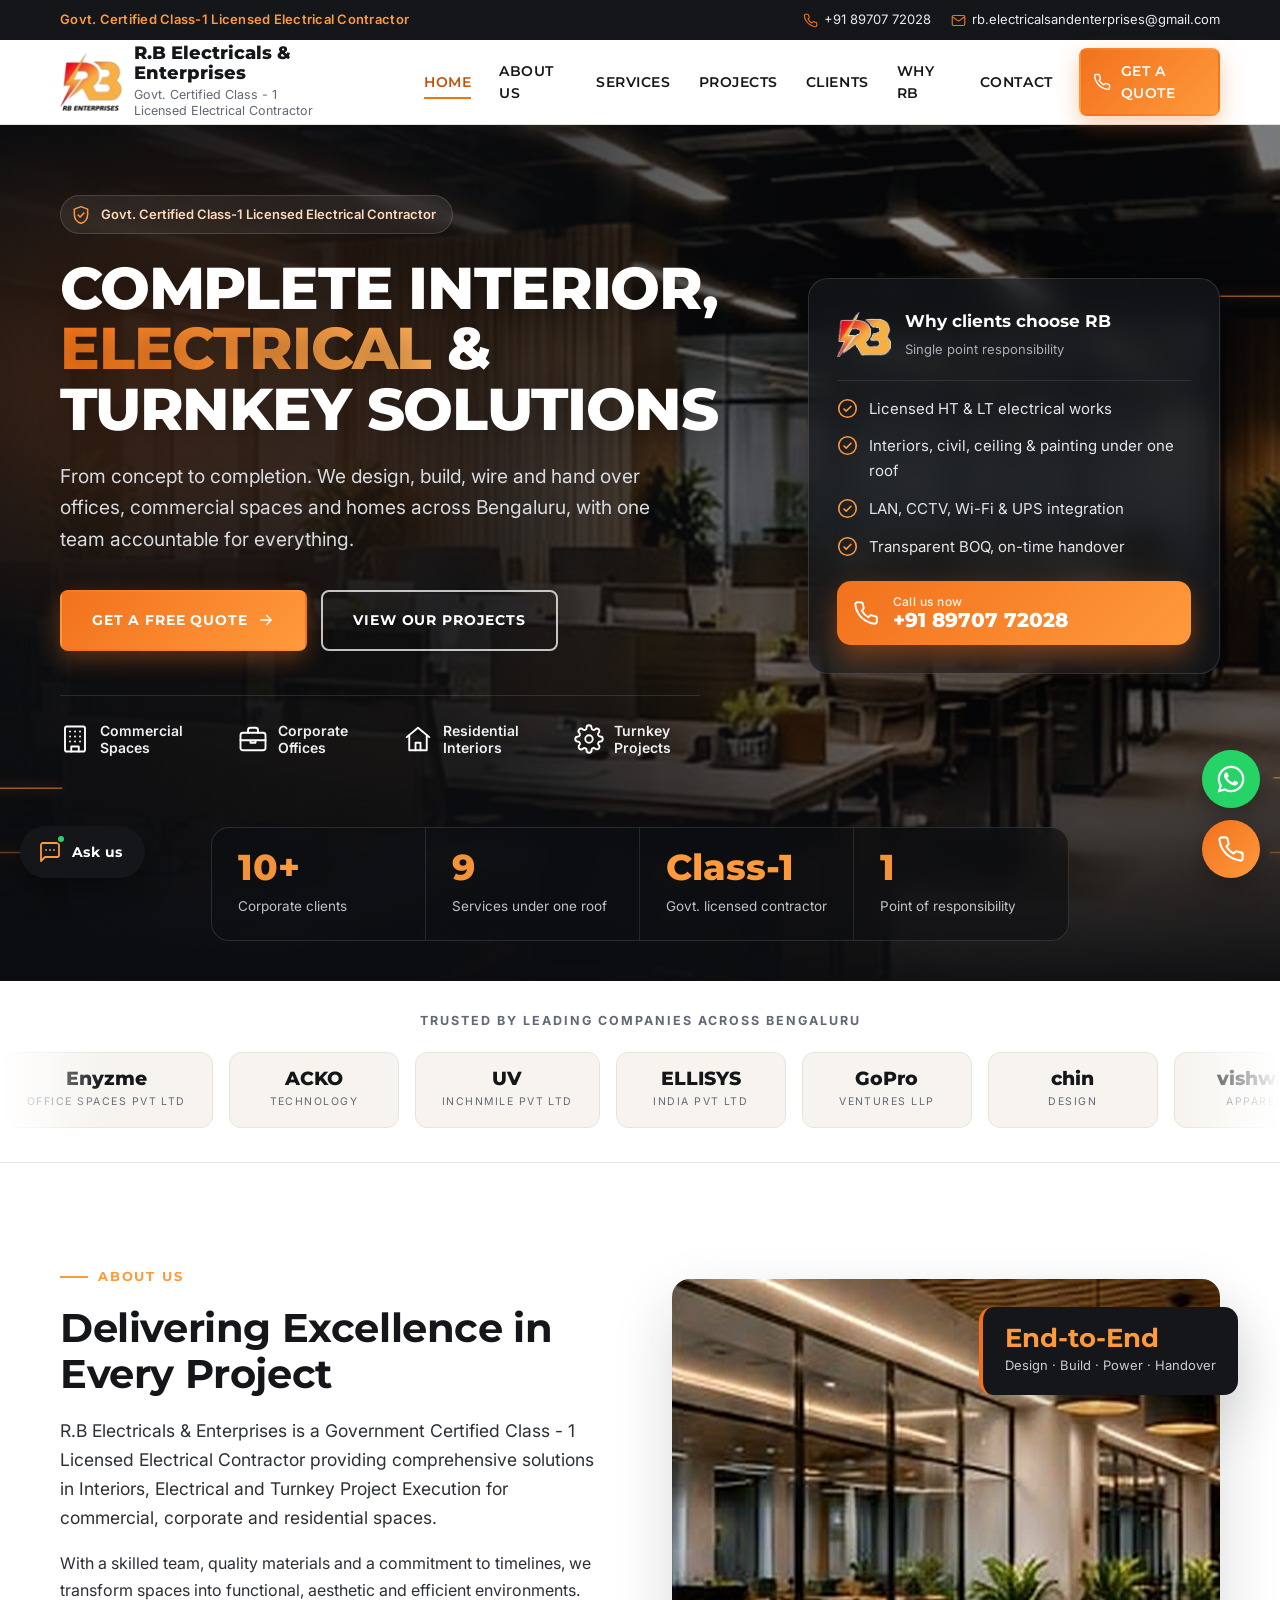
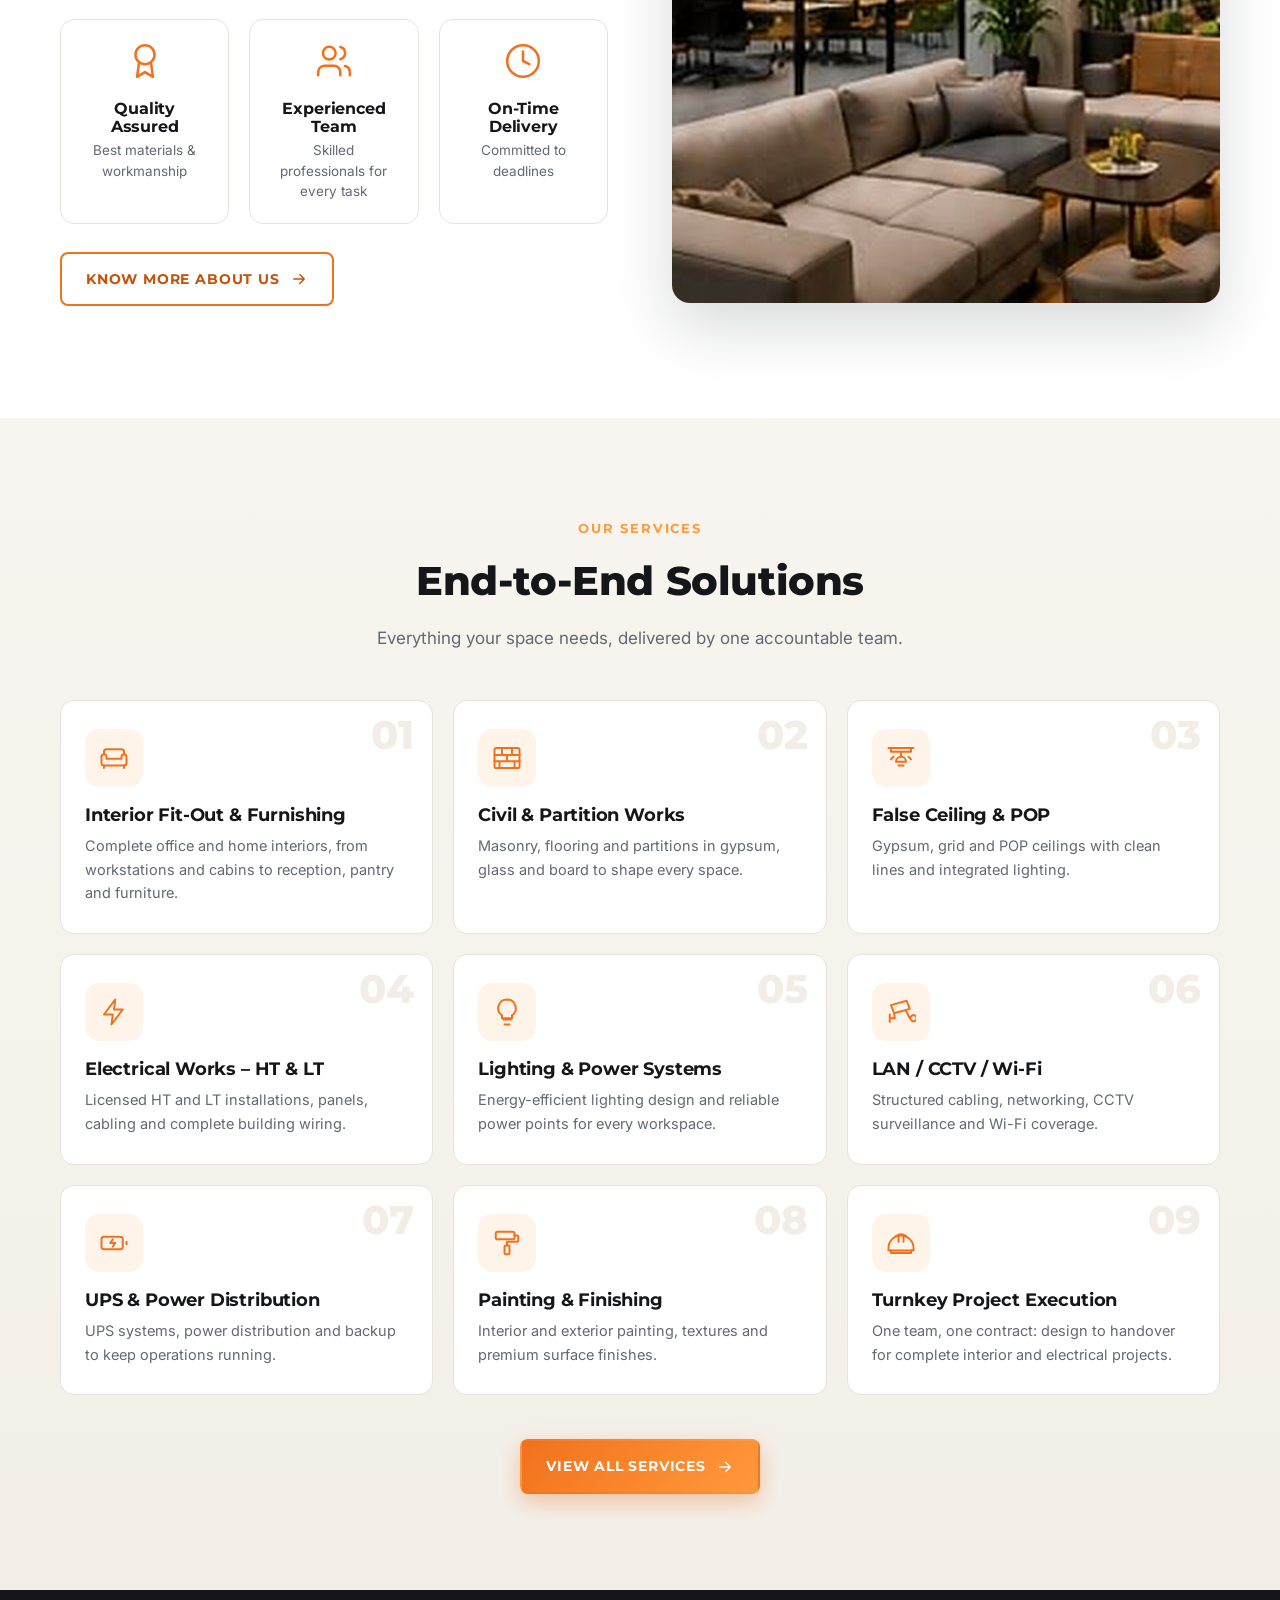
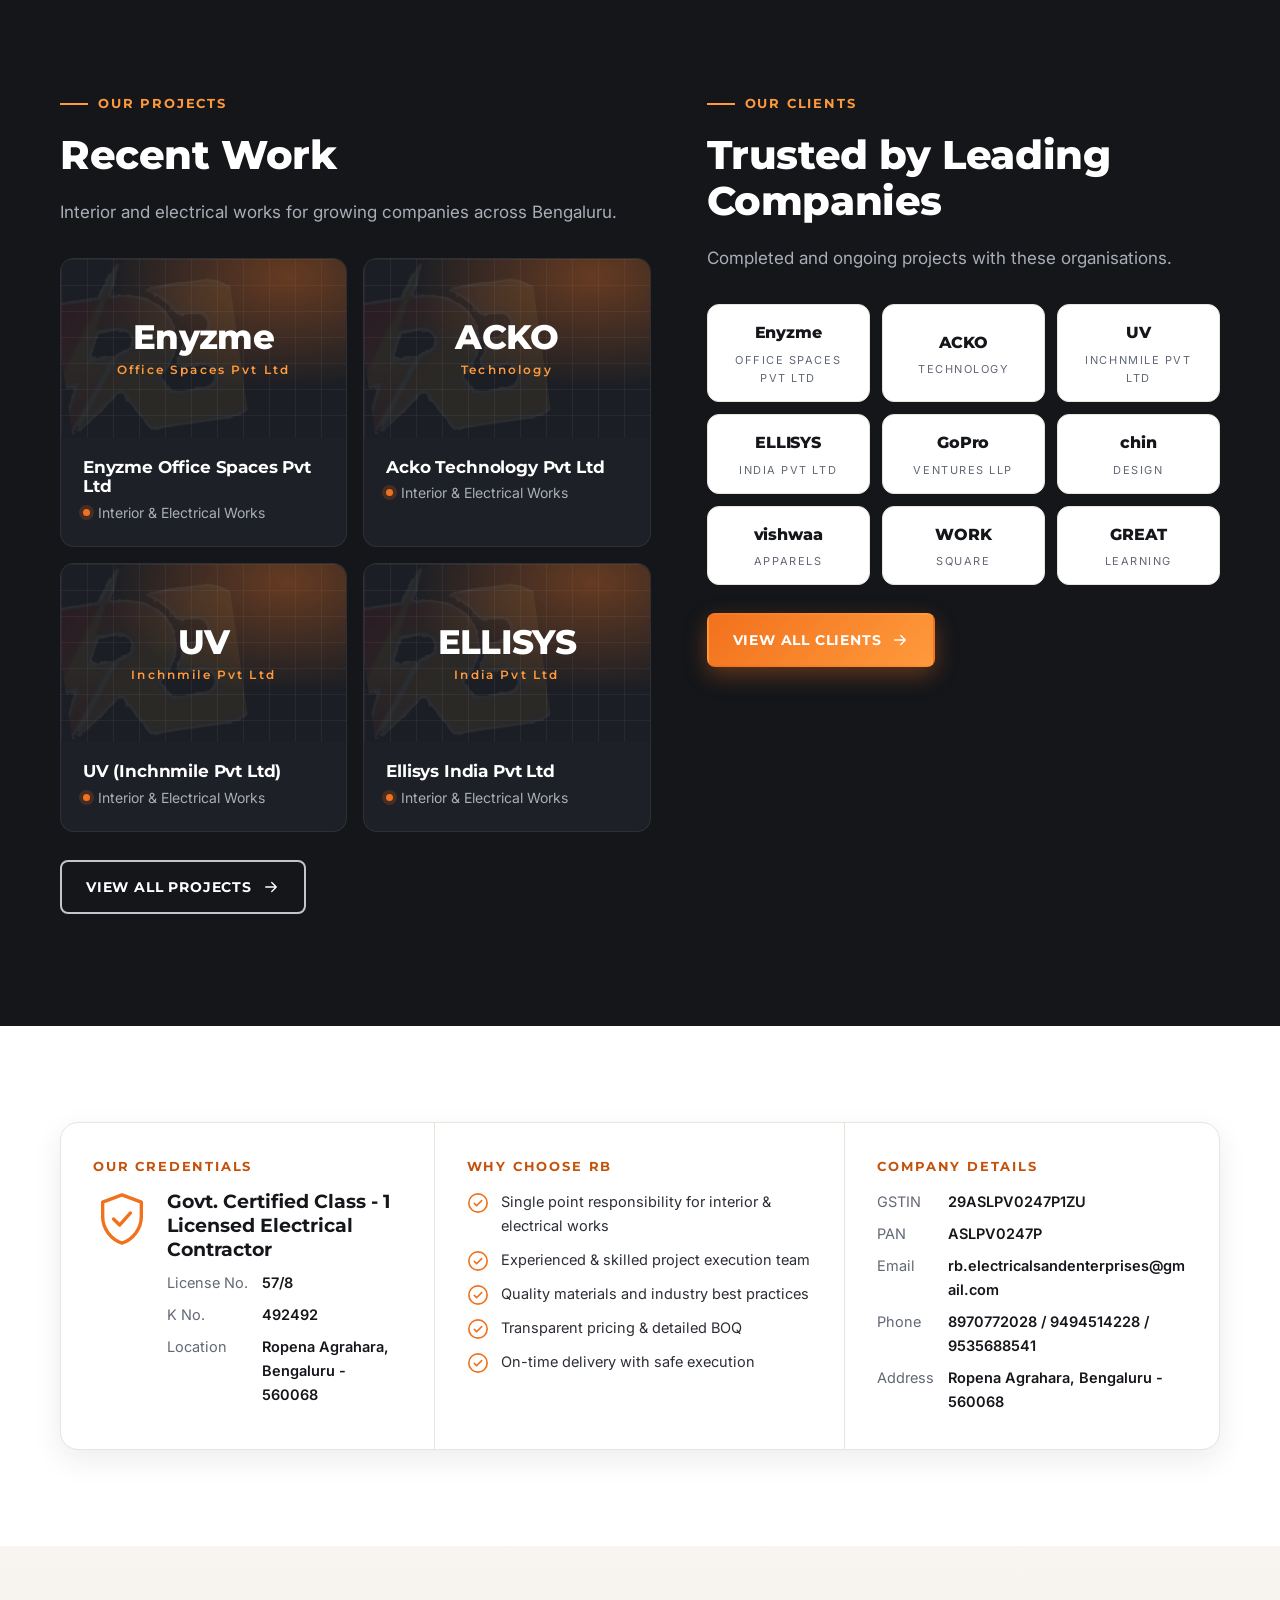
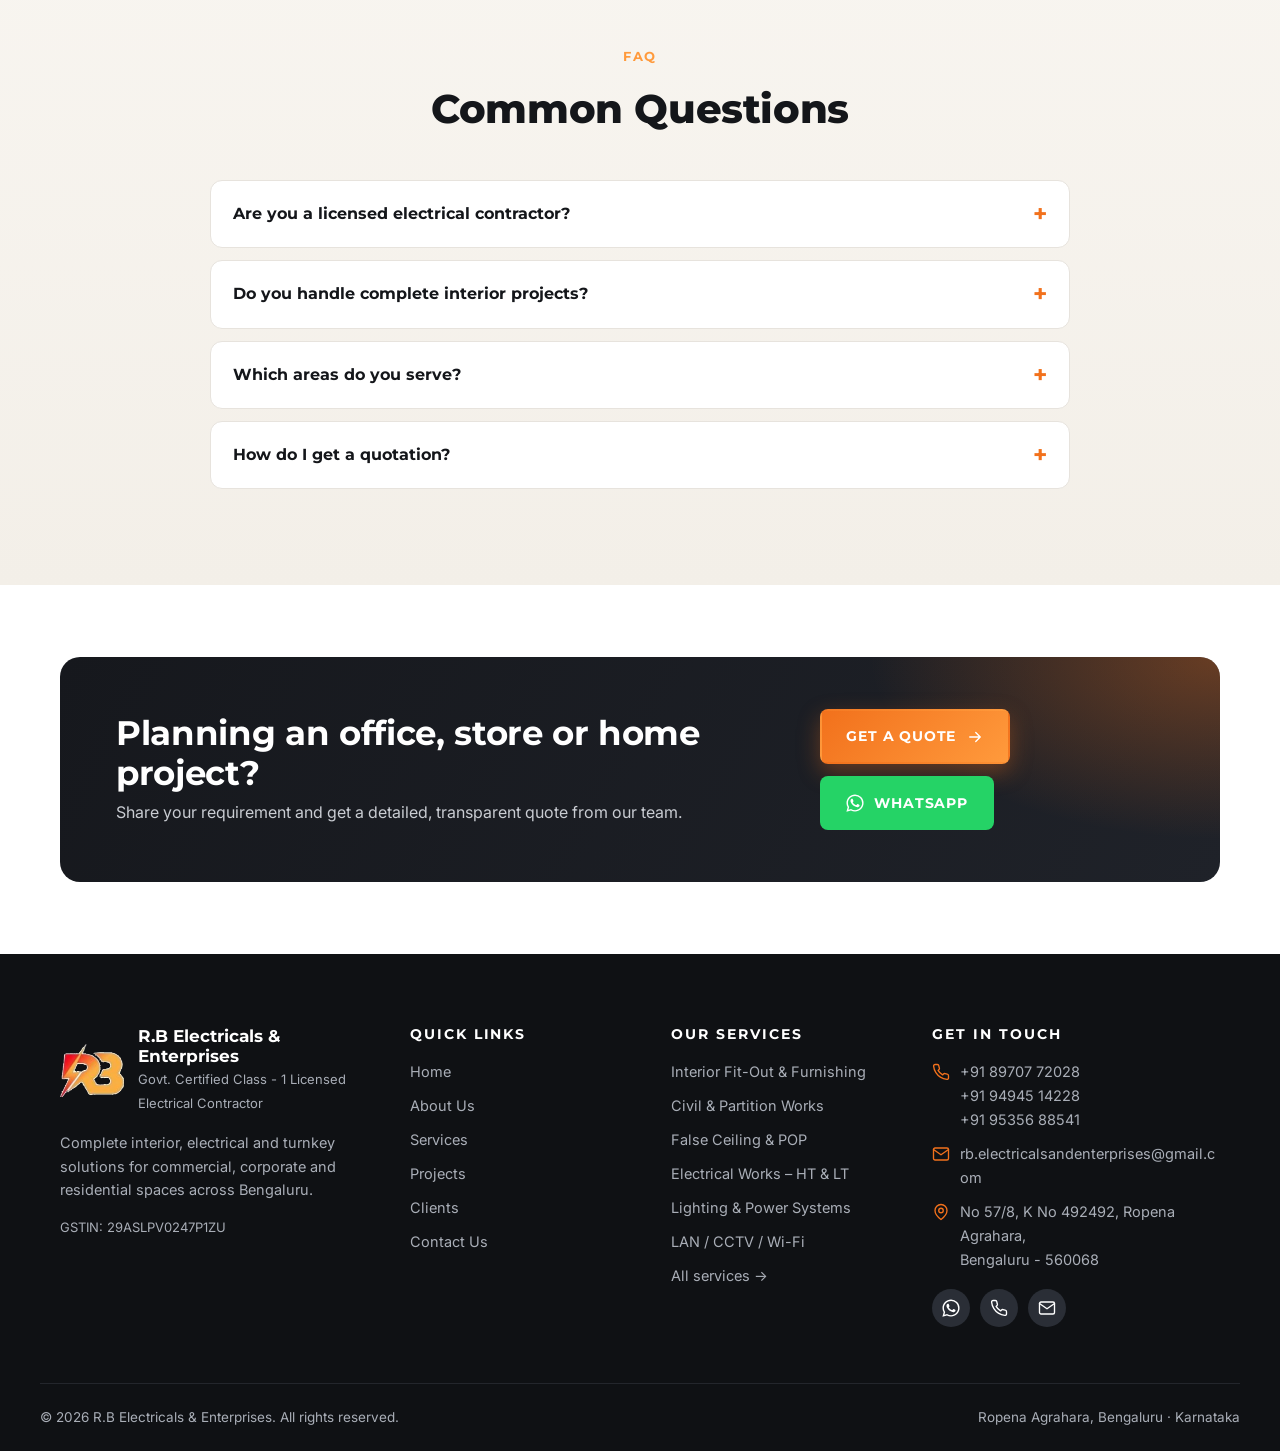
<file: index.html>
<!doctype html>
<html lang="en-IN">
<head>
<meta charset="utf-8">
<meta name="viewport" content="width=device-width, initial-scale=1">
<title>R.B Electricals &amp; Enterprises | Class-1 Licensed Electrical Contractor &amp; Interior Turnkey Solutions in Bengaluru</title>
<meta name="description" content="Govt. certified Class-1 licensed electrical contractor in Bengaluru. Interior fit-out, civil &amp; partitions, false ceiling, HT &amp; LT electrical, lighting, LAN/CCTV/Wi-Fi, UPS and turnkey projects. Call 8970772028.">
<meta name="keywords" content="electrical contractor Bengaluru, Class 1 licensed electrical contractor, interior fit-out Bangalore, office interiors Bangalore, turnkey interior contractor, HT LT electrical works, false ceiling, partition works, LAN CCTV Wi-Fi installation, UPS installation, R.B Electricals, RB Enterprises">
<link rel="canonical" href="https://rb-electricals-and-enterprises.vercel.app/">
<meta name="robots" content="index, follow">
<meta name="theme-color" content="#14161a">
<meta name="geo.region" content="IN-KA">
<meta name="geo.placename" content="Bengaluru">
<meta property="og:type" content="website">
<meta property="og:site_name" content="R.B Electricals & Enterprises">
<meta property="og:title" content="R.B Electricals &amp; Enterprises | Class-1 Licensed Electrical Contractor &amp; Interior Turnkey Solutions in Bengaluru">
<meta property="og:description" content="Govt. certified Class-1 licensed electrical contractor in Bengaluru. Interior fit-out, civil &amp; partitions, false ceiling, HT &amp; LT electrical, lighting, LAN/CCTV/Wi-Fi, UPS and turnkey projects. Call 8970772028.">
<meta property="og:url" content="https://rb-electricals-and-enterprises.vercel.app/">
<meta property="og:image" content="https://rb-electricals-and-enterprises.vercel.app/assets/img/og-image.jpg">
<meta property="og:locale" content="en_IN">
<meta name="twitter:card" content="summary_large_image">
<link rel="icon" type="image/png" href="/favicon.png">
<link rel="apple-touch-icon" href="/apple-touch-icon.png">
<link rel="manifest" href="/site.webmanifest">
<link rel="preconnect" href="https://fonts.googleapis.com">
<link rel="preconnect" href="https://fonts.gstatic.com" crossorigin>
<link href="https://fonts.googleapis.com/css2?family=Inter:wght@400;500;600;700&family=Montserrat:wght@600;700;800&display=swap" rel="stylesheet">
<link rel="stylesheet" href="/assets/css/style.css">
<script type="application/ld+json">{"@context": "https://schema.org", "@type": ["Electrician", "GeneralContractor"], "@id": "https://rb-electricals-and-enterprises.vercel.app/#business", "name": "R.B Electricals & Enterprises", "alternateName": ["R.B Electricals and Enterprises", "RB Enterprises", "RB Electricals"], "description": "Government certified Class-1 licensed electrical contractor in Bengaluru providing interior fit-out, civil and partition works, false ceiling, HT & LT electrical works, lighting, LAN/CCTV/Wi-Fi, UPS and turnkey project execution.", "url": "https://rb-electricals-and-enterprises.vercel.app/", "logo": "https://rb-electricals-and-enterprises.vercel.app/assets/img/logo.png", "image": "https://rb-electricals-and-enterprises.vercel.app/assets/img/og-image.jpg", "telephone": "+918970772028", "email": "rb.electricalsandenterprises@gmail.com", "address": {"@type": "PostalAddress", "streetAddress": "No 57/8, K No 492492, Ropena Agrahara", "addressLocality": "Bengaluru", "addressRegion": "Karnataka", "postalCode": "560068", "addressCountry": "IN"}, "areaServed": {"@type": "City", "name": "Bengaluru"}, "hasMap": "https://www.google.com/maps/search/?api=1&query=Ropena+Agrahara,+Bengaluru,+Karnataka+560068", "taxID": "29ASLPV0247P1ZU", "contactPoint": [{"@type": "ContactPoint", "telephone": "+918970772028", "contactType": "customer service", "areaServed": "IN", "availableLanguage": ["English", "Kannada", "Hindi", "Telugu"]}, {"@type": "ContactPoint", "telephone": "+919494514228", "contactType": "customer service", "areaServed": "IN", "availableLanguage": ["English", "Kannada", "Hindi", "Telugu"]}, {"@type": "ContactPoint", "telephone": "+919535688541", "contactType": "customer service", "areaServed": "IN", "availableLanguage": ["English", "Kannada", "Hindi", "Telugu"]}], "hasOfferCatalog": {"@type": "OfferCatalog", "name": "Services", "itemListElement": [{"@type": "Offer", "itemOffered": {"@type": "Service", "name": "Interior Fit-Out & Furnishing", "description": "Complete office and home interiors, from workstations and cabins to reception, pantry and furniture."}}, {"@type": "Offer", "itemOffered": {"@type": "Service", "name": "Civil & Partition Works", "description": "Masonry, flooring and partitions in gypsum, glass and board to shape every space."}}, {"@type": "Offer", "itemOffered": {"@type": "Service", "name": "False Ceiling & POP", "description": "Gypsum, grid and POP ceilings with clean lines and integrated lighting."}}, {"@type": "Offer", "itemOffered": {"@type": "Service", "name": "Electrical Works – HT & LT", "description": "Licensed HT and LT installations, panels, cabling and complete building wiring."}}, {"@type": "Offer", "itemOffered": {"@type": "Service", "name": "Lighting & Power Systems", "description": "Energy-efficient lighting design and reliable power points for every workspace."}}, {"@type": "Offer", "itemOffered": {"@type": "Service", "name": "LAN / CCTV / Wi-Fi", "description": "Structured cabling, networking, CCTV surveillance and Wi-Fi coverage."}}, {"@type": "Offer", "itemOffered": {"@type": "Service", "name": "UPS & Power Distribution", "description": "UPS systems, power distribution and backup to keep operations running."}}, {"@type": "Offer", "itemOffered": {"@type": "Service", "name": "Painting & Finishing", "description": "Interior and exterior painting, textures and premium surface finishes."}}, {"@type": "Offer", "itemOffered": {"@type": "Service", "name": "Turnkey Project Execution", "description": "One team, one contract: design to handover for complete interior and electrical projects."}}]}}</script>
<script type="application/ld+json">{"@context": "https://schema.org", "@type": "FAQPage", "mainEntity": [{"@type": "Question", "name": "Are you a licensed electrical contractor?", "acceptedAnswer": {"@type": "Answer", "text": "Yes. R.B Electricals & Enterprises is a Government certified Class-1 licensed electrical contractor (License No. 57/8), qualified to carry out HT and LT electrical works."}}, {"@type": "Question", "name": "Do you handle complete interior projects?", "acceptedAnswer": {"@type": "Answer", "text": "Yes. We take on turnkey projects covering civil and partition works, false ceilings, electrical, lighting, networking, UPS, painting and furnishing, with a single point of responsibility from start to handover."}}, {"@type": "Question", "name": "Which areas do you serve?", "acceptedAnswer": {"@type": "Answer", "text": "We are based in Ropena Agrahara, Bengaluru, and take up commercial, corporate and residential projects across Bengaluru."}}, {"@type": "Question", "name": "How do I get a quotation?", "acceptedAnswer": {"@type": "Answer", "text": "Call or WhatsApp us on +91 89707 72028, email rb.electricalsandenterprises@gmail.com, or fill in the quote form on our Contact page. We share a detailed BOQ so pricing is transparent."}}]}</script>
</head>
<body>
<a class="sr-only" href="#main">Skip to content</a>
<div class="topbar"><div class="wrap">
  <div class="tb-left"><span class="badge">Govt. Certified Class-1 Licensed Electrical Contractor</span></div>
  <div class="tb-right">
    <a href="tel:+918970772028"><svg class="icon" viewBox="0 0 24 24" aria-hidden="true"><path d="M22 16.92v3a2 2 0 0 1-2.18 2 19.8 19.8 0 0 1-8.63-3.07 19.5 19.5 0 0 1-6-6A19.8 19.8 0 0 1 2.12 4.18 2 2 0 0 1 4.11 2h3a2 2 0 0 1 2 1.72c.13.96.36 1.9.7 2.81a2 2 0 0 1-.45 2.11L8.09 9.91a16 16 0 0 0 6 6l1.27-1.27a2 2 0 0 1 2.11-.45c.91.34 1.85.57 2.81.7A2 2 0 0 1 22 16.92z"/></svg>+91 89707 72028</a>
    <a href="mailto:rb.electricalsandenterprises@gmail.com"><svg class="icon" viewBox="0 0 24 24" aria-hidden="true"><rect x="2" y="4" width="20" height="16" rx="2"/><path d="m22 6-10 7L2 6"/></svg>rb.electricalsandenterprises@gmail.com</a>
  </div>
</div></div>
<header class="header"><div class="wrap">
  <a class="brand" href="/" aria-label="R.B Electricals & Enterprises home">
    <img src="/assets/img/logo.png" alt="RB Enterprises logo" width="62" height="58">
    <div><div class="brand-name">R.B Electricals & Enterprises</div><div class="brand-tag">Govt. Certified Class - 1<br>Licensed Electrical Contractor</div></div>
  </a>
  <button class="menu-btn" aria-label="Open menu" aria-expanded="false" aria-controls="nav"><svg class="icon i-open" viewBox="0 0 24 24" aria-hidden="true"><path d="M3 6h18M3 12h18M3 18h18"/></svg><span class="i-close" style="display:none"><svg class="icon" viewBox="0 0 24 24" aria-hidden="true"><path d="M18 6 6 18M6 6l12 12"/></svg></span></button>
  <nav class="nav" id="nav" aria-label="Main">
    <a href="/" class="active">Home</a><a href="/about">About Us</a><a href="/services">Services</a><a href="/projects">Projects</a><a href="/projects#clients">Clients</a><a href="/about#why-rb">Why RB</a><a href="/contact">Contact</a>
    <a class="btn btn-primary" href="/contact#quote"><svg class="icon" viewBox="0 0 24 24" aria-hidden="true"><path d="M22 16.92v3a2 2 0 0 1-2.18 2 19.8 19.8 0 0 1-8.63-3.07 19.5 19.5 0 0 1-6-6A19.8 19.8 0 0 1 2.12 4.18 2 2 0 0 1 4.11 2h3a2 2 0 0 1 2 1.72c.13.96.36 1.9.7 2.81a2 2 0 0 1-.45 2.11L8.09 9.91a16 16 0 0 0 6 6l1.27-1.27a2 2 0 0 1 2.11-.45c.91.34 1.85.57 2.81.7A2 2 0 0 1 22 16.92z"/></svg>Get a Quote</a>
  </nav>
</div></header>
<main id="main">

<section class="hx">
  <div class="hx-bg" aria-hidden="true"><img src="/assets/img/hero-office.jpg" alt="" width="1000" height="876" fetchpriority="high"></div>
  <svg class="hx-lines" viewBox="0 0 1440 800" preserveAspectRatio="none" aria-hidden="true">
    <path d="M-20 620 H380 L430 570 H760 L800 610 H1460"/><path d="M-20 680 H240 L290 730 H900 L950 680 H1460"/><path d="M1460 160 H1100 L1050 210 H820"/>
  </svg>
  <div class="wrap hx-inner">
    <div class="hx-copy">
      <div class="hx-badge"><svg class="icon" viewBox="0 0 24 24" aria-hidden="true"><path d="M12 2 4 5v6c0 5 3.4 9.4 8 11 4.6-1.6 8-6 8-11V5z"/><path d="m8.5 12 2.5 2.5 4.5-5"/></svg><span>Govt. Certified Class-1 Licensed Electrical Contractor</span></div>
      <h1>Complete Interior, <span class="hl">Electrical</span> &amp; Turnkey Solutions</h1>
      <p class="lead">From concept to completion. We design, build, wire and hand over offices, commercial spaces and homes across Bengaluru, with one team accountable for everything.</p>
      <div class="hero-cta">
        <a class="btn btn-primary btn-lg" href="/contact#quote">Get a Free Quote <svg class="icon" viewBox="0 0 24 24" aria-hidden="true"><path d="M5 12h14M13 6l6 6-6 6"/></svg></a>
        <a class="btn btn-ghost btn-lg" href="/projects">View Our Projects</a>
      </div>
      <ul class="hero-pills"><li><svg class="icon" viewBox="0 0 24 24" aria-hidden="true"><rect x="4" y="2" width="16" height="20" rx="1.5"/><path d="M9 22v-4h6v4M8 6h.01M12 6h.01M16 6h.01M8 10h.01M12 10h.01M16 10h.01M8 14h.01M12 14h.01M16 14h.01"/></svg><span>Commercial<br>Spaces</span></li><li><svg class="icon" viewBox="0 0 24 24" aria-hidden="true"><rect x="2" y="7" width="20" height="14" rx="2"/><path d="M16 7V5a2 2 0 0 0-2-2h-4a2 2 0 0 0-2 2v2M2 13h20M10 13v2h4v-2"/></svg><span>Corporate<br>Offices</span></li><li><svg class="icon" viewBox="0 0 24 24" aria-hidden="true"><path d="M3 10.5 12 3l9 7.5"/><path d="M5 9v12h14V9"/><path d="M10 21v-6h4v6"/></svg><span>Residential<br>Interiors</span></li><li><svg class="icon" viewBox="0 0 24 24" aria-hidden="true"><circle cx="12" cy="12" r="3"/><path d="M19.4 15a1.65 1.65 0 0 0 .33 1.82l.06.06a2 2 0 1 1-2.83 2.83l-.06-.06a1.65 1.65 0 0 0-1.82-.33 1.65 1.65 0 0 0-1 1.51V21a2 2 0 1 1-4 0v-.09a1.65 1.65 0 0 0-1.08-1.51 1.65 1.65 0 0 0-1.82.33l-.06.06a2 2 0 1 1-2.83-2.83l.06-.06a1.65 1.65 0 0 0 .33-1.82 1.65 1.65 0 0 0-1.51-1H3a2 2 0 1 1 0-4h.09a1.65 1.65 0 0 0 1.51-1.08 1.65 1.65 0 0 0-.33-1.82l-.06-.06a2 2 0 1 1 2.83-2.83l.06.06a1.65 1.65 0 0 0 1.82.33H9a1.65 1.65 0 0 0 1-1.51V3a2 2 0 1 1 4 0v.09a1.65 1.65 0 0 0 1 1.51 1.65 1.65 0 0 0 1.82-.33l.06-.06a2 2 0 1 1 2.83 2.83l-.06.06a1.65 1.65 0 0 0-.33 1.82V9a1.65 1.65 0 0 0 1.51 1H21a2 2 0 1 1 0 4h-.09a1.65 1.65 0 0 0-1.51 1z"/></svg><span>Turnkey<br>Projects</span></li></ul>
    </div>
    <aside class="hx-card reveal">
      <div class="hx-card-top"><img src="/assets/img/logo-mark.png" alt="" width="54" height="45"><div><b>Why clients choose RB</b><span>Single point responsibility</span></div></div>
      <ul>
        <li><svg class="icon" viewBox="0 0 24 24" aria-hidden="true"><circle cx="12" cy="12" r="10"/><path d="m8 12.5 2.5 2.5L16 9.5"/></svg>Licensed HT &amp; LT electrical works</li>
        <li><svg class="icon" viewBox="0 0 24 24" aria-hidden="true"><circle cx="12" cy="12" r="10"/><path d="m8 12.5 2.5 2.5L16 9.5"/></svg>Interiors, civil, ceiling &amp; painting under one roof</li>
        <li><svg class="icon" viewBox="0 0 24 24" aria-hidden="true"><circle cx="12" cy="12" r="10"/><path d="m8 12.5 2.5 2.5L16 9.5"/></svg>LAN, CCTV, Wi-Fi &amp; UPS integration</li>
        <li><svg class="icon" viewBox="0 0 24 24" aria-hidden="true"><circle cx="12" cy="12" r="10"/><path d="m8 12.5 2.5 2.5L16 9.5"/></svg>Transparent BOQ, on-time handover</li>
      </ul>
      <a class="hx-call" href="tel:+918970772028"><svg class="icon" viewBox="0 0 24 24" aria-hidden="true"><path d="M22 16.92v3a2 2 0 0 1-2.18 2 19.8 19.8 0 0 1-8.63-3.07 19.5 19.5 0 0 1-6-6A19.8 19.8 0 0 1 2.12 4.18 2 2 0 0 1 4.11 2h3a2 2 0 0 1 2 1.72c.13.96.36 1.9.7 2.81a2 2 0 0 1-.45 2.11L8.09 9.91a16 16 0 0 0 6 6l1.27-1.27a2 2 0 0 1 2.11-.45c.91.34 1.85.57 2.81.7A2 2 0 0 1 22 16.92z"/></svg><span><small>Call us now</small>+91 89707 72028</span></a>
    </aside>
  </div>
  <div class="wrap"><div class="hx-stats">
    <div class="stat"><b><span data-count="10">10</span>+</b><span>Corporate clients</span></div>
    <div class="stat"><b><span data-count="9">9</span></b><span>Services under one roof</span></div>
    <div class="stat"><b>Class-1</b><span>Govt. licensed contractor</span></div>
    <div class="stat"><b><span data-count="1">1</span></b><span>Point of responsibility</span></div>
  </div></div>
</section>

<section class="marquee-band" aria-label="Our clients">
  <div class="wrap"><p class="marquee-label">Trusted by leading companies across Bengaluru</p></div>
  <div class="marquee"><div class="marquee-track"><div class="mq-item"><b>Enyzme</b><span>Office Spaces Pvt Ltd</span></div><div class="mq-item"><b>ACKO</b><span>Technology</span></div><div class="mq-item"><b>UV</b><span>Inchnmile Pvt Ltd</span></div><div class="mq-item"><b>ELLISYS</b><span>India Pvt Ltd</span></div><div class="mq-item"><b>GoPro</b><span>Ventures LLP</span></div><div class="mq-item"><b>chin</b><span>Design</span></div><div class="mq-item"><b>vishwaa</b><span>Apparels</span></div><div class="mq-item"><b>WORK</b><span>Square</span></div><div class="mq-item"><b>GREAT</b><span>Learning</span></div><div class="mq-item"><b>iEnergizer</b></div><div class="mq-item" aria-hidden="true"><b>Enyzme</b><span>Office Spaces Pvt Ltd</span></div><div class="mq-item" aria-hidden="true"><b>ACKO</b><span>Technology</span></div><div class="mq-item" aria-hidden="true"><b>UV</b><span>Inchnmile Pvt Ltd</span></div><div class="mq-item" aria-hidden="true"><b>ELLISYS</b><span>India Pvt Ltd</span></div><div class="mq-item" aria-hidden="true"><b>GoPro</b><span>Ventures LLP</span></div><div class="mq-item" aria-hidden="true"><b>chin</b><span>Design</span></div><div class="mq-item" aria-hidden="true"><b>vishwaa</b><span>Apparels</span></div><div class="mq-item" aria-hidden="true"><b>WORK</b><span>Square</span></div><div class="mq-item" aria-hidden="true"><b>GREAT</b><span>Learning</span></div><div class="mq-item" aria-hidden="true"><b>iEnergizer</b></div></div></div>
</section>

<section class="section"><div class="wrap split">
  <div class="reveal">
    <div class="eyebrow">About Us</div>
    <h2 style="font-size:clamp(28px,3.4vw,40px)">Delivering Excellence in Every Project</h2>
    <p class="lede">R.B Electricals & Enterprises is a Government Certified Class - 1 Licensed Electrical Contractor providing comprehensive solutions in Interiors, Electrical and Turnkey Project Execution for commercial, corporate and residential spaces.</p>
    <p>With a skilled team, quality materials and a commitment to timelines, we transform spaces into functional, aesthetic and efficient environments.</p>
    <div class="trio">
      <div class="item"><svg class="icon" viewBox="0 0 24 24" aria-hidden="true"><circle cx="12" cy="8" r="6"/><path d="M8.2 13.2 7 22l5-3 5 3-1.2-8.8"/></svg><h3>Quality Assured</h3><p>Best materials &amp; workmanship</p></div>
      <div class="item"><svg class="icon" viewBox="0 0 24 24" aria-hidden="true"><path d="M16 21v-2a4 4 0 0 0-4-4H6a4 4 0 0 0-4 4v2"/><circle cx="9" cy="7" r="4"/><path d="M22 21v-2a4 4 0 0 0-3-3.87M16 3.13a4 4 0 0 1 0 7.75"/></svg><h3>Experienced Team</h3><p>Skilled professionals for every task</p></div>
      <div class="item"><svg class="icon" viewBox="0 0 24 24" aria-hidden="true"><circle cx="12" cy="12" r="10"/><path d="M12 6v6l4 2"/></svg><h3>On-Time Delivery</h3><p>Committed to deadlines</p></div>
    </div>
    <p style="margin-top:28px"><a class="btn btn-outline" href="/about">Know More About Us <svg class="icon" viewBox="0 0 24 24" aria-hidden="true"><path d="M5 12h14M13 6l6 6-6 6"/></svg></a></p>
  </div>
  <div class="media reveal">
    <img src="/assets/img/about-lounge.jpg" alt="Office lounge and breakout area interior" width="900" height="624" loading="lazy">
    <div class="tag"><b>End-to-End</b><span>Design · Build · Power · Handover</span></div>
  </div>
</div></section>

<section class="section bg-cream"><div class="wrap">
  <div class="sec-head center reveal"><div class="eyebrow">Our Services</div><h2>End-to-End Solutions</h2><p>Everything your space needs, delivered by one accountable team.</p></div>
  <div class="services"><a class="svc reveal" href="/services#interior-fit-out"><span class="num">01</span>
  <div class="ic"><svg class="icon" viewBox="0 0 24 24" aria-hidden="true"><path d="M20 9V7a2 2 0 0 0-2-2H6a2 2 0 0 0-2 2v2"/><path d="M2 16a2 2 0 0 0 2 2h16a2 2 0 0 0 2-2v-5a2 2 0 0 0-4 0v1.5H6V11a2 2 0 0 0-4 0z"/><path d="M4 18v2M20 18v2"/></svg></div><h3>Interior Fit-Out & Furnishing</h3><p>Complete office and home interiors, from workstations and cabins to reception, pantry and furniture.</p></a>
<a class="svc reveal" href="/services#civil-partition"><span class="num">02</span>
  <div class="ic"><svg class="icon" viewBox="0 0 24 24" aria-hidden="true"><rect x="2" y="4" width="20" height="16" rx="1.5"/><path d="M2 9.5h20M2 14.5h20M8 4v5.5M16 4v5.5M12 9.5v5M6 14.5V20M18 14.5V20"/></svg></div><h3>Civil & Partition Works</h3><p>Masonry, flooring and partitions in gypsum, glass and board to shape every space.</p></a>
<a class="svc reveal" href="/services#false-ceiling-pop"><span class="num">03</span>
  <div class="ic"><svg class="icon" viewBox="0 0 24 24" aria-hidden="true"><path d="M2 4h20M4 4v3h16V4"/><path d="M12 7v4"/><path d="M8 15a4 4 0 0 1 8 0z"/><path d="M10 18h4M6 11l-2 2M18 11l2 2"/></svg></div><h3>False Ceiling & POP</h3><p>Gypsum, grid and POP ceilings with clean lines and integrated lighting.</p></a>
<a class="svc reveal" href="/services#electrical-ht-lt"><span class="num">04</span>
  <div class="ic"><svg class="icon" viewBox="0 0 24 24" aria-hidden="true"><path d="M13 2 4 14h7l-1 8 9-12h-7z"/></svg></div><h3>Electrical Works – HT & LT</h3><p>Licensed HT and LT installations, panels, cabling and complete building wiring.</p></a>
<a class="svc reveal" href="/services#lighting-power"><span class="num">05</span>
  <div class="ic"><svg class="icon" viewBox="0 0 24 24" aria-hidden="true"><path d="M9 18h6M10 22h4"/><path d="M12 2a7 7 0 0 0-4 12.74V17h8v-2.26A7 7 0 0 0 12 2z"/></svg></div><h3>Lighting & Power Systems</h3><p>Energy-efficient lighting design and reliable power points for every workspace.</p></a>
<a class="svc reveal" href="/services#lan-cctv-wifi"><span class="num">06</span>
  <div class="ic"><svg class="icon" viewBox="0 0 24 24" aria-hidden="true"><path d="M4 6.5 16.5 3 19 9.5 6.5 13z"/><path d="m16 11 3 6M6.5 13 7 17H3M3 14v6"/><path d="M19.5 17a2.5 2.5 0 1 0 0-.01"/></svg></div><h3>LAN / CCTV / Wi-Fi</h3><p>Structured cabling, networking, CCTV surveillance and Wi-Fi coverage.</p></a>
<a class="svc reveal" href="/services#ups-power-distribution"><span class="num">07</span>
  <div class="ic"><svg class="icon" viewBox="0 0 24 24" aria-hidden="true"><rect x="2" y="7" width="17" height="10" rx="2"/><path d="M22 11v2M11 9l-2 3h4l-2 3"/></svg></div><h3>UPS & Power Distribution</h3><p>UPS systems, power distribution and backup to keep operations running.</p></a>
<a class="svc reveal" href="/services#painting-finishing"><span class="num">08</span>
  <div class="ic"><svg class="icon" viewBox="0 0 24 24" aria-hidden="true"><rect x="3" y="3" width="15" height="6" rx="1.5"/><path d="M18 6h2a1 1 0 0 1 1 1v3a1 1 0 0 1-1 1h-8v3"/><rect x="10" y="14" width="4" height="7" rx="1"/></svg></div><h3>Painting & Finishing</h3><p>Interior and exterior painting, textures and premium surface finishes.</p></a>
<a class="svc reveal" href="/services#turnkey-projects"><span class="num">09</span>
  <div class="ic"><svg class="icon" viewBox="0 0 24 24" aria-hidden="true"><path d="M2 18h20v-2a10 10 0 0 0-20 0z"/><path d="M10 6v5M14 6v5M8 6.5A7 7 0 0 1 16 6.5"/><path d="M4 18v2h16v-2"/></svg></div><h3>Turnkey Project Execution</h3><p>One team, one contract: design to handover for complete interior and electrical projects.</p></a></div>
  <div class="center-cta"><a class="btn btn-primary" href="/services">View All Services <svg class="icon" viewBox="0 0 24 24" aria-hidden="true"><path d="M5 12h14M13 6l6 6-6 6"/></svg></a></div>
</div></section>

<section class="section bg-dark"><div class="wrap dual">
  <div>
    <div class="sec-head reveal" style="margin-bottom:32px"><div class="eyebrow">Our Projects</div><h2>Recent Work</h2><p>Interior and electrical works for growing companies across Bengaluru.</p></div>
    <div class="mini-proj"><article class="proj reveal">
  <div class="cover"><img class="wm" src="/assets/img/logo-mark.png" alt="" loading="lazy"><div class="mono">Enyzme<small>Office Spaces Pvt Ltd</small></div></div>
  <div class="body"><h3>Enyzme Office Spaces Pvt Ltd</h3><p><span class="dot"></span>Interior &amp; Electrical Works</p></div>
</article>
<article class="proj reveal">
  <div class="cover"><img class="wm" src="/assets/img/logo-mark.png" alt="" loading="lazy"><div class="mono">ACKO<small>Technology</small></div></div>
  <div class="body"><h3>Acko Technology Pvt Ltd</h3><p><span class="dot"></span>Interior &amp; Electrical Works</p></div>
</article>
<article class="proj reveal">
  <div class="cover"><img class="wm" src="/assets/img/logo-mark.png" alt="" loading="lazy"><div class="mono">UV<small>Inchnmile Pvt Ltd</small></div></div>
  <div class="body"><h3>UV (Inchnmile Pvt Ltd)</h3><p><span class="dot"></span>Interior &amp; Electrical Works</p></div>
</article>
<article class="proj reveal">
  <div class="cover"><img class="wm" src="/assets/img/logo-mark.png" alt="" loading="lazy"><div class="mono">ELLISYS<small>India Pvt Ltd</small></div></div>
  <div class="body"><h3>Ellisys India Pvt Ltd</h3><p><span class="dot"></span>Interior &amp; Electrical Works</p></div>
</article></div>
    <p style="margin-top:28px"><a class="btn btn-ghost" href="/projects">View All Projects <svg class="icon" viewBox="0 0 24 24" aria-hidden="true"><path d="M5 12h14M13 6l6 6-6 6"/></svg></a></p>
  </div>
  <div>
    <div class="sec-head reveal" style="margin-bottom:32px"><div class="eyebrow">Our Clients</div><h2>Trusted by Leading Companies</h2><p>Completed and ongoing projects with these organisations.</p></div>
    <div class="mini-clients"><div class="client reveal" title="Enyzme Office Spaces Pvt Ltd"><div><b>Enyzme</b><span>Office Spaces Pvt Ltd</span></div></div>
<div class="client reveal" title="Acko Technology Pvt Ltd"><div><b>ACKO</b><span>Technology</span></div></div>
<div class="client reveal" title="UV (Inchnmile Pvt Ltd)"><div><b>UV</b><span>Inchnmile Pvt Ltd</span></div></div>
<div class="client reveal" title="Ellisys India Pvt Ltd"><div><b>ELLISYS</b><span>India Pvt Ltd</span></div></div>
<div class="client reveal" title="GoPro Ventures LLP"><div><b>GoPro</b><span>Ventures LLP</span></div></div>
<div class="client reveal" title="Chin Design"><div><b>chin</b><span>Design</span></div></div>
<div class="client reveal" title="Vishwaa Apparels"><div><b>vishwaa</b><span>Apparels</span></div></div>
<div class="client reveal" title="Work Square"><div><b>WORK</b><span>Square</span></div></div>
<div class="client reveal" title="Great Learning"><div><b>GREAT</b><span>Learning</span></div></div></div>
    <p style="margin-top:28px"><a class="btn btn-primary" href="/projects#clients">View All Clients <svg class="icon" viewBox="0 0 24 24" aria-hidden="true"><path d="M5 12h14M13 6l6 6-6 6"/></svg></a></p>
  </div>
</div></section>

<section class="section"><div class="wrap">
  <div class="creds reveal">
    <div>
      <h3>Our Credentials</h3>
      <div class="seal"><svg class="icon" viewBox="0 0 24 24" aria-hidden="true"><path d="M12 2 4 5v6c0 5 3.4 9.4 8 11 4.6-1.6 8-6 8-11V5z"/><path d="m8.5 12 2.5 2.5 4.5-5"/></svg><div><strong>Govt. Certified Class - 1 Licensed Electrical Contractor</strong>
        <dl class="kv"><dt>License No.</dt><dd>57/8</dd><dt>K No.</dt><dd>492492</dd><dt>Location</dt><dd>Ropena Agrahara, Bengaluru - 560068</dd></dl></div></div>
    </div>
    <div>
      <h3>Why Choose RB</h3>
      <ul class="check-list">
        <li><svg class="icon" viewBox="0 0 24 24" aria-hidden="true"><circle cx="12" cy="12" r="10"/><path d="m8 12.5 2.5 2.5L16 9.5"/></svg>Single point responsibility for interior &amp; electrical works</li>
        <li><svg class="icon" viewBox="0 0 24 24" aria-hidden="true"><circle cx="12" cy="12" r="10"/><path d="m8 12.5 2.5 2.5L16 9.5"/></svg>Experienced &amp; skilled project execution team</li>
        <li><svg class="icon" viewBox="0 0 24 24" aria-hidden="true"><circle cx="12" cy="12" r="10"/><path d="m8 12.5 2.5 2.5L16 9.5"/></svg>Quality materials and industry best practices</li>
        <li><svg class="icon" viewBox="0 0 24 24" aria-hidden="true"><circle cx="12" cy="12" r="10"/><path d="m8 12.5 2.5 2.5L16 9.5"/></svg>Transparent pricing &amp; detailed BOQ</li>
        <li><svg class="icon" viewBox="0 0 24 24" aria-hidden="true"><circle cx="12" cy="12" r="10"/><path d="m8 12.5 2.5 2.5L16 9.5"/></svg>On-time delivery with safe execution</li>
      </ul>
    </div>
    <div>
      <h3>Company Details</h3>
      <dl class="kv">
        <dt>GSTIN</dt><dd>29ASLPV0247P1ZU</dd>
        <dt>PAN</dt><dd>ASLPV0247P</dd>
        <dt>Email</dt><dd><a href="mailto:rb.electricalsandenterprises@gmail.com">rb.electricalsandenterprises@gmail.com</a></dd>
        <dt>Phone</dt><dd>8970772028 / 9494514228 / 9535688541</dd>
        <dt>Address</dt><dd>Ropena Agrahara, Bengaluru - 560068</dd>
      </dl>
    </div>
  </div>
</div></section>

<section class="section bg-cream"><div class="wrap">
  <div class="sec-head center reveal"><div class="eyebrow">FAQ</div><h2>Common Questions</h2></div>
  <div class="faq"><details class="reveal"><summary>Are you a licensed electrical contractor?</summary><p>Yes. R.B Electricals & Enterprises is a Government certified Class-1 licensed electrical contractor (License No. 57/8), qualified to carry out HT and LT electrical works.</p></details><details class="reveal"><summary>Do you handle complete interior projects?</summary><p>Yes. We take on turnkey projects covering civil and partition works, false ceilings, electrical, lighting, networking, UPS, painting and furnishing, with a single point of responsibility from start to handover.</p></details><details class="reveal"><summary>Which areas do you serve?</summary><p>We are based in Ropena Agrahara, Bengaluru, and take up commercial, corporate and residential projects across Bengaluru.</p></details><details class="reveal"><summary>How do I get a quotation?</summary><p>Call or WhatsApp us on +91 89707 72028, email rb.electricalsandenterprises@gmail.com, or fill in the quote form on our Contact page. We share a detailed BOQ so pricing is transparent.</p></details></div>
</div></section>

<section class="section tight"><div class="wrap">
  <div class="cta-band reveal">
    <div><h2>Planning an office, store or home project?</h2><p>Share your requirement and get a detailed, transparent quote from our team.</p></div>
    <div class="acts"><a class="btn btn-primary" href="/contact#quote">Get a Quote <svg class="icon" viewBox="0 0 24 24" aria-hidden="true"><path d="M5 12h14M13 6l6 6-6 6"/></svg></a><a class="btn btn-wa" href="https://wa.me/918970772028" target="_blank" rel="noopener"><svg class="icon" viewBox="0 0 24 24" style="fill:currentColor;stroke:none" aria-hidden="true"><path d="M17.47 14.38c-.3-.15-1.76-.87-2.03-.97-.27-.1-.47-.15-.67.15-.2.3-.77.97-.94 1.17-.17.2-.35.22-.65.07-.3-.15-1.26-.46-2.4-1.48-.89-.79-1.49-1.77-1.66-2.07-.17-.3-.02-.46.13-.61.13-.13.3-.35.45-.52.15-.17.2-.3.3-.5.1-.2.05-.37-.02-.52-.08-.15-.67-1.62-.92-2.22-.24-.58-.49-.5-.67-.51h-.57c-.2 0-.52.07-.8.37-.27.3-1.04 1.02-1.04 2.48 0 1.46 1.07 2.88 1.21 3.08.15.2 2.1 3.2 5.08 4.49.71.31 1.26.49 1.7.63.71.23 1.36.2 1.87.12.57-.09 1.76-.72 2-1.41.25-.7.25-1.29.17-1.41-.07-.13-.27-.2-.57-.35zM12.04 21.5h-.01a9.45 9.45 0 0 1-4.82-1.32l-.35-.2-3.58.94.96-3.49-.23-.36a9.43 9.43 0 0 1-1.45-5.03c0-5.22 4.25-9.47 9.48-9.47a9.4 9.4 0 0 1 6.7 2.78 9.4 9.4 0 0 1 2.77 6.7c0 5.22-4.25 9.46-9.47 9.46zm8.06-17.52A11.32 11.32 0 0 0 12.04.64C5.76.64.65 5.75.65 12.03c0 2 .52 3.96 1.52 5.69L.55 23.6l6.02-1.58a11.36 11.36 0 0 0 5.46 1.39h.01c6.28 0 11.39-5.11 11.39-11.39 0-3.04-1.18-5.9-3.33-8.05z"/></svg> WhatsApp</a></div>
  </div>
</div></section>
</main>
<footer class="footer">
  <div class="wrap grid">
    <div>
      <div class="f-brand"><img src="/assets/img/logo-mark.png" alt="" width="64" height="53"><div><b>R.B Electricals & Enterprises</b><span>Govt. Certified Class - 1 Licensed Electrical Contractor</span></div></div>
      <p>Complete interior, electrical and turnkey solutions for commercial, corporate and residential spaces across Bengaluru.</p>
      <p style="font-size:13px;margin:0">GSTIN: 29ASLPV0247P1ZU</p>
    </div>
    <div>
      <h4>Quick Links</h4>
      <ul><li><a href="/">Home</a></li><li><a href="/about">About Us</a></li><li><a href="/services">Services</a></li><li><a href="/projects">Projects</a></li><li><a href="/projects#clients">Clients</a></li><li><a href="/contact">Contact Us</a></li></ul>
    </div>
    <div>
      <h4>Our Services</h4>
      <ul><li><a href="/services#interior-fit-out">Interior Fit-Out & Furnishing</a></li><li><a href="/services#civil-partition">Civil & Partition Works</a></li><li><a href="/services#false-ceiling-pop">False Ceiling & POP</a></li><li><a href="/services#electrical-ht-lt">Electrical Works – HT & LT</a></li><li><a href="/services#lighting-power">Lighting & Power Systems</a></li><li><a href="/services#lan-cctv-wifi">LAN / CCTV / Wi-Fi</a></li><li><a href="/services">All services →</a></li></ul>
    </div>
    <div>
      <h4>Get in Touch</h4>
      <ul class="f-contact">
        <li><svg class="icon" viewBox="0 0 24 24" aria-hidden="true"><path d="M22 16.92v3a2 2 0 0 1-2.18 2 19.8 19.8 0 0 1-8.63-3.07 19.5 19.5 0 0 1-6-6A19.8 19.8 0 0 1 2.12 4.18 2 2 0 0 1 4.11 2h3a2 2 0 0 1 2 1.72c.13.96.36 1.9.7 2.81a2 2 0 0 1-.45 2.11L8.09 9.91a16 16 0 0 0 6 6l1.27-1.27a2 2 0 0 1 2.11-.45c.91.34 1.85.57 2.81.7A2 2 0 0 1 22 16.92z"/></svg><span><a href="tel:+918970772028">+91 89707 72028</a><br><a href="tel:+919494514228">+91 94945 14228</a><br><a href="tel:+919535688541">+91 95356 88541</a><br></span></li>
        <li><svg class="icon" viewBox="0 0 24 24" aria-hidden="true"><rect x="2" y="4" width="20" height="16" rx="2"/><path d="m22 6-10 7L2 6"/></svg><a href="mailto:rb.electricalsandenterprises@gmail.com">rb.electricalsandenterprises@gmail.com</a></li>
        <li><svg class="icon" viewBox="0 0 24 24" aria-hidden="true"><path d="M20 10c0 6-8 12-8 12s-8-6-8-12a8 8 0 0 1 16 0z"/><circle cx="12" cy="10" r="3"/></svg><a href="https://www.google.com/maps/search/?api=1&amp;query=Ropena+Agrahara,+Bengaluru,+Karnataka+560068" target="_blank" rel="noopener">No 57/8, K No 492492, Ropena Agrahara,<br>Bengaluru - 560068</a></li>
      </ul>
      <div class="socials">
        <a href="https://wa.me/918970772028" target="_blank" rel="noopener" aria-label="WhatsApp"><svg class="icon" viewBox="0 0 24 24" style="fill:currentColor;stroke:none" aria-hidden="true"><path d="M17.47 14.38c-.3-.15-1.76-.87-2.03-.97-.27-.1-.47-.15-.67.15-.2.3-.77.97-.94 1.17-.17.2-.35.22-.65.07-.3-.15-1.26-.46-2.4-1.48-.89-.79-1.49-1.77-1.66-2.07-.17-.3-.02-.46.13-.61.13-.13.3-.35.45-.52.15-.17.2-.3.3-.5.1-.2.05-.37-.02-.52-.08-.15-.67-1.62-.92-2.22-.24-.58-.49-.5-.67-.51h-.57c-.2 0-.52.07-.8.37-.27.3-1.04 1.02-1.04 2.48 0 1.46 1.07 2.88 1.21 3.08.15.2 2.1 3.2 5.08 4.49.71.31 1.26.49 1.7.63.71.23 1.36.2 1.87.12.57-.09 1.76-.72 2-1.41.25-.7.25-1.29.17-1.41-.07-.13-.27-.2-.57-.35zM12.04 21.5h-.01a9.45 9.45 0 0 1-4.82-1.32l-.35-.2-3.58.94.96-3.49-.23-.36a9.43 9.43 0 0 1-1.45-5.03c0-5.22 4.25-9.47 9.48-9.47a9.4 9.4 0 0 1 6.7 2.78 9.4 9.4 0 0 1 2.77 6.7c0 5.22-4.25 9.46-9.47 9.46zm8.06-17.52A11.32 11.32 0 0 0 12.04.64C5.76.64.65 5.75.65 12.03c0 2 .52 3.96 1.52 5.69L.55 23.6l6.02-1.58a11.36 11.36 0 0 0 5.46 1.39h.01c6.28 0 11.39-5.11 11.39-11.39 0-3.04-1.18-5.9-3.33-8.05z"/></svg></a>
        <a href="tel:+918970772028" aria-label="Call"><svg class="icon" viewBox="0 0 24 24" aria-hidden="true"><path d="M22 16.92v3a2 2 0 0 1-2.18 2 19.8 19.8 0 0 1-8.63-3.07 19.5 19.5 0 0 1-6-6A19.8 19.8 0 0 1 2.12 4.18 2 2 0 0 1 4.11 2h3a2 2 0 0 1 2 1.72c.13.96.36 1.9.7 2.81a2 2 0 0 1-.45 2.11L8.09 9.91a16 16 0 0 0 6 6l1.27-1.27a2 2 0 0 1 2.11-.45c.91.34 1.85.57 2.81.7A2 2 0 0 1 22 16.92z"/></svg></a>
        <a href="mailto:rb.electricalsandenterprises@gmail.com" aria-label="Email"><svg class="icon" viewBox="0 0 24 24" aria-hidden="true"><rect x="2" y="4" width="20" height="16" rx="2"/><path d="m22 6-10 7L2 6"/></svg></a>
      </div>
    </div>
  </div>
  <div class="wrap f-bottom">
    <span>© <span id="year">2026</span> R.B Electricals & Enterprises. All rights reserved.</span>
    <span>Ropena Agrahara, Bengaluru · Karnataka</span>
  </div>
</footer>
<div class="fab">
  <a class="wa" href="https://wa.me/918970772028?text=Hello%20R.B%20Electricals%2C%20I%20would%20like%20to%20enquire%20about%20your%20services." target="_blank" rel="noopener" aria-label="Chat on WhatsApp"><svg class="icon" viewBox="0 0 24 24" style="fill:currentColor;stroke:none" aria-hidden="true"><path d="M17.47 14.38c-.3-.15-1.76-.87-2.03-.97-.27-.1-.47-.15-.67.15-.2.3-.77.97-.94 1.17-.17.2-.35.22-.65.07-.3-.15-1.26-.46-2.4-1.48-.89-.79-1.49-1.77-1.66-2.07-.17-.3-.02-.46.13-.61.13-.13.3-.35.45-.52.15-.17.2-.3.3-.5.1-.2.05-.37-.02-.52-.08-.15-.67-1.62-.92-2.22-.24-.58-.49-.5-.67-.51h-.57c-.2 0-.52.07-.8.37-.27.3-1.04 1.02-1.04 2.48 0 1.46 1.07 2.88 1.21 3.08.15.2 2.1 3.2 5.08 4.49.71.31 1.26.49 1.7.63.71.23 1.36.2 1.87.12.57-.09 1.76-.72 2-1.41.25-.7.25-1.29.17-1.41-.07-.13-.27-.2-.57-.35zM12.04 21.5h-.01a9.45 9.45 0 0 1-4.82-1.32l-.35-.2-3.58.94.96-3.49-.23-.36a9.43 9.43 0 0 1-1.45-5.03c0-5.22 4.25-9.47 9.48-9.47a9.4 9.4 0 0 1 6.7 2.78 9.4 9.4 0 0 1 2.77 6.7c0 5.22-4.25 9.46-9.47 9.46zm8.06-17.52A11.32 11.32 0 0 0 12.04.64C5.76.64.65 5.75.65 12.03c0 2 .52 3.96 1.52 5.69L.55 23.6l6.02-1.58a11.36 11.36 0 0 0 5.46 1.39h.01c6.28 0 11.39-5.11 11.39-11.39 0-3.04-1.18-5.9-3.33-8.05z"/></svg></a>
  <a class="call" href="tel:+918970772028" aria-label="Call us"><svg class="icon" viewBox="0 0 24 24" aria-hidden="true"><path d="M22 16.92v3a2 2 0 0 1-2.18 2 19.8 19.8 0 0 1-8.63-3.07 19.5 19.5 0 0 1-6-6A19.8 19.8 0 0 1 2.12 4.18 2 2 0 0 1 4.11 2h3a2 2 0 0 1 2 1.72c.13.96.36 1.9.7 2.81a2 2 0 0 1-.45 2.11L8.09 9.91a16 16 0 0 0 6 6l1.27-1.27a2 2 0 0 1 2.11-.45c.91.34 1.85.57 2.81.7A2 2 0 0 1 22 16.92z"/></svg></a>
</div>
<div class="lightbox" id="lightbox" hidden><button class="lb-close" aria-label="Close">×</button><button class="lb-prev" aria-label="Previous">‹</button><figure><img alt=""><figcaption></figcaption></figure><button class="lb-next" aria-label="Next">›</button></div>
<div class="progress" aria-hidden="true"></div>
<script src="/assets/js/main.js" defer></script>
<script src="/assets/js/assistant.js" defer></script>
</body>
</html>
</file>
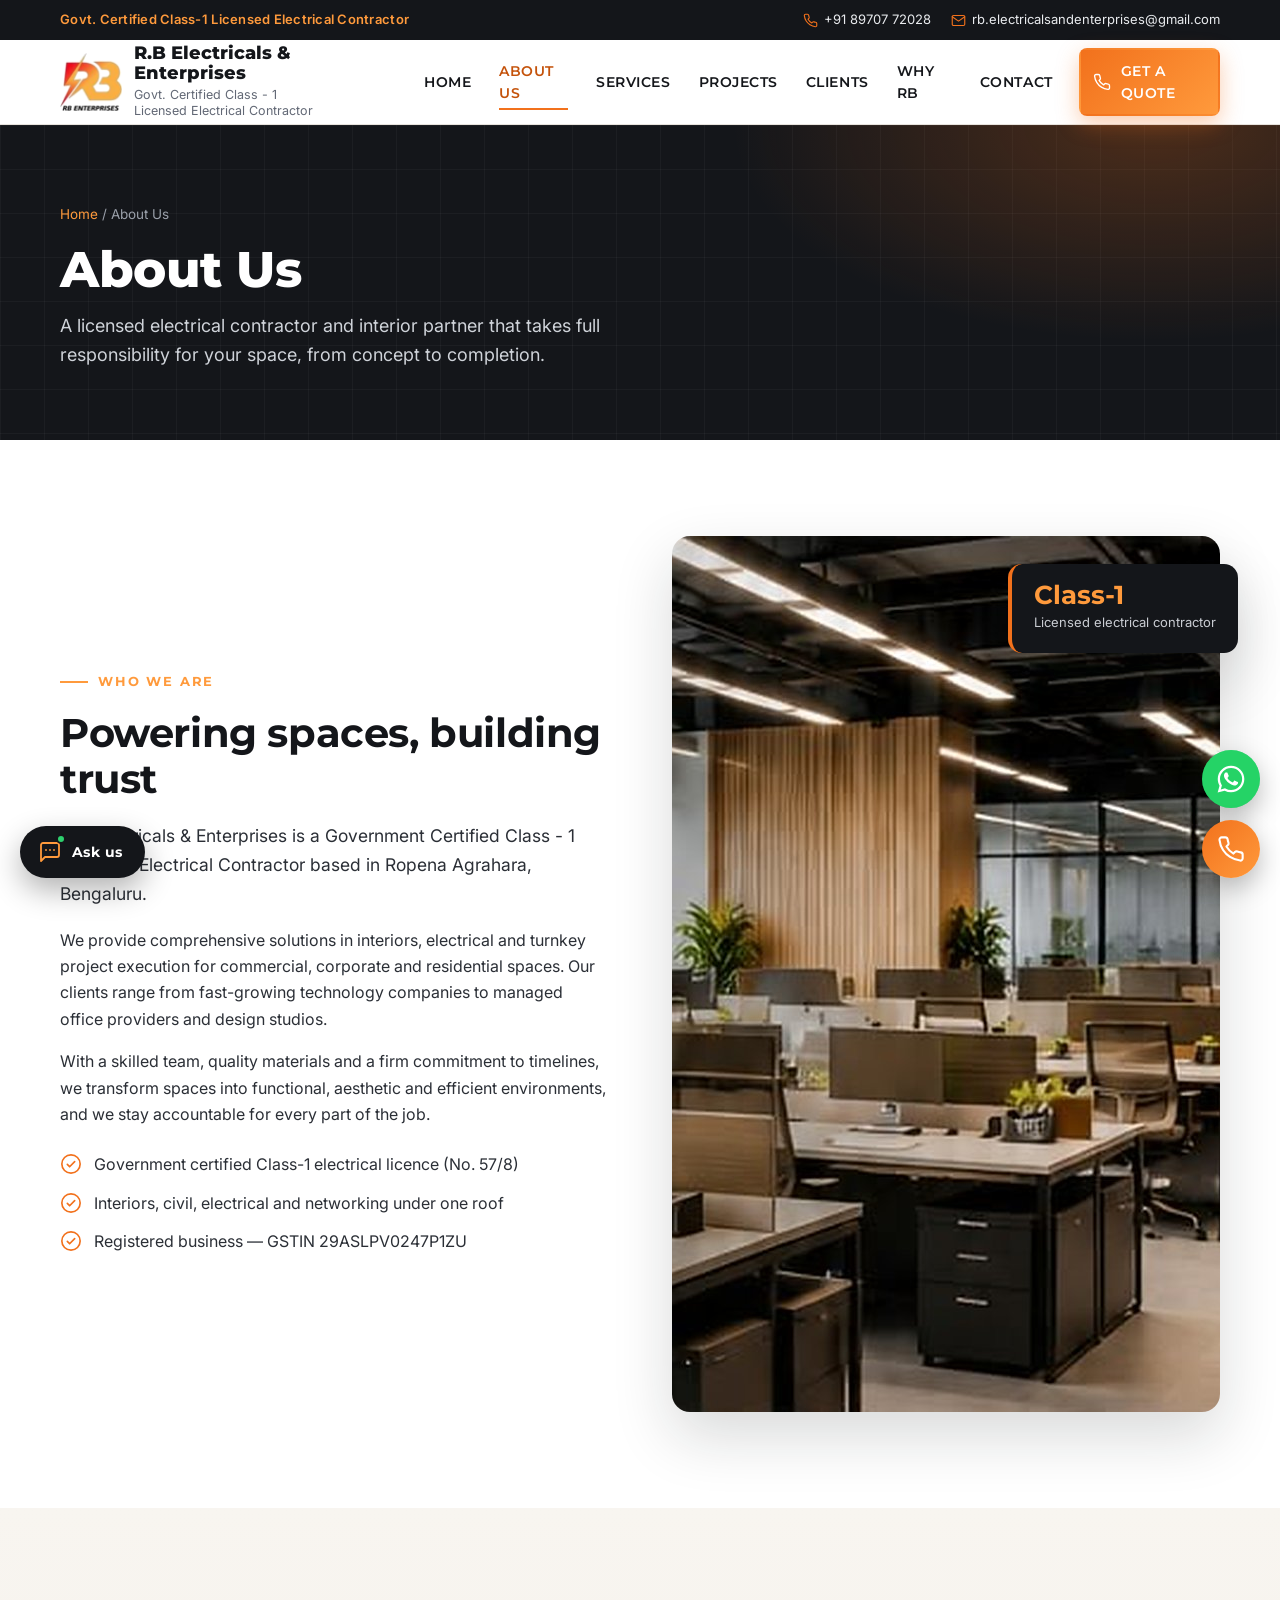
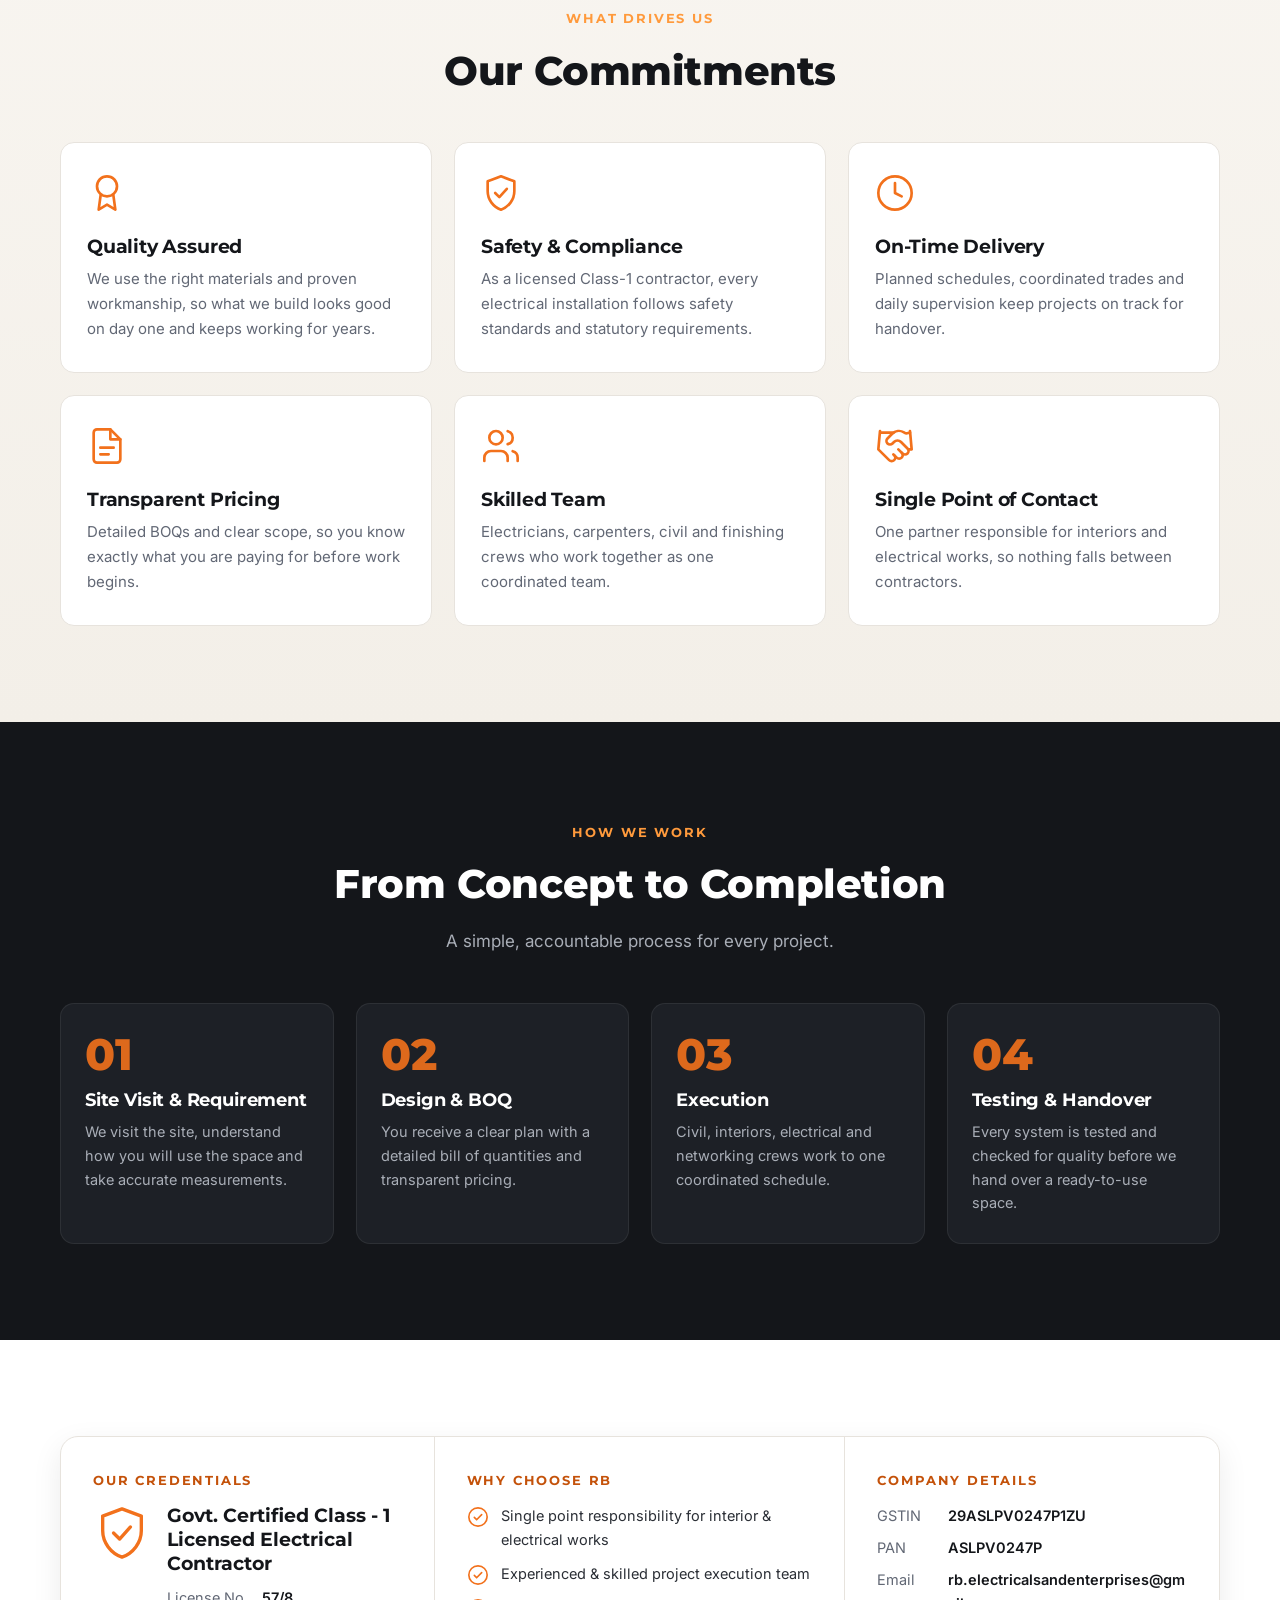
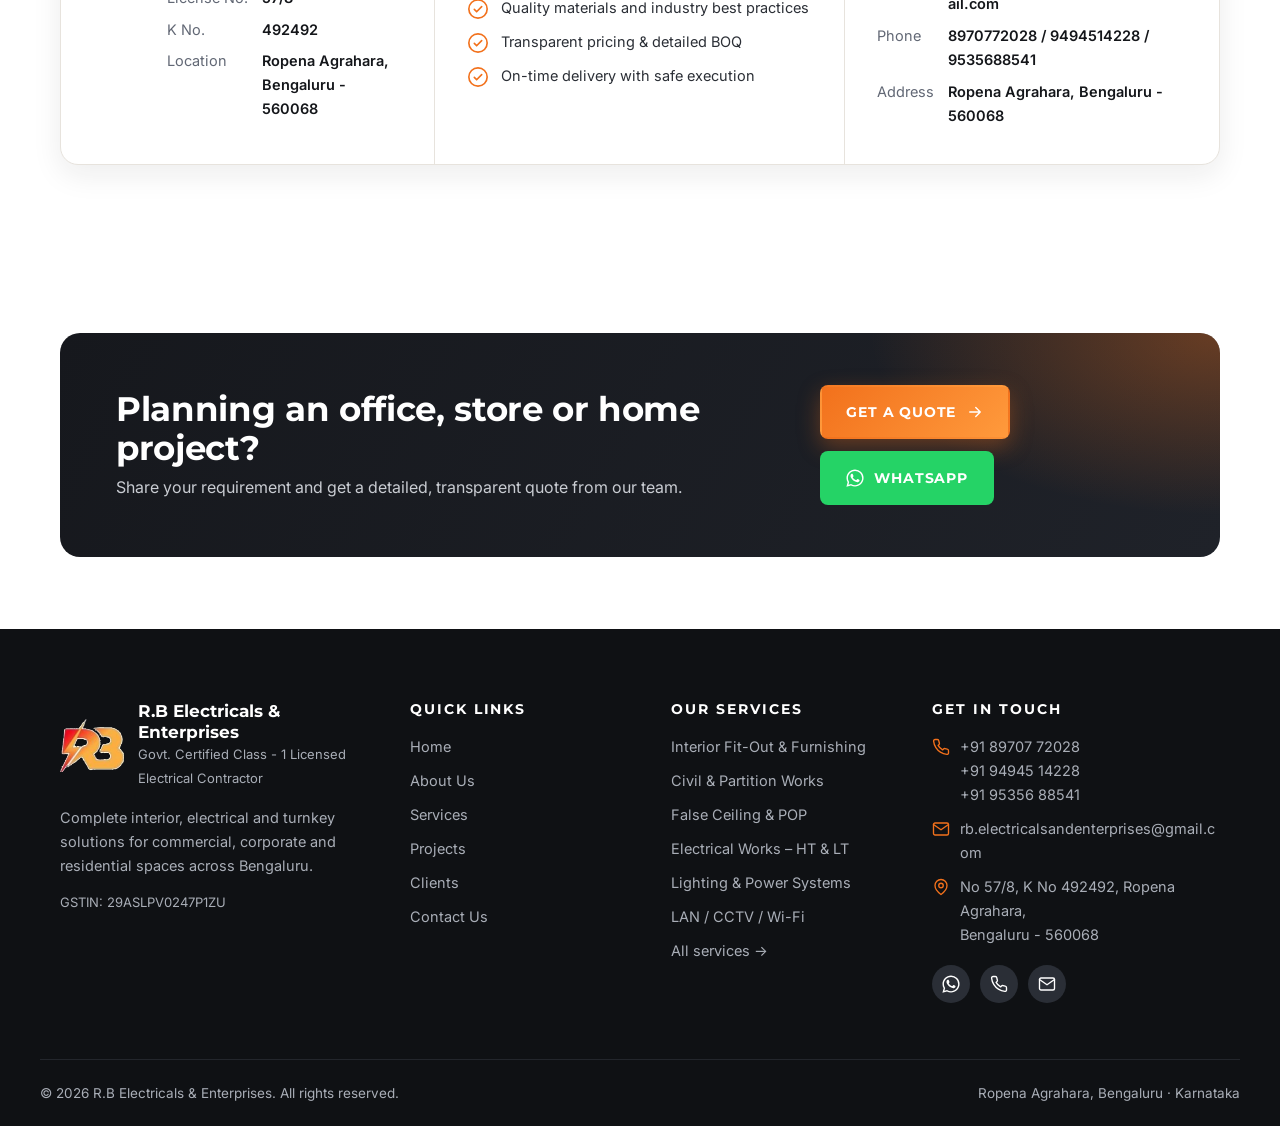
<file: about.html>
<!doctype html>
<html lang="en-IN">
<head>
<meta charset="utf-8">
<meta name="viewport" content="width=device-width, initial-scale=1">
<title>About Us | R.B Electricals &amp; Enterprises – Class-1 Licensed Electrical Contractor, Bengaluru</title>
<meta name="description" content="Learn about R.B Electricals &amp; Enterprises, a Government certified Class-1 licensed electrical contractor in Bengaluru delivering interiors, electrical and turnkey projects.">
<meta name="keywords" content="electrical contractor Bengaluru, Class 1 licensed electrical contractor, interior fit-out Bangalore, office interiors Bangalore, turnkey interior contractor, HT LT electrical works, false ceiling, partition works, LAN CCTV Wi-Fi installation, UPS installation, R.B Electricals, RB Enterprises">
<link rel="canonical" href="https://rb-electricals-and-enterprises.vercel.app/about">
<meta name="robots" content="index, follow">
<meta name="theme-color" content="#14161a">
<meta name="geo.region" content="IN-KA">
<meta name="geo.placename" content="Bengaluru">
<meta property="og:type" content="website">
<meta property="og:site_name" content="R.B Electricals & Enterprises">
<meta property="og:title" content="About Us | R.B Electricals &amp; Enterprises – Class-1 Licensed Electrical Contractor, Bengaluru">
<meta property="og:description" content="Learn about R.B Electricals &amp; Enterprises, a Government certified Class-1 licensed electrical contractor in Bengaluru delivering interiors, electrical and turnkey projects.">
<meta property="og:url" content="https://rb-electricals-and-enterprises.vercel.app/about">
<meta property="og:image" content="https://rb-electricals-and-enterprises.vercel.app/assets/img/og-image.jpg">
<meta property="og:locale" content="en_IN">
<meta name="twitter:card" content="summary_large_image">
<link rel="icon" type="image/png" href="/favicon.png">
<link rel="apple-touch-icon" href="/apple-touch-icon.png">
<link rel="manifest" href="/site.webmanifest">
<link rel="preconnect" href="https://fonts.googleapis.com">
<link rel="preconnect" href="https://fonts.gstatic.com" crossorigin>
<link href="https://fonts.googleapis.com/css2?family=Inter:wght@400;500;600;700&family=Montserrat:wght@600;700;800&display=swap" rel="stylesheet">
<link rel="stylesheet" href="/assets/css/style.css">
<script type="application/ld+json">{"@context": "https://schema.org", "@type": ["Electrician", "GeneralContractor"], "@id": "https://rb-electricals-and-enterprises.vercel.app/#business", "name": "R.B Electricals & Enterprises", "alternateName": ["R.B Electricals and Enterprises", "RB Enterprises", "RB Electricals"], "description": "Government certified Class-1 licensed electrical contractor in Bengaluru providing interior fit-out, civil and partition works, false ceiling, HT & LT electrical works, lighting, LAN/CCTV/Wi-Fi, UPS and turnkey project execution.", "url": "https://rb-electricals-and-enterprises.vercel.app/", "logo": "https://rb-electricals-and-enterprises.vercel.app/assets/img/logo.png", "image": "https://rb-electricals-and-enterprises.vercel.app/assets/img/og-image.jpg", "telephone": "+918970772028", "email": "rb.electricalsandenterprises@gmail.com", "address": {"@type": "PostalAddress", "streetAddress": "No 57/8, K No 492492, Ropena Agrahara", "addressLocality": "Bengaluru", "addressRegion": "Karnataka", "postalCode": "560068", "addressCountry": "IN"}, "areaServed": {"@type": "City", "name": "Bengaluru"}, "hasMap": "https://www.google.com/maps/search/?api=1&query=Ropena+Agrahara,+Bengaluru,+Karnataka+560068", "taxID": "29ASLPV0247P1ZU", "contactPoint": [{"@type": "ContactPoint", "telephone": "+918970772028", "contactType": "customer service", "areaServed": "IN", "availableLanguage": ["English", "Kannada", "Hindi", "Telugu"]}, {"@type": "ContactPoint", "telephone": "+919494514228", "contactType": "customer service", "areaServed": "IN", "availableLanguage": ["English", "Kannada", "Hindi", "Telugu"]}, {"@type": "ContactPoint", "telephone": "+919535688541", "contactType": "customer service", "areaServed": "IN", "availableLanguage": ["English", "Kannada", "Hindi", "Telugu"]}], "hasOfferCatalog": {"@type": "OfferCatalog", "name": "Services", "itemListElement": [{"@type": "Offer", "itemOffered": {"@type": "Service", "name": "Interior Fit-Out & Furnishing", "description": "Complete office and home interiors, from workstations and cabins to reception, pantry and furniture."}}, {"@type": "Offer", "itemOffered": {"@type": "Service", "name": "Civil & Partition Works", "description": "Masonry, flooring and partitions in gypsum, glass and board to shape every space."}}, {"@type": "Offer", "itemOffered": {"@type": "Service", "name": "False Ceiling & POP", "description": "Gypsum, grid and POP ceilings with clean lines and integrated lighting."}}, {"@type": "Offer", "itemOffered": {"@type": "Service", "name": "Electrical Works – HT & LT", "description": "Licensed HT and LT installations, panels, cabling and complete building wiring."}}, {"@type": "Offer", "itemOffered": {"@type": "Service", "name": "Lighting & Power Systems", "description": "Energy-efficient lighting design and reliable power points for every workspace."}}, {"@type": "Offer", "itemOffered": {"@type": "Service", "name": "LAN / CCTV / Wi-Fi", "description": "Structured cabling, networking, CCTV surveillance and Wi-Fi coverage."}}, {"@type": "Offer", "itemOffered": {"@type": "Service", "name": "UPS & Power Distribution", "description": "UPS systems, power distribution and backup to keep operations running."}}, {"@type": "Offer", "itemOffered": {"@type": "Service", "name": "Painting & Finishing", "description": "Interior and exterior painting, textures and premium surface finishes."}}, {"@type": "Offer", "itemOffered": {"@type": "Service", "name": "Turnkey Project Execution", "description": "One team, one contract: design to handover for complete interior and electrical projects."}}]}}</script>
</head>
<body>
<a class="sr-only" href="#main">Skip to content</a>
<div class="topbar"><div class="wrap">
  <div class="tb-left"><span class="badge">Govt. Certified Class-1 Licensed Electrical Contractor</span></div>
  <div class="tb-right">
    <a href="tel:+918970772028"><svg class="icon" viewBox="0 0 24 24" aria-hidden="true"><path d="M22 16.92v3a2 2 0 0 1-2.18 2 19.8 19.8 0 0 1-8.63-3.07 19.5 19.5 0 0 1-6-6A19.8 19.8 0 0 1 2.12 4.18 2 2 0 0 1 4.11 2h3a2 2 0 0 1 2 1.72c.13.96.36 1.9.7 2.81a2 2 0 0 1-.45 2.11L8.09 9.91a16 16 0 0 0 6 6l1.27-1.27a2 2 0 0 1 2.11-.45c.91.34 1.85.57 2.81.7A2 2 0 0 1 22 16.92z"/></svg>+91 89707 72028</a>
    <a href="mailto:rb.electricalsandenterprises@gmail.com"><svg class="icon" viewBox="0 0 24 24" aria-hidden="true"><rect x="2" y="4" width="20" height="16" rx="2"/><path d="m22 6-10 7L2 6"/></svg>rb.electricalsandenterprises@gmail.com</a>
  </div>
</div></div>
<header class="header"><div class="wrap">
  <a class="brand" href="/" aria-label="R.B Electricals & Enterprises home">
    <img src="/assets/img/logo.png" alt="RB Enterprises logo" width="62" height="58">
    <div><div class="brand-name">R.B Electricals & Enterprises</div><div class="brand-tag">Govt. Certified Class - 1<br>Licensed Electrical Contractor</div></div>
  </a>
  <button class="menu-btn" aria-label="Open menu" aria-expanded="false" aria-controls="nav"><svg class="icon i-open" viewBox="0 0 24 24" aria-hidden="true"><path d="M3 6h18M3 12h18M3 18h18"/></svg><span class="i-close" style="display:none"><svg class="icon" viewBox="0 0 24 24" aria-hidden="true"><path d="M18 6 6 18M6 6l12 12"/></svg></span></button>
  <nav class="nav" id="nav" aria-label="Main">
    <a href="/">Home</a><a href="/about" class="active">About Us</a><a href="/services">Services</a><a href="/projects">Projects</a><a href="/projects#clients">Clients</a><a href="/about#why-rb">Why RB</a><a href="/contact">Contact</a>
    <a class="btn btn-primary" href="/contact#quote"><svg class="icon" viewBox="0 0 24 24" aria-hidden="true"><path d="M22 16.92v3a2 2 0 0 1-2.18 2 19.8 19.8 0 0 1-8.63-3.07 19.5 19.5 0 0 1-6-6A19.8 19.8 0 0 1 2.12 4.18 2 2 0 0 1 4.11 2h3a2 2 0 0 1 2 1.72c.13.96.36 1.9.7 2.81a2 2 0 0 1-.45 2.11L8.09 9.91a16 16 0 0 0 6 6l1.27-1.27a2 2 0 0 1 2.11-.45c.91.34 1.85.57 2.81.7A2 2 0 0 1 22 16.92z"/></svg>Get a Quote</a>
  </nav>
</div></header>
<main id="main">
<section class="page-hero"><div class="wrap">
  <div class="crumbs"><a href="/">Home</a> / About Us</div>
  <h1>About Us</h1><p>A licensed electrical contractor and interior partner that takes full responsibility for your space, from concept to completion.</p>
</div></section>
<section class="section"><div class="wrap split">
  <div class="reveal">
    <div class="eyebrow">Who We Are</div>
    <h2 style="font-size:clamp(28px,3.4vw,40px)">Powering spaces, building trust</h2>
    <p class="lede">R.B Electricals & Enterprises is a Government Certified Class - 1 Licensed Electrical Contractor based in Ropena Agrahara, Bengaluru.</p>
    <p>We provide comprehensive solutions in interiors, electrical and turnkey project execution for commercial, corporate and residential spaces. Our clients range from fast-growing technology companies to managed office providers and design studios.</p>
    <p>With a skilled team, quality materials and a firm commitment to timelines, we transform spaces into functional, aesthetic and efficient environments, and we stay accountable for every part of the job.</p>
    <ul class="check-list">
      <li><svg class="icon" viewBox="0 0 24 24" aria-hidden="true"><circle cx="12" cy="12" r="10"/><path d="m8 12.5 2.5 2.5L16 9.5"/></svg>Government certified Class-1 electrical licence (No. 57/8)</li>
      <li><svg class="icon" viewBox="0 0 24 24" aria-hidden="true"><circle cx="12" cy="12" r="10"/><path d="m8 12.5 2.5 2.5L16 9.5"/></svg>Interiors, civil, electrical and networking under one roof</li>
      <li><svg class="icon" viewBox="0 0 24 24" aria-hidden="true"><circle cx="12" cy="12" r="10"/><path d="m8 12.5 2.5 2.5L16 9.5"/></svg>Registered business — GSTIN 29ASLPV0247P1ZU</li>
    </ul>
  </div>
  <div class="media reveal">
    <img src="/assets/img/hero-office.jpg" alt="Open-plan office with workstations" width="1000" height="876" loading="lazy">
    <div class="tag"><b>Class-1</b><span>Licensed electrical contractor</span></div>
  </div>
</div></section>

<section class="section bg-cream"><div class="wrap">
  <div class="sec-head center reveal"><div class="eyebrow">What Drives Us</div><h2>Our Commitments</h2></div>
  <div class="values">
    <div class="value reveal"><svg class="icon" viewBox="0 0 24 24" aria-hidden="true"><circle cx="12" cy="8" r="6"/><path d="M8.2 13.2 7 22l5-3 5 3-1.2-8.8"/></svg><h3>Quality Assured</h3><p>We use the right materials and proven workmanship, so what we build looks good on day one and keeps working for years.</p></div>
    <div class="value reveal"><svg class="icon" viewBox="0 0 24 24" aria-hidden="true"><path d="M12 2 4 5v6c0 5 3.4 9.4 8 11 4.6-1.6 8-6 8-11V5z"/><path d="m8.5 12 2.5 2.5 4.5-5"/></svg><h3>Safety &amp; Compliance</h3><p>As a licensed Class-1 contractor, every electrical installation follows safety standards and statutory requirements.</p></div>
    <div class="value reveal"><svg class="icon" viewBox="0 0 24 24" aria-hidden="true"><circle cx="12" cy="12" r="10"/><path d="M12 6v6l4 2"/></svg><h3>On-Time Delivery</h3><p>Planned schedules, coordinated trades and daily supervision keep projects on track for handover.</p></div>
    <div class="value reveal"><svg class="icon" viewBox="0 0 24 24" aria-hidden="true"><path d="M14 2H6a2 2 0 0 0-2 2v16a2 2 0 0 0 2 2h12a2 2 0 0 0 2-2V8z"/><path d="M14 2v6h6M8 13h8M8 17h5"/></svg><h3>Transparent Pricing</h3><p>Detailed BOQs and clear scope, so you know exactly what you are paying for before work begins.</p></div>
    <div class="value reveal"><svg class="icon" viewBox="0 0 24 24" aria-hidden="true"><path d="M16 21v-2a4 4 0 0 0-4-4H6a4 4 0 0 0-4 4v2"/><circle cx="9" cy="7" r="4"/><path d="M22 21v-2a4 4 0 0 0-3-3.87M16 3.13a4 4 0 0 1 0 7.75"/></svg><h3>Skilled Team</h3><p>Electricians, carpenters, civil and finishing crews who work together as one coordinated team.</p></div>
    <div class="value reveal"><svg class="icon" viewBox="0 0 24 24" aria-hidden="true"><path d="m11 17 2 2a1 1 0 1 0 3-3"/><path d="m14 14 2.5 2.5a1 1 0 1 0 3-3l-3.88-3.88a3 3 0 0 0-4.24 0l-.88.88a1 1 0 1 1-3-3l2.81-2.81a5.79 5.79 0 0 1 7.06-.87l.47.28a2 2 0 0 0 1.42.25L21 4"/><path d="m21 3 1 11h-2M3 3 2 14l6.5 6.5a1 1 0 1 0 3-3M3 4h8"/></svg><h3>Single Point of Contact</h3><p>One partner responsible for interiors and electrical works, so nothing falls between contractors.</p></div>
  </div>
</div></section>

<section class="section bg-dark" id="why-rb"><div class="wrap">
  <div class="sec-head center reveal"><div class="eyebrow">How We Work</div><h2>From Concept to Completion</h2><p>A simple, accountable process for every project.</p></div>
  <div class="process">
    <div class="step reveal"><h3>Site Visit &amp; Requirement</h3><p>We visit the site, understand how you will use the space and take accurate measurements.</p></div>
    <div class="step reveal"><h3>Design &amp; BOQ</h3><p>You receive a clear plan with a detailed bill of quantities and transparent pricing.</p></div>
    <div class="step reveal"><h3>Execution</h3><p>Civil, interiors, electrical and networking crews work to one coordinated schedule.</p></div>
    <div class="step reveal"><h3>Testing &amp; Handover</h3><p>Every system is tested and checked for quality before we hand over a ready-to-use space.</p></div>
  </div>
</div></section>

<section class="section"><div class="wrap">
  <div class="creds reveal">
    <div>
      <h3>Our Credentials</h3>
      <div class="seal"><svg class="icon" viewBox="0 0 24 24" aria-hidden="true"><path d="M12 2 4 5v6c0 5 3.4 9.4 8 11 4.6-1.6 8-6 8-11V5z"/><path d="m8.5 12 2.5 2.5 4.5-5"/></svg><div><strong>Govt. Certified Class - 1 Licensed Electrical Contractor</strong>
        <dl class="kv"><dt>License No.</dt><dd>57/8</dd><dt>K No.</dt><dd>492492</dd><dt>Location</dt><dd>Ropena Agrahara, Bengaluru - 560068</dd></dl></div></div>
    </div>
    <div>
      <h3>Why Choose RB</h3>
      <ul class="check-list">
        <li><svg class="icon" viewBox="0 0 24 24" aria-hidden="true"><circle cx="12" cy="12" r="10"/><path d="m8 12.5 2.5 2.5L16 9.5"/></svg>Single point responsibility for interior &amp; electrical works</li>
        <li><svg class="icon" viewBox="0 0 24 24" aria-hidden="true"><circle cx="12" cy="12" r="10"/><path d="m8 12.5 2.5 2.5L16 9.5"/></svg>Experienced &amp; skilled project execution team</li>
        <li><svg class="icon" viewBox="0 0 24 24" aria-hidden="true"><circle cx="12" cy="12" r="10"/><path d="m8 12.5 2.5 2.5L16 9.5"/></svg>Quality materials and industry best practices</li>
        <li><svg class="icon" viewBox="0 0 24 24" aria-hidden="true"><circle cx="12" cy="12" r="10"/><path d="m8 12.5 2.5 2.5L16 9.5"/></svg>Transparent pricing &amp; detailed BOQ</li>
        <li><svg class="icon" viewBox="0 0 24 24" aria-hidden="true"><circle cx="12" cy="12" r="10"/><path d="m8 12.5 2.5 2.5L16 9.5"/></svg>On-time delivery with safe execution</li>
      </ul>
    </div>
    <div>
      <h3>Company Details</h3>
      <dl class="kv">
        <dt>GSTIN</dt><dd>29ASLPV0247P1ZU</dd>
        <dt>PAN</dt><dd>ASLPV0247P</dd>
        <dt>Email</dt><dd><a href="mailto:rb.electricalsandenterprises@gmail.com">rb.electricalsandenterprises@gmail.com</a></dd>
        <dt>Phone</dt><dd>8970772028 / 9494514228 / 9535688541</dd>
        <dt>Address</dt><dd>Ropena Agrahara, Bengaluru - 560068</dd>
      </dl>
    </div>
  </div>
</div></section>
<section class="section tight"><div class="wrap">
  <div class="cta-band reveal">
    <div><h2>Planning an office, store or home project?</h2><p>Share your requirement and get a detailed, transparent quote from our team.</p></div>
    <div class="acts"><a class="btn btn-primary" href="/contact#quote">Get a Quote <svg class="icon" viewBox="0 0 24 24" aria-hidden="true"><path d="M5 12h14M13 6l6 6-6 6"/></svg></a><a class="btn btn-wa" href="https://wa.me/918970772028" target="_blank" rel="noopener"><svg class="icon" viewBox="0 0 24 24" style="fill:currentColor;stroke:none" aria-hidden="true"><path d="M17.47 14.38c-.3-.15-1.76-.87-2.03-.97-.27-.1-.47-.15-.67.15-.2.3-.77.97-.94 1.17-.17.2-.35.22-.65.07-.3-.15-1.26-.46-2.4-1.48-.89-.79-1.49-1.77-1.66-2.07-.17-.3-.02-.46.13-.61.13-.13.3-.35.45-.52.15-.17.2-.3.3-.5.1-.2.05-.37-.02-.52-.08-.15-.67-1.62-.92-2.22-.24-.58-.49-.5-.67-.51h-.57c-.2 0-.52.07-.8.37-.27.3-1.04 1.02-1.04 2.48 0 1.46 1.07 2.88 1.21 3.08.15.2 2.1 3.2 5.08 4.49.71.31 1.26.49 1.7.63.71.23 1.36.2 1.87.12.57-.09 1.76-.72 2-1.41.25-.7.25-1.29.17-1.41-.07-.13-.27-.2-.57-.35zM12.04 21.5h-.01a9.45 9.45 0 0 1-4.82-1.32l-.35-.2-3.58.94.96-3.49-.23-.36a9.43 9.43 0 0 1-1.45-5.03c0-5.22 4.25-9.47 9.48-9.47a9.4 9.4 0 0 1 6.7 2.78 9.4 9.4 0 0 1 2.77 6.7c0 5.22-4.25 9.46-9.47 9.46zm8.06-17.52A11.32 11.32 0 0 0 12.04.64C5.76.64.65 5.75.65 12.03c0 2 .52 3.96 1.52 5.69L.55 23.6l6.02-1.58a11.36 11.36 0 0 0 5.46 1.39h.01c6.28 0 11.39-5.11 11.39-11.39 0-3.04-1.18-5.9-3.33-8.05z"/></svg> WhatsApp</a></div>
  </div>
</div></section>
</main>
<footer class="footer">
  <div class="wrap grid">
    <div>
      <div class="f-brand"><img src="/assets/img/logo-mark.png" alt="" width="64" height="53"><div><b>R.B Electricals & Enterprises</b><span>Govt. Certified Class - 1 Licensed Electrical Contractor</span></div></div>
      <p>Complete interior, electrical and turnkey solutions for commercial, corporate and residential spaces across Bengaluru.</p>
      <p style="font-size:13px;margin:0">GSTIN: 29ASLPV0247P1ZU</p>
    </div>
    <div>
      <h4>Quick Links</h4>
      <ul><li><a href="/">Home</a></li><li><a href="/about">About Us</a></li><li><a href="/services">Services</a></li><li><a href="/projects">Projects</a></li><li><a href="/projects#clients">Clients</a></li><li><a href="/contact">Contact Us</a></li></ul>
    </div>
    <div>
      <h4>Our Services</h4>
      <ul><li><a href="/services#interior-fit-out">Interior Fit-Out & Furnishing</a></li><li><a href="/services#civil-partition">Civil & Partition Works</a></li><li><a href="/services#false-ceiling-pop">False Ceiling & POP</a></li><li><a href="/services#electrical-ht-lt">Electrical Works – HT & LT</a></li><li><a href="/services#lighting-power">Lighting & Power Systems</a></li><li><a href="/services#lan-cctv-wifi">LAN / CCTV / Wi-Fi</a></li><li><a href="/services">All services →</a></li></ul>
    </div>
    <div>
      <h4>Get in Touch</h4>
      <ul class="f-contact">
        <li><svg class="icon" viewBox="0 0 24 24" aria-hidden="true"><path d="M22 16.92v3a2 2 0 0 1-2.18 2 19.8 19.8 0 0 1-8.63-3.07 19.5 19.5 0 0 1-6-6A19.8 19.8 0 0 1 2.12 4.18 2 2 0 0 1 4.11 2h3a2 2 0 0 1 2 1.72c.13.96.36 1.9.7 2.81a2 2 0 0 1-.45 2.11L8.09 9.91a16 16 0 0 0 6 6l1.27-1.27a2 2 0 0 1 2.11-.45c.91.34 1.85.57 2.81.7A2 2 0 0 1 22 16.92z"/></svg><span><a href="tel:+918970772028">+91 89707 72028</a><br><a href="tel:+919494514228">+91 94945 14228</a><br><a href="tel:+919535688541">+91 95356 88541</a><br></span></li>
        <li><svg class="icon" viewBox="0 0 24 24" aria-hidden="true"><rect x="2" y="4" width="20" height="16" rx="2"/><path d="m22 6-10 7L2 6"/></svg><a href="mailto:rb.electricalsandenterprises@gmail.com">rb.electricalsandenterprises@gmail.com</a></li>
        <li><svg class="icon" viewBox="0 0 24 24" aria-hidden="true"><path d="M20 10c0 6-8 12-8 12s-8-6-8-12a8 8 0 0 1 16 0z"/><circle cx="12" cy="10" r="3"/></svg><a href="https://www.google.com/maps/search/?api=1&amp;query=Ropena+Agrahara,+Bengaluru,+Karnataka+560068" target="_blank" rel="noopener">No 57/8, K No 492492, Ropena Agrahara,<br>Bengaluru - 560068</a></li>
      </ul>
      <div class="socials">
        <a href="https://wa.me/918970772028" target="_blank" rel="noopener" aria-label="WhatsApp"><svg class="icon" viewBox="0 0 24 24" style="fill:currentColor;stroke:none" aria-hidden="true"><path d="M17.47 14.38c-.3-.15-1.76-.87-2.03-.97-.27-.1-.47-.15-.67.15-.2.3-.77.97-.94 1.17-.17.2-.35.22-.65.07-.3-.15-1.26-.46-2.4-1.48-.89-.79-1.49-1.77-1.66-2.07-.17-.3-.02-.46.13-.61.13-.13.3-.35.45-.52.15-.17.2-.3.3-.5.1-.2.05-.37-.02-.52-.08-.15-.67-1.62-.92-2.22-.24-.58-.49-.5-.67-.51h-.57c-.2 0-.52.07-.8.37-.27.3-1.04 1.02-1.04 2.48 0 1.46 1.07 2.88 1.21 3.08.15.2 2.1 3.2 5.08 4.49.71.31 1.26.49 1.7.63.71.23 1.36.2 1.87.12.57-.09 1.76-.72 2-1.41.25-.7.25-1.29.17-1.41-.07-.13-.27-.2-.57-.35zM12.04 21.5h-.01a9.45 9.45 0 0 1-4.82-1.32l-.35-.2-3.58.94.96-3.49-.23-.36a9.43 9.43 0 0 1-1.45-5.03c0-5.22 4.25-9.47 9.48-9.47a9.4 9.4 0 0 1 6.7 2.78 9.4 9.4 0 0 1 2.77 6.7c0 5.22-4.25 9.46-9.47 9.46zm8.06-17.52A11.32 11.32 0 0 0 12.04.64C5.76.64.65 5.75.65 12.03c0 2 .52 3.96 1.52 5.69L.55 23.6l6.02-1.58a11.36 11.36 0 0 0 5.46 1.39h.01c6.28 0 11.39-5.11 11.39-11.39 0-3.04-1.18-5.9-3.33-8.05z"/></svg></a>
        <a href="tel:+918970772028" aria-label="Call"><svg class="icon" viewBox="0 0 24 24" aria-hidden="true"><path d="M22 16.92v3a2 2 0 0 1-2.18 2 19.8 19.8 0 0 1-8.63-3.07 19.5 19.5 0 0 1-6-6A19.8 19.8 0 0 1 2.12 4.18 2 2 0 0 1 4.11 2h3a2 2 0 0 1 2 1.72c.13.96.36 1.9.7 2.81a2 2 0 0 1-.45 2.11L8.09 9.91a16 16 0 0 0 6 6l1.27-1.27a2 2 0 0 1 2.11-.45c.91.34 1.85.57 2.81.7A2 2 0 0 1 22 16.92z"/></svg></a>
        <a href="mailto:rb.electricalsandenterprises@gmail.com" aria-label="Email"><svg class="icon" viewBox="0 0 24 24" aria-hidden="true"><rect x="2" y="4" width="20" height="16" rx="2"/><path d="m22 6-10 7L2 6"/></svg></a>
      </div>
    </div>
  </div>
  <div class="wrap f-bottom">
    <span>© <span id="year">2026</span> R.B Electricals & Enterprises. All rights reserved.</span>
    <span>Ropena Agrahara, Bengaluru · Karnataka</span>
  </div>
</footer>
<div class="fab">
  <a class="wa" href="https://wa.me/918970772028?text=Hello%20R.B%20Electricals%2C%20I%20would%20like%20to%20enquire%20about%20your%20services." target="_blank" rel="noopener" aria-label="Chat on WhatsApp"><svg class="icon" viewBox="0 0 24 24" style="fill:currentColor;stroke:none" aria-hidden="true"><path d="M17.47 14.38c-.3-.15-1.76-.87-2.03-.97-.27-.1-.47-.15-.67.15-.2.3-.77.97-.94 1.17-.17.2-.35.22-.65.07-.3-.15-1.26-.46-2.4-1.48-.89-.79-1.49-1.77-1.66-2.07-.17-.3-.02-.46.13-.61.13-.13.3-.35.45-.52.15-.17.2-.3.3-.5.1-.2.05-.37-.02-.52-.08-.15-.67-1.62-.92-2.22-.24-.58-.49-.5-.67-.51h-.57c-.2 0-.52.07-.8.37-.27.3-1.04 1.02-1.04 2.48 0 1.46 1.07 2.88 1.21 3.08.15.2 2.1 3.2 5.08 4.49.71.31 1.26.49 1.7.63.71.23 1.36.2 1.87.12.57-.09 1.76-.72 2-1.41.25-.7.25-1.29.17-1.41-.07-.13-.27-.2-.57-.35zM12.04 21.5h-.01a9.45 9.45 0 0 1-4.82-1.32l-.35-.2-3.58.94.96-3.49-.23-.36a9.43 9.43 0 0 1-1.45-5.03c0-5.22 4.25-9.47 9.48-9.47a9.4 9.4 0 0 1 6.7 2.78 9.4 9.4 0 0 1 2.77 6.7c0 5.22-4.25 9.46-9.47 9.46zm8.06-17.52A11.32 11.32 0 0 0 12.04.64C5.76.64.65 5.75.65 12.03c0 2 .52 3.96 1.52 5.69L.55 23.6l6.02-1.58a11.36 11.36 0 0 0 5.46 1.39h.01c6.28 0 11.39-5.11 11.39-11.39 0-3.04-1.18-5.9-3.33-8.05z"/></svg></a>
  <a class="call" href="tel:+918970772028" aria-label="Call us"><svg class="icon" viewBox="0 0 24 24" aria-hidden="true"><path d="M22 16.92v3a2 2 0 0 1-2.18 2 19.8 19.8 0 0 1-8.63-3.07 19.5 19.5 0 0 1-6-6A19.8 19.8 0 0 1 2.12 4.18 2 2 0 0 1 4.11 2h3a2 2 0 0 1 2 1.72c.13.96.36 1.9.7 2.81a2 2 0 0 1-.45 2.11L8.09 9.91a16 16 0 0 0 6 6l1.27-1.27a2 2 0 0 1 2.11-.45c.91.34 1.85.57 2.81.7A2 2 0 0 1 22 16.92z"/></svg></a>
</div>
<div class="lightbox" id="lightbox" hidden><button class="lb-close" aria-label="Close">×</button><button class="lb-prev" aria-label="Previous">‹</button><figure><img alt=""><figcaption></figcaption></figure><button class="lb-next" aria-label="Next">›</button></div>
<div class="progress" aria-hidden="true"></div>
<script src="/assets/js/main.js" defer></script>
<script src="/assets/js/assistant.js" defer></script>
</body>
</html>
</file>
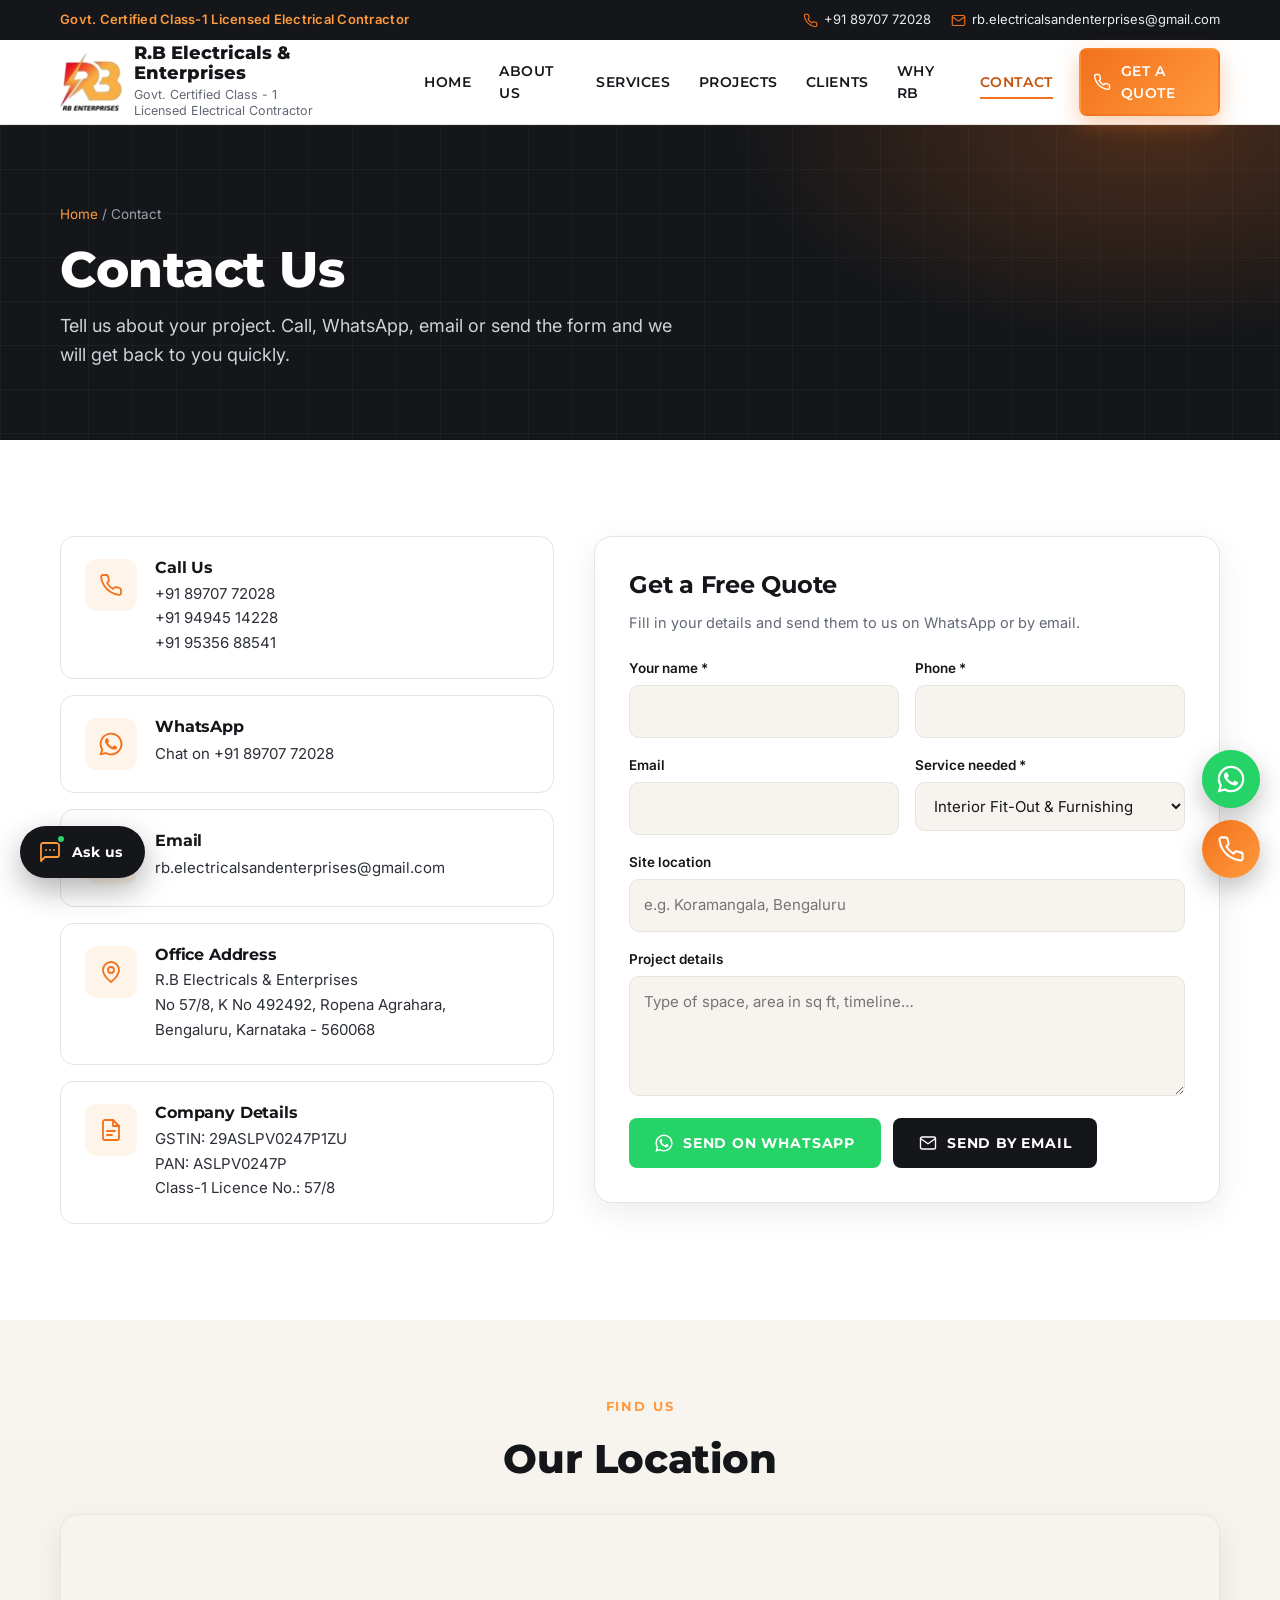
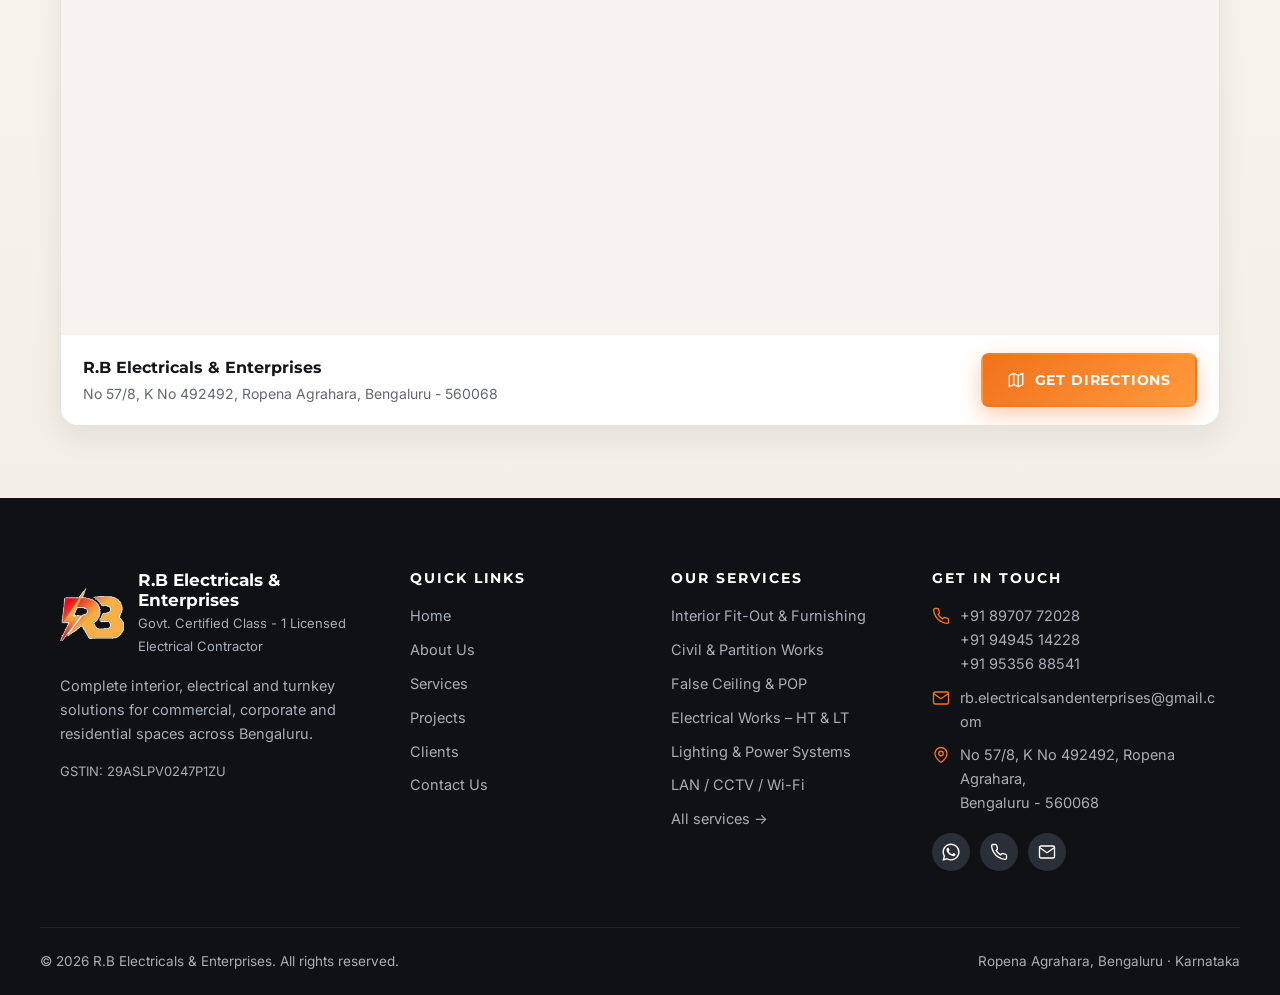
<file: contact.html>
<!doctype html>
<html lang="en-IN">
<head>
<meta charset="utf-8">
<meta name="viewport" content="width=device-width, initial-scale=1">
<title>Contact Us | R.B Electricals &amp; Enterprises – Ropena Agrahara, Bengaluru</title>
<meta name="description" content="Contact R.B Electricals &amp; Enterprises, Ropena Agrahara, Bengaluru 560068. Call 8970772028 / 9494514228 / 9535688541 or email rb.electricalsandenterprises@gmail.com for a free quote.">
<meta name="keywords" content="electrical contractor Bengaluru, Class 1 licensed electrical contractor, interior fit-out Bangalore, office interiors Bangalore, turnkey interior contractor, HT LT electrical works, false ceiling, partition works, LAN CCTV Wi-Fi installation, UPS installation, R.B Electricals, RB Enterprises">
<link rel="canonical" href="https://rb-electricals-and-enterprises.vercel.app/contact">
<meta name="robots" content="index, follow">
<meta name="theme-color" content="#14161a">
<meta name="geo.region" content="IN-KA">
<meta name="geo.placename" content="Bengaluru">
<meta property="og:type" content="website">
<meta property="og:site_name" content="R.B Electricals & Enterprises">
<meta property="og:title" content="Contact Us | R.B Electricals &amp; Enterprises – Ropena Agrahara, Bengaluru">
<meta property="og:description" content="Contact R.B Electricals &amp; Enterprises, Ropena Agrahara, Bengaluru 560068. Call 8970772028 / 9494514228 / 9535688541 or email rb.electricalsandenterprises@gmail.com for a free quote.">
<meta property="og:url" content="https://rb-electricals-and-enterprises.vercel.app/contact">
<meta property="og:image" content="https://rb-electricals-and-enterprises.vercel.app/assets/img/og-image.jpg">
<meta property="og:locale" content="en_IN">
<meta name="twitter:card" content="summary_large_image">
<link rel="icon" type="image/png" href="/favicon.png">
<link rel="apple-touch-icon" href="/apple-touch-icon.png">
<link rel="manifest" href="/site.webmanifest">
<link rel="preconnect" href="https://fonts.googleapis.com">
<link rel="preconnect" href="https://fonts.gstatic.com" crossorigin>
<link href="https://fonts.googleapis.com/css2?family=Inter:wght@400;500;600;700&family=Montserrat:wght@600;700;800&display=swap" rel="stylesheet">
<link rel="stylesheet" href="/assets/css/style.css">
<script type="application/ld+json">{"@context": "https://schema.org", "@type": ["Electrician", "GeneralContractor"], "@id": "https://rb-electricals-and-enterprises.vercel.app/#business", "name": "R.B Electricals & Enterprises", "alternateName": ["R.B Electricals and Enterprises", "RB Enterprises", "RB Electricals"], "description": "Government certified Class-1 licensed electrical contractor in Bengaluru providing interior fit-out, civil and partition works, false ceiling, HT & LT electrical works, lighting, LAN/CCTV/Wi-Fi, UPS and turnkey project execution.", "url": "https://rb-electricals-and-enterprises.vercel.app/", "logo": "https://rb-electricals-and-enterprises.vercel.app/assets/img/logo.png", "image": "https://rb-electricals-and-enterprises.vercel.app/assets/img/og-image.jpg", "telephone": "+918970772028", "email": "rb.electricalsandenterprises@gmail.com", "address": {"@type": "PostalAddress", "streetAddress": "No 57/8, K No 492492, Ropena Agrahara", "addressLocality": "Bengaluru", "addressRegion": "Karnataka", "postalCode": "560068", "addressCountry": "IN"}, "areaServed": {"@type": "City", "name": "Bengaluru"}, "hasMap": "https://www.google.com/maps/search/?api=1&query=Ropena+Agrahara,+Bengaluru,+Karnataka+560068", "taxID": "29ASLPV0247P1ZU", "contactPoint": [{"@type": "ContactPoint", "telephone": "+918970772028", "contactType": "customer service", "areaServed": "IN", "availableLanguage": ["English", "Kannada", "Hindi", "Telugu"]}, {"@type": "ContactPoint", "telephone": "+919494514228", "contactType": "customer service", "areaServed": "IN", "availableLanguage": ["English", "Kannada", "Hindi", "Telugu"]}, {"@type": "ContactPoint", "telephone": "+919535688541", "contactType": "customer service", "areaServed": "IN", "availableLanguage": ["English", "Kannada", "Hindi", "Telugu"]}], "hasOfferCatalog": {"@type": "OfferCatalog", "name": "Services", "itemListElement": [{"@type": "Offer", "itemOffered": {"@type": "Service", "name": "Interior Fit-Out & Furnishing", "description": "Complete office and home interiors, from workstations and cabins to reception, pantry and furniture."}}, {"@type": "Offer", "itemOffered": {"@type": "Service", "name": "Civil & Partition Works", "description": "Masonry, flooring and partitions in gypsum, glass and board to shape every space."}}, {"@type": "Offer", "itemOffered": {"@type": "Service", "name": "False Ceiling & POP", "description": "Gypsum, grid and POP ceilings with clean lines and integrated lighting."}}, {"@type": "Offer", "itemOffered": {"@type": "Service", "name": "Electrical Works – HT & LT", "description": "Licensed HT and LT installations, panels, cabling and complete building wiring."}}, {"@type": "Offer", "itemOffered": {"@type": "Service", "name": "Lighting & Power Systems", "description": "Energy-efficient lighting design and reliable power points for every workspace."}}, {"@type": "Offer", "itemOffered": {"@type": "Service", "name": "LAN / CCTV / Wi-Fi", "description": "Structured cabling, networking, CCTV surveillance and Wi-Fi coverage."}}, {"@type": "Offer", "itemOffered": {"@type": "Service", "name": "UPS & Power Distribution", "description": "UPS systems, power distribution and backup to keep operations running."}}, {"@type": "Offer", "itemOffered": {"@type": "Service", "name": "Painting & Finishing", "description": "Interior and exterior painting, textures and premium surface finishes."}}, {"@type": "Offer", "itemOffered": {"@type": "Service", "name": "Turnkey Project Execution", "description": "One team, one contract: design to handover for complete interior and electrical projects."}}]}}</script>
</head>
<body>
<a class="sr-only" href="#main">Skip to content</a>
<div class="topbar"><div class="wrap">
  <div class="tb-left"><span class="badge">Govt. Certified Class-1 Licensed Electrical Contractor</span></div>
  <div class="tb-right">
    <a href="tel:+918970772028"><svg class="icon" viewBox="0 0 24 24" aria-hidden="true"><path d="M22 16.92v3a2 2 0 0 1-2.18 2 19.8 19.8 0 0 1-8.63-3.07 19.5 19.5 0 0 1-6-6A19.8 19.8 0 0 1 2.12 4.18 2 2 0 0 1 4.11 2h3a2 2 0 0 1 2 1.72c.13.96.36 1.9.7 2.81a2 2 0 0 1-.45 2.11L8.09 9.91a16 16 0 0 0 6 6l1.27-1.27a2 2 0 0 1 2.11-.45c.91.34 1.85.57 2.81.7A2 2 0 0 1 22 16.92z"/></svg>+91 89707 72028</a>
    <a href="mailto:rb.electricalsandenterprises@gmail.com"><svg class="icon" viewBox="0 0 24 24" aria-hidden="true"><rect x="2" y="4" width="20" height="16" rx="2"/><path d="m22 6-10 7L2 6"/></svg>rb.electricalsandenterprises@gmail.com</a>
  </div>
</div></div>
<header class="header"><div class="wrap">
  <a class="brand" href="/" aria-label="R.B Electricals & Enterprises home">
    <img src="/assets/img/logo.png" alt="RB Enterprises logo" width="62" height="58">
    <div><div class="brand-name">R.B Electricals & Enterprises</div><div class="brand-tag">Govt. Certified Class - 1<br>Licensed Electrical Contractor</div></div>
  </a>
  <button class="menu-btn" aria-label="Open menu" aria-expanded="false" aria-controls="nav"><svg class="icon i-open" viewBox="0 0 24 24" aria-hidden="true"><path d="M3 6h18M3 12h18M3 18h18"/></svg><span class="i-close" style="display:none"><svg class="icon" viewBox="0 0 24 24" aria-hidden="true"><path d="M18 6 6 18M6 6l12 12"/></svg></span></button>
  <nav class="nav" id="nav" aria-label="Main">
    <a href="/">Home</a><a href="/about">About Us</a><a href="/services">Services</a><a href="/projects">Projects</a><a href="/projects#clients">Clients</a><a href="/about#why-rb">Why RB</a><a href="/contact" class="active">Contact</a>
    <a class="btn btn-primary" href="/contact#quote"><svg class="icon" viewBox="0 0 24 24" aria-hidden="true"><path d="M22 16.92v3a2 2 0 0 1-2.18 2 19.8 19.8 0 0 1-8.63-3.07 19.5 19.5 0 0 1-6-6A19.8 19.8 0 0 1 2.12 4.18 2 2 0 0 1 4.11 2h3a2 2 0 0 1 2 1.72c.13.96.36 1.9.7 2.81a2 2 0 0 1-.45 2.11L8.09 9.91a16 16 0 0 0 6 6l1.27-1.27a2 2 0 0 1 2.11-.45c.91.34 1.85.57 2.81.7A2 2 0 0 1 22 16.92z"/></svg>Get a Quote</a>
  </nav>
</div></header>
<main id="main">
<section class="page-hero"><div class="wrap">
  <div class="crumbs"><a href="/">Home</a> / Contact</div>
  <h1>Contact Us</h1><p>Tell us about your project. Call, WhatsApp, email or send the form and we will get back to you quickly.</p>
</div></section>
<section class="section"><div class="wrap contact-grid">
  <div class="cards">
    <div class="ccard reveal"><div class="ic"><svg class="icon" viewBox="0 0 24 24" aria-hidden="true"><path d="M22 16.92v3a2 2 0 0 1-2.18 2 19.8 19.8 0 0 1-8.63-3.07 19.5 19.5 0 0 1-6-6A19.8 19.8 0 0 1 2.12 4.18 2 2 0 0 1 4.11 2h3a2 2 0 0 1 2 1.72c.13.96.36 1.9.7 2.81a2 2 0 0 1-.45 2.11L8.09 9.91a16 16 0 0 0 6 6l1.27-1.27a2 2 0 0 1 2.11-.45c.91.34 1.85.57 2.81.7A2 2 0 0 1 22 16.92z"/></svg></div><div><h3>Call Us</h3><div class="lines"><a href="tel:+918970772028">+91 89707 72028</a><a href="tel:+919494514228">+91 94945 14228</a><a href="tel:+919535688541">+91 95356 88541</a></div></div></div>
    <div class="ccard reveal"><div class="ic"><svg class="icon" viewBox="0 0 24 24" style="fill:currentColor;stroke:none" aria-hidden="true"><path d="M17.47 14.38c-.3-.15-1.76-.87-2.03-.97-.27-.1-.47-.15-.67.15-.2.3-.77.97-.94 1.17-.17.2-.35.22-.65.07-.3-.15-1.26-.46-2.4-1.48-.89-.79-1.49-1.77-1.66-2.07-.17-.3-.02-.46.13-.61.13-.13.3-.35.45-.52.15-.17.2-.3.3-.5.1-.2.05-.37-.02-.52-.08-.15-.67-1.62-.92-2.22-.24-.58-.49-.5-.67-.51h-.57c-.2 0-.52.07-.8.37-.27.3-1.04 1.02-1.04 2.48 0 1.46 1.07 2.88 1.21 3.08.15.2 2.1 3.2 5.08 4.49.71.31 1.26.49 1.7.63.71.23 1.36.2 1.87.12.57-.09 1.76-.72 2-1.41.25-.7.25-1.29.17-1.41-.07-.13-.27-.2-.57-.35zM12.04 21.5h-.01a9.45 9.45 0 0 1-4.82-1.32l-.35-.2-3.58.94.96-3.49-.23-.36a9.43 9.43 0 0 1-1.45-5.03c0-5.22 4.25-9.47 9.48-9.47a9.4 9.4 0 0 1 6.7 2.78 9.4 9.4 0 0 1 2.77 6.7c0 5.22-4.25 9.46-9.47 9.46zm8.06-17.52A11.32 11.32 0 0 0 12.04.64C5.76.64.65 5.75.65 12.03c0 2 .52 3.96 1.52 5.69L.55 23.6l6.02-1.58a11.36 11.36 0 0 0 5.46 1.39h.01c6.28 0 11.39-5.11 11.39-11.39 0-3.04-1.18-5.9-3.33-8.05z"/></svg></div><div><h3>WhatsApp</h3><a href="https://wa.me/918970772028" target="_blank" rel="noopener">Chat on +91 89707 72028</a></div></div>
    <div class="ccard reveal"><div class="ic"><svg class="icon" viewBox="0 0 24 24" aria-hidden="true"><rect x="2" y="4" width="20" height="16" rx="2"/><path d="m22 6-10 7L2 6"/></svg></div><div><h3>Email</h3><a href="mailto:rb.electricalsandenterprises@gmail.com">rb.electricalsandenterprises@gmail.com</a></div></div>
    <div class="ccard reveal"><div class="ic"><svg class="icon" viewBox="0 0 24 24" aria-hidden="true"><path d="M20 10c0 6-8 12-8 12s-8-6-8-12a8 8 0 0 1 16 0z"/><circle cx="12" cy="10" r="3"/></svg></div><div><h3>Office Address</h3><p>R.B Electricals & Enterprises<br>No 57/8, K No 492492, Ropena Agrahara,<br>Bengaluru, Karnataka - 560068</p></div></div>
    <div class="ccard reveal"><div class="ic"><svg class="icon" viewBox="0 0 24 24" aria-hidden="true"><path d="M14 2H6a2 2 0 0 0-2 2v16a2 2 0 0 0 2 2h12a2 2 0 0 0 2-2V8z"/><path d="M14 2v6h6M8 13h8M8 17h5"/></svg></div><div><h3>Company Details</h3><p>GSTIN: 29ASLPV0247P1ZU<br>PAN: ASLPV0247P<br>Class-1 Licence No.: 57/8</p></div></div>
  </div>
  <form class="form reveal" id="quote-form" novalidate>
    <span id="quote" style="position:relative;top:-120px"></span>
    <h3>Get a Free Quote</h3>
    <p class="note">Fill in your details and send them to us on WhatsApp or by email.</p>
    <div class="fgrid">
      <div class="field"><label for="f-name">Your name *</label><input id="f-name" name="name" required autocomplete="name"></div>
      <div class="field"><label for="f-phone">Phone *</label><input id="f-phone" name="phone" type="tel" required autocomplete="tel" pattern="[0-9+ ]{10,15}"></div>
      <div class="field"><label for="f-email">Email</label><input id="f-email" name="email" type="email" autocomplete="email"></div>
      <div class="field"><label for="f-service">Service needed *</label><select id="f-service" name="service" required><option>Interior Fit-Out & Furnishing</option><option>Civil & Partition Works</option><option>False Ceiling & POP</option><option>Electrical Works – HT & LT</option><option>Lighting & Power Systems</option><option>LAN / CCTV / Wi-Fi</option><option>UPS & Power Distribution</option><option>Painting & Finishing</option><option>Turnkey Project Execution</option><option>Other / Not sure</option></select></div>
      <div class="field full"><label for="f-location">Site location</label><input id="f-location" name="location" placeholder="e.g. Koramangala, Bengaluru"></div>
      <div class="field full"><label for="f-message">Project details</label><textarea id="f-message" name="message" placeholder="Type of space, area in sq ft, timeline…"></textarea></div>
    </div>
    <div class="form-acts">
      <button class="btn btn-wa" type="submit"><svg class="icon" viewBox="0 0 24 24" style="fill:currentColor;stroke:none" aria-hidden="true"><path d="M17.47 14.38c-.3-.15-1.76-.87-2.03-.97-.27-.1-.47-.15-.67.15-.2.3-.77.97-.94 1.17-.17.2-.35.22-.65.07-.3-.15-1.26-.46-2.4-1.48-.89-.79-1.49-1.77-1.66-2.07-.17-.3-.02-.46.13-.61.13-.13.3-.35.45-.52.15-.17.2-.3.3-.5.1-.2.05-.37-.02-.52-.08-.15-.67-1.62-.92-2.22-.24-.58-.49-.5-.67-.51h-.57c-.2 0-.52.07-.8.37-.27.3-1.04 1.02-1.04 2.48 0 1.46 1.07 2.88 1.21 3.08.15.2 2.1 3.2 5.08 4.49.71.31 1.26.49 1.7.63.71.23 1.36.2 1.87.12.57-.09 1.76-.72 2-1.41.25-.7.25-1.29.17-1.41-.07-.13-.27-.2-.57-.35zM12.04 21.5h-.01a9.45 9.45 0 0 1-4.82-1.32l-.35-.2-3.58.94.96-3.49-.23-.36a9.43 9.43 0 0 1-1.45-5.03c0-5.22 4.25-9.47 9.48-9.47a9.4 9.4 0 0 1 6.7 2.78 9.4 9.4 0 0 1 2.77 6.7c0 5.22-4.25 9.46-9.47 9.46zm8.06-17.52A11.32 11.32 0 0 0 12.04.64C5.76.64.65 5.75.65 12.03c0 2 .52 3.96 1.52 5.69L.55 23.6l6.02-1.58a11.36 11.36 0 0 0 5.46 1.39h.01c6.28 0 11.39-5.11 11.39-11.39 0-3.04-1.18-5.9-3.33-8.05z"/></svg> Send on WhatsApp</button>
      <button class="btn btn-dark" type="button" id="quote-email"><svg class="icon" viewBox="0 0 24 24" aria-hidden="true"><rect x="2" y="4" width="20" height="16" rx="2"/><path d="m22 6-10 7L2 6"/></svg> Send by Email</button>
    </div>
  </form>
</div></section>
<section class="section tight bg-cream" id="map"><div class="wrap">
  <div class="sec-head center reveal" style="margin-bottom:32px"><div class="eyebrow">Find Us</div><h2>Our Location</h2></div>
  <div class="map reveal">
    <iframe title="Map showing R.B Electricals & Enterprises at Ropena Agrahara, Bengaluru" src="https://maps.google.com/maps?q=Ropena+Agrahara,+Bengaluru,+Karnataka+560068&amp;z=15&amp;output=embed" loading="lazy" referrerpolicy="no-referrer-when-downgrade" allowfullscreen></iframe>
    <div class="map-bar"><div><strong>R.B Electricals & Enterprises</strong><span>No 57/8, K No 492492, Ropena Agrahara, Bengaluru - 560068</span></div>
      <a class="btn btn-primary" href="https://www.google.com/maps/dir/?api=1&amp;destination=Ropena+Agrahara,+Bengaluru,+Karnataka+560068" target="_blank" rel="noopener"><svg class="icon" viewBox="0 0 24 24" aria-hidden="true"><path d="M9 3 3 6v15l6-3 6 3 6-3V3l-6 3z"/><path d="M9 3v15M15 6v15"/></svg> Get Directions</a></div>
  </div>
</div></section>
</main>
<footer class="footer">
  <div class="wrap grid">
    <div>
      <div class="f-brand"><img src="/assets/img/logo-mark.png" alt="" width="64" height="53"><div><b>R.B Electricals & Enterprises</b><span>Govt. Certified Class - 1 Licensed Electrical Contractor</span></div></div>
      <p>Complete interior, electrical and turnkey solutions for commercial, corporate and residential spaces across Bengaluru.</p>
      <p style="font-size:13px;margin:0">GSTIN: 29ASLPV0247P1ZU</p>
    </div>
    <div>
      <h4>Quick Links</h4>
      <ul><li><a href="/">Home</a></li><li><a href="/about">About Us</a></li><li><a href="/services">Services</a></li><li><a href="/projects">Projects</a></li><li><a href="/projects#clients">Clients</a></li><li><a href="/contact">Contact Us</a></li></ul>
    </div>
    <div>
      <h4>Our Services</h4>
      <ul><li><a href="/services#interior-fit-out">Interior Fit-Out & Furnishing</a></li><li><a href="/services#civil-partition">Civil & Partition Works</a></li><li><a href="/services#false-ceiling-pop">False Ceiling & POP</a></li><li><a href="/services#electrical-ht-lt">Electrical Works – HT & LT</a></li><li><a href="/services#lighting-power">Lighting & Power Systems</a></li><li><a href="/services#lan-cctv-wifi">LAN / CCTV / Wi-Fi</a></li><li><a href="/services">All services →</a></li></ul>
    </div>
    <div>
      <h4>Get in Touch</h4>
      <ul class="f-contact">
        <li><svg class="icon" viewBox="0 0 24 24" aria-hidden="true"><path d="M22 16.92v3a2 2 0 0 1-2.18 2 19.8 19.8 0 0 1-8.63-3.07 19.5 19.5 0 0 1-6-6A19.8 19.8 0 0 1 2.12 4.18 2 2 0 0 1 4.11 2h3a2 2 0 0 1 2 1.72c.13.96.36 1.9.7 2.81a2 2 0 0 1-.45 2.11L8.09 9.91a16 16 0 0 0 6 6l1.27-1.27a2 2 0 0 1 2.11-.45c.91.34 1.85.57 2.81.7A2 2 0 0 1 22 16.92z"/></svg><span><a href="tel:+918970772028">+91 89707 72028</a><br><a href="tel:+919494514228">+91 94945 14228</a><br><a href="tel:+919535688541">+91 95356 88541</a><br></span></li>
        <li><svg class="icon" viewBox="0 0 24 24" aria-hidden="true"><rect x="2" y="4" width="20" height="16" rx="2"/><path d="m22 6-10 7L2 6"/></svg><a href="mailto:rb.electricalsandenterprises@gmail.com">rb.electricalsandenterprises@gmail.com</a></li>
        <li><svg class="icon" viewBox="0 0 24 24" aria-hidden="true"><path d="M20 10c0 6-8 12-8 12s-8-6-8-12a8 8 0 0 1 16 0z"/><circle cx="12" cy="10" r="3"/></svg><a href="https://www.google.com/maps/search/?api=1&amp;query=Ropena+Agrahara,+Bengaluru,+Karnataka+560068" target="_blank" rel="noopener">No 57/8, K No 492492, Ropena Agrahara,<br>Bengaluru - 560068</a></li>
      </ul>
      <div class="socials">
        <a href="https://wa.me/918970772028" target="_blank" rel="noopener" aria-label="WhatsApp"><svg class="icon" viewBox="0 0 24 24" style="fill:currentColor;stroke:none" aria-hidden="true"><path d="M17.47 14.38c-.3-.15-1.76-.87-2.03-.97-.27-.1-.47-.15-.67.15-.2.3-.77.97-.94 1.17-.17.2-.35.22-.65.07-.3-.15-1.26-.46-2.4-1.48-.89-.79-1.49-1.77-1.66-2.07-.17-.3-.02-.46.13-.61.13-.13.3-.35.45-.52.15-.17.2-.3.3-.5.1-.2.05-.37-.02-.52-.08-.15-.67-1.62-.92-2.22-.24-.58-.49-.5-.67-.51h-.57c-.2 0-.52.07-.8.37-.27.3-1.04 1.02-1.04 2.48 0 1.46 1.07 2.88 1.21 3.08.15.2 2.1 3.2 5.08 4.49.71.31 1.26.49 1.7.63.71.23 1.36.2 1.87.12.57-.09 1.76-.72 2-1.41.25-.7.25-1.29.17-1.41-.07-.13-.27-.2-.57-.35zM12.04 21.5h-.01a9.45 9.45 0 0 1-4.82-1.32l-.35-.2-3.58.94.96-3.49-.23-.36a9.43 9.43 0 0 1-1.45-5.03c0-5.22 4.25-9.47 9.48-9.47a9.4 9.4 0 0 1 6.7 2.78 9.4 9.4 0 0 1 2.77 6.7c0 5.22-4.25 9.46-9.47 9.46zm8.06-17.52A11.32 11.32 0 0 0 12.04.64C5.76.64.65 5.75.65 12.03c0 2 .52 3.96 1.52 5.69L.55 23.6l6.02-1.58a11.36 11.36 0 0 0 5.46 1.39h.01c6.28 0 11.39-5.11 11.39-11.39 0-3.04-1.18-5.9-3.33-8.05z"/></svg></a>
        <a href="tel:+918970772028" aria-label="Call"><svg class="icon" viewBox="0 0 24 24" aria-hidden="true"><path d="M22 16.92v3a2 2 0 0 1-2.18 2 19.8 19.8 0 0 1-8.63-3.07 19.5 19.5 0 0 1-6-6A19.8 19.8 0 0 1 2.12 4.18 2 2 0 0 1 4.11 2h3a2 2 0 0 1 2 1.72c.13.96.36 1.9.7 2.81a2 2 0 0 1-.45 2.11L8.09 9.91a16 16 0 0 0 6 6l1.27-1.27a2 2 0 0 1 2.11-.45c.91.34 1.85.57 2.81.7A2 2 0 0 1 22 16.92z"/></svg></a>
        <a href="mailto:rb.electricalsandenterprises@gmail.com" aria-label="Email"><svg class="icon" viewBox="0 0 24 24" aria-hidden="true"><rect x="2" y="4" width="20" height="16" rx="2"/><path d="m22 6-10 7L2 6"/></svg></a>
      </div>
    </div>
  </div>
  <div class="wrap f-bottom">
    <span>© <span id="year">2026</span> R.B Electricals & Enterprises. All rights reserved.</span>
    <span>Ropena Agrahara, Bengaluru · Karnataka</span>
  </div>
</footer>
<div class="fab">
  <a class="wa" href="https://wa.me/918970772028?text=Hello%20R.B%20Electricals%2C%20I%20would%20like%20to%20enquire%20about%20your%20services." target="_blank" rel="noopener" aria-label="Chat on WhatsApp"><svg class="icon" viewBox="0 0 24 24" style="fill:currentColor;stroke:none" aria-hidden="true"><path d="M17.47 14.38c-.3-.15-1.76-.87-2.03-.97-.27-.1-.47-.15-.67.15-.2.3-.77.97-.94 1.17-.17.2-.35.22-.65.07-.3-.15-1.26-.46-2.4-1.48-.89-.79-1.49-1.77-1.66-2.07-.17-.3-.02-.46.13-.61.13-.13.3-.35.45-.52.15-.17.2-.3.3-.5.1-.2.05-.37-.02-.52-.08-.15-.67-1.62-.92-2.22-.24-.58-.49-.5-.67-.51h-.57c-.2 0-.52.07-.8.37-.27.3-1.04 1.02-1.04 2.48 0 1.46 1.07 2.88 1.21 3.08.15.2 2.1 3.2 5.08 4.49.71.31 1.26.49 1.7.63.71.23 1.36.2 1.87.12.57-.09 1.76-.72 2-1.41.25-.7.25-1.29.17-1.41-.07-.13-.27-.2-.57-.35zM12.04 21.5h-.01a9.45 9.45 0 0 1-4.82-1.32l-.35-.2-3.58.94.96-3.49-.23-.36a9.43 9.43 0 0 1-1.45-5.03c0-5.22 4.25-9.47 9.48-9.47a9.4 9.4 0 0 1 6.7 2.78 9.4 9.4 0 0 1 2.77 6.7c0 5.22-4.25 9.46-9.47 9.46zm8.06-17.52A11.32 11.32 0 0 0 12.04.64C5.76.64.65 5.75.65 12.03c0 2 .52 3.96 1.52 5.69L.55 23.6l6.02-1.58a11.36 11.36 0 0 0 5.46 1.39h.01c6.28 0 11.39-5.11 11.39-11.39 0-3.04-1.18-5.9-3.33-8.05z"/></svg></a>
  <a class="call" href="tel:+918970772028" aria-label="Call us"><svg class="icon" viewBox="0 0 24 24" aria-hidden="true"><path d="M22 16.92v3a2 2 0 0 1-2.18 2 19.8 19.8 0 0 1-8.63-3.07 19.5 19.5 0 0 1-6-6A19.8 19.8 0 0 1 2.12 4.18 2 2 0 0 1 4.11 2h3a2 2 0 0 1 2 1.72c.13.96.36 1.9.7 2.81a2 2 0 0 1-.45 2.11L8.09 9.91a16 16 0 0 0 6 6l1.27-1.27a2 2 0 0 1 2.11-.45c.91.34 1.85.57 2.81.7A2 2 0 0 1 22 16.92z"/></svg></a>
</div>
<div class="lightbox" id="lightbox" hidden><button class="lb-close" aria-label="Close">×</button><button class="lb-prev" aria-label="Previous">‹</button><figure><img alt=""><figcaption></figcaption></figure><button class="lb-next" aria-label="Next">›</button></div>
<div class="progress" aria-hidden="true"></div>
<script src="/assets/js/main.js" defer></script>
<script src="/assets/js/assistant.js" defer></script>
</body>
</html>
</file>
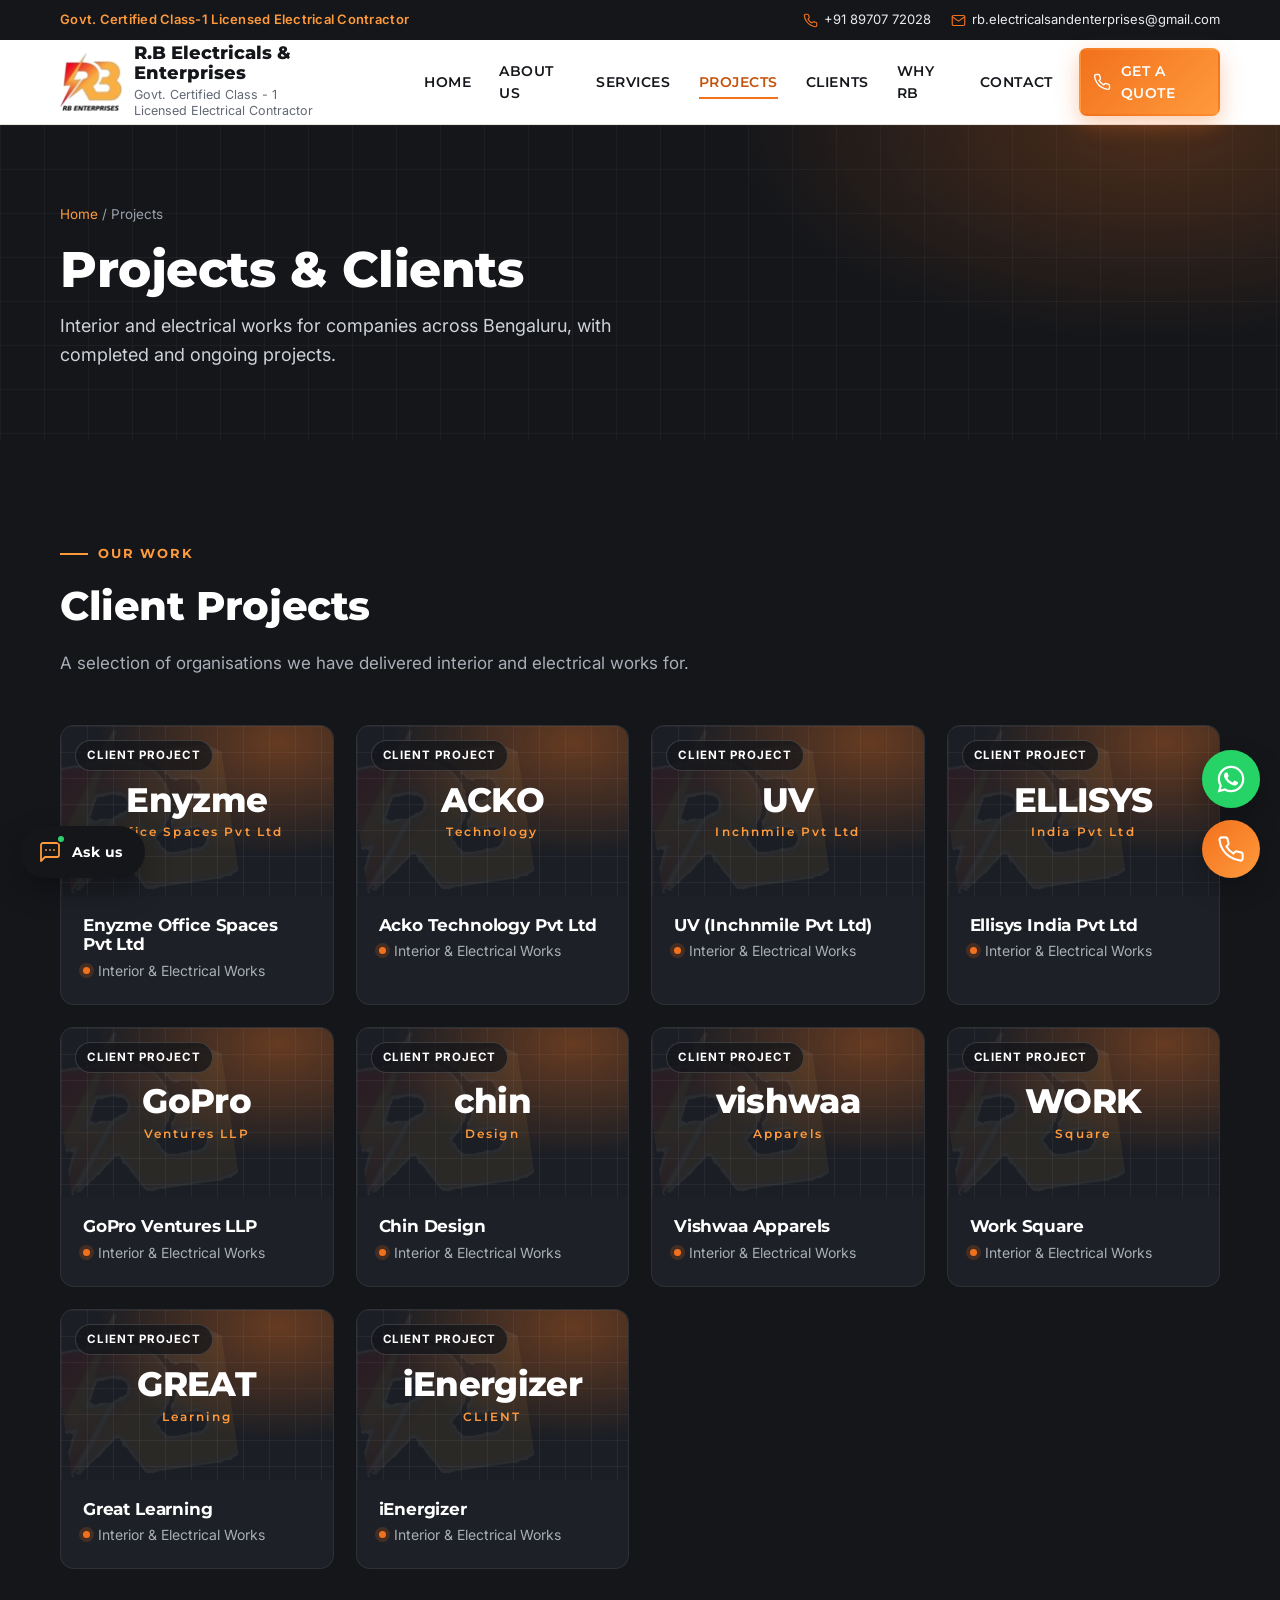
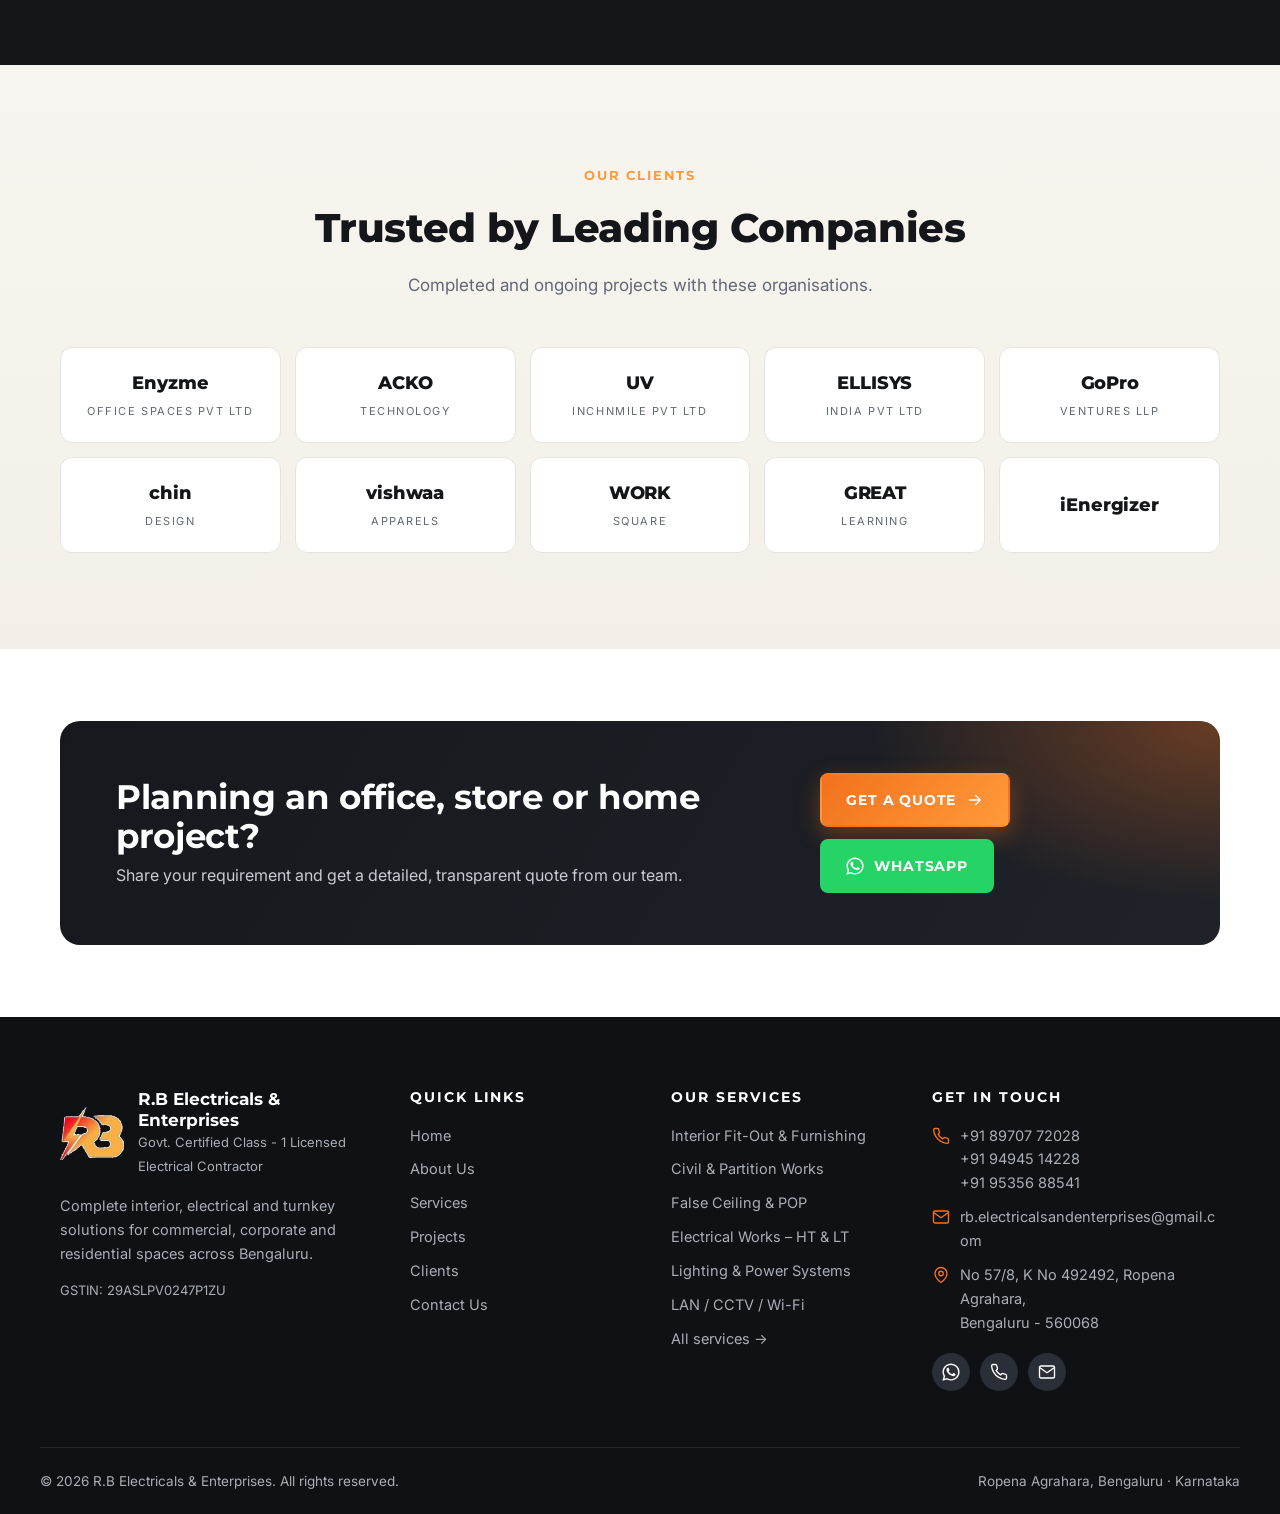
<file: projects.html>
<!doctype html>
<html lang="en-IN">
<head>
<meta charset="utf-8">
<meta name="viewport" content="width=device-width, initial-scale=1">
<title>Projects &amp; Clients | R.B Electricals &amp; Enterprises Bengaluru</title>
<meta name="description" content="Interior and electrical projects for Acko, Great Learning, Enyzme Office Spaces, Ellisys, Work Square, iEnergizer and more across Bengaluru.">
<meta name="keywords" content="electrical contractor Bengaluru, Class 1 licensed electrical contractor, interior fit-out Bangalore, office interiors Bangalore, turnkey interior contractor, HT LT electrical works, false ceiling, partition works, LAN CCTV Wi-Fi installation, UPS installation, R.B Electricals, RB Enterprises">
<link rel="canonical" href="https://rb-electricals-and-enterprises.vercel.app/projects">
<meta name="robots" content="index, follow">
<meta name="theme-color" content="#14161a">
<meta name="geo.region" content="IN-KA">
<meta name="geo.placename" content="Bengaluru">
<meta property="og:type" content="website">
<meta property="og:site_name" content="R.B Electricals & Enterprises">
<meta property="og:title" content="Projects &amp; Clients | R.B Electricals &amp; Enterprises Bengaluru">
<meta property="og:description" content="Interior and electrical projects for Acko, Great Learning, Enyzme Office Spaces, Ellisys, Work Square, iEnergizer and more across Bengaluru.">
<meta property="og:url" content="https://rb-electricals-and-enterprises.vercel.app/projects">
<meta property="og:image" content="https://rb-electricals-and-enterprises.vercel.app/assets/img/og-image.jpg">
<meta property="og:locale" content="en_IN">
<meta name="twitter:card" content="summary_large_image">
<link rel="icon" type="image/png" href="/favicon.png">
<link rel="apple-touch-icon" href="/apple-touch-icon.png">
<link rel="manifest" href="/site.webmanifest">
<link rel="preconnect" href="https://fonts.googleapis.com">
<link rel="preconnect" href="https://fonts.gstatic.com" crossorigin>
<link href="https://fonts.googleapis.com/css2?family=Inter:wght@400;500;600;700&family=Montserrat:wght@600;700;800&display=swap" rel="stylesheet">
<link rel="stylesheet" href="/assets/css/style.css">
<script type="application/ld+json">{"@context": "https://schema.org", "@type": ["Electrician", "GeneralContractor"], "@id": "https://rb-electricals-and-enterprises.vercel.app/#business", "name": "R.B Electricals & Enterprises", "alternateName": ["R.B Electricals and Enterprises", "RB Enterprises", "RB Electricals"], "description": "Government certified Class-1 licensed electrical contractor in Bengaluru providing interior fit-out, civil and partition works, false ceiling, HT & LT electrical works, lighting, LAN/CCTV/Wi-Fi, UPS and turnkey project execution.", "url": "https://rb-electricals-and-enterprises.vercel.app/", "logo": "https://rb-electricals-and-enterprises.vercel.app/assets/img/logo.png", "image": "https://rb-electricals-and-enterprises.vercel.app/assets/img/og-image.jpg", "telephone": "+918970772028", "email": "rb.electricalsandenterprises@gmail.com", "address": {"@type": "PostalAddress", "streetAddress": "No 57/8, K No 492492, Ropena Agrahara", "addressLocality": "Bengaluru", "addressRegion": "Karnataka", "postalCode": "560068", "addressCountry": "IN"}, "areaServed": {"@type": "City", "name": "Bengaluru"}, "hasMap": "https://www.google.com/maps/search/?api=1&query=Ropena+Agrahara,+Bengaluru,+Karnataka+560068", "taxID": "29ASLPV0247P1ZU", "contactPoint": [{"@type": "ContactPoint", "telephone": "+918970772028", "contactType": "customer service", "areaServed": "IN", "availableLanguage": ["English", "Kannada", "Hindi", "Telugu"]}, {"@type": "ContactPoint", "telephone": "+919494514228", "contactType": "customer service", "areaServed": "IN", "availableLanguage": ["English", "Kannada", "Hindi", "Telugu"]}, {"@type": "ContactPoint", "telephone": "+919535688541", "contactType": "customer service", "areaServed": "IN", "availableLanguage": ["English", "Kannada", "Hindi", "Telugu"]}], "hasOfferCatalog": {"@type": "OfferCatalog", "name": "Services", "itemListElement": [{"@type": "Offer", "itemOffered": {"@type": "Service", "name": "Interior Fit-Out & Furnishing", "description": "Complete office and home interiors, from workstations and cabins to reception, pantry and furniture."}}, {"@type": "Offer", "itemOffered": {"@type": "Service", "name": "Civil & Partition Works", "description": "Masonry, flooring and partitions in gypsum, glass and board to shape every space."}}, {"@type": "Offer", "itemOffered": {"@type": "Service", "name": "False Ceiling & POP", "description": "Gypsum, grid and POP ceilings with clean lines and integrated lighting."}}, {"@type": "Offer", "itemOffered": {"@type": "Service", "name": "Electrical Works – HT & LT", "description": "Licensed HT and LT installations, panels, cabling and complete building wiring."}}, {"@type": "Offer", "itemOffered": {"@type": "Service", "name": "Lighting & Power Systems", "description": "Energy-efficient lighting design and reliable power points for every workspace."}}, {"@type": "Offer", "itemOffered": {"@type": "Service", "name": "LAN / CCTV / Wi-Fi", "description": "Structured cabling, networking, CCTV surveillance and Wi-Fi coverage."}}, {"@type": "Offer", "itemOffered": {"@type": "Service", "name": "UPS & Power Distribution", "description": "UPS systems, power distribution and backup to keep operations running."}}, {"@type": "Offer", "itemOffered": {"@type": "Service", "name": "Painting & Finishing", "description": "Interior and exterior painting, textures and premium surface finishes."}}, {"@type": "Offer", "itemOffered": {"@type": "Service", "name": "Turnkey Project Execution", "description": "One team, one contract: design to handover for complete interior and electrical projects."}}]}}</script>
</head>
<body>
<a class="sr-only" href="#main">Skip to content</a>
<div class="topbar"><div class="wrap">
  <div class="tb-left"><span class="badge">Govt. Certified Class-1 Licensed Electrical Contractor</span></div>
  <div class="tb-right">
    <a href="tel:+918970772028"><svg class="icon" viewBox="0 0 24 24" aria-hidden="true"><path d="M22 16.92v3a2 2 0 0 1-2.18 2 19.8 19.8 0 0 1-8.63-3.07 19.5 19.5 0 0 1-6-6A19.8 19.8 0 0 1 2.12 4.18 2 2 0 0 1 4.11 2h3a2 2 0 0 1 2 1.72c.13.96.36 1.9.7 2.81a2 2 0 0 1-.45 2.11L8.09 9.91a16 16 0 0 0 6 6l1.27-1.27a2 2 0 0 1 2.11-.45c.91.34 1.85.57 2.81.7A2 2 0 0 1 22 16.92z"/></svg>+91 89707 72028</a>
    <a href="mailto:rb.electricalsandenterprises@gmail.com"><svg class="icon" viewBox="0 0 24 24" aria-hidden="true"><rect x="2" y="4" width="20" height="16" rx="2"/><path d="m22 6-10 7L2 6"/></svg>rb.electricalsandenterprises@gmail.com</a>
  </div>
</div></div>
<header class="header"><div class="wrap">
  <a class="brand" href="/" aria-label="R.B Electricals & Enterprises home">
    <img src="/assets/img/logo.png" alt="RB Enterprises logo" width="62" height="58">
    <div><div class="brand-name">R.B Electricals & Enterprises</div><div class="brand-tag">Govt. Certified Class - 1<br>Licensed Electrical Contractor</div></div>
  </a>
  <button class="menu-btn" aria-label="Open menu" aria-expanded="false" aria-controls="nav"><svg class="icon i-open" viewBox="0 0 24 24" aria-hidden="true"><path d="M3 6h18M3 12h18M3 18h18"/></svg><span class="i-close" style="display:none"><svg class="icon" viewBox="0 0 24 24" aria-hidden="true"><path d="M18 6 6 18M6 6l12 12"/></svg></span></button>
  <nav class="nav" id="nav" aria-label="Main">
    <a href="/">Home</a><a href="/about">About Us</a><a href="/services">Services</a><a href="/projects" class="active">Projects</a><a href="/projects#clients">Clients</a><a href="/about#why-rb">Why RB</a><a href="/contact">Contact</a>
    <a class="btn btn-primary" href="/contact#quote"><svg class="icon" viewBox="0 0 24 24" aria-hidden="true"><path d="M22 16.92v3a2 2 0 0 1-2.18 2 19.8 19.8 0 0 1-8.63-3.07 19.5 19.5 0 0 1-6-6A19.8 19.8 0 0 1 2.12 4.18 2 2 0 0 1 4.11 2h3a2 2 0 0 1 2 1.72c.13.96.36 1.9.7 2.81a2 2 0 0 1-.45 2.11L8.09 9.91a16 16 0 0 0 6 6l1.27-1.27a2 2 0 0 1 2.11-.45c.91.34 1.85.57 2.81.7A2 2 0 0 1 22 16.92z"/></svg>Get a Quote</a>
  </nav>
</div></header>
<main id="main">
<section class="page-hero"><div class="wrap">
  <div class="crumbs"><a href="/">Home</a> / Projects</div>
  <h1>Projects &amp; Clients</h1><p>Interior and electrical works for companies across Bengaluru, with completed and ongoing projects.</p>
</div></section>
<section class="section bg-dark"><div class="wrap">
  <div class="sec-head reveal"><div class="eyebrow">Our Work</div><h2>Client Projects</h2><p>A selection of organisations we have delivered interior and electrical works for.</p></div>
  <div class="proj-grid"><article class="proj reveal">
  <div class="cover"><img class="wm" src="/assets/img/logo-mark.png" alt="" loading="lazy"><div class="mono">Enyzme<small>Office Spaces Pvt Ltd</small></div><span class="status">Client project</span></div>
  <div class="body"><h3>Enyzme Office Spaces Pvt Ltd</h3><p><span class="dot"></span>Interior &amp; Electrical Works</p></div>
</article>
<article class="proj reveal">
  <div class="cover"><img class="wm" src="/assets/img/logo-mark.png" alt="" loading="lazy"><div class="mono">ACKO<small>Technology</small></div><span class="status">Client project</span></div>
  <div class="body"><h3>Acko Technology Pvt Ltd</h3><p><span class="dot"></span>Interior &amp; Electrical Works</p></div>
</article>
<article class="proj reveal">
  <div class="cover"><img class="wm" src="/assets/img/logo-mark.png" alt="" loading="lazy"><div class="mono">UV<small>Inchnmile Pvt Ltd</small></div><span class="status">Client project</span></div>
  <div class="body"><h3>UV (Inchnmile Pvt Ltd)</h3><p><span class="dot"></span>Interior &amp; Electrical Works</p></div>
</article>
<article class="proj reveal">
  <div class="cover"><img class="wm" src="/assets/img/logo-mark.png" alt="" loading="lazy"><div class="mono">ELLISYS<small>India Pvt Ltd</small></div><span class="status">Client project</span></div>
  <div class="body"><h3>Ellisys India Pvt Ltd</h3><p><span class="dot"></span>Interior &amp; Electrical Works</p></div>
</article>
<article class="proj reveal">
  <div class="cover"><img class="wm" src="/assets/img/logo-mark.png" alt="" loading="lazy"><div class="mono">GoPro<small>Ventures LLP</small></div><span class="status">Client project</span></div>
  <div class="body"><h3>GoPro Ventures LLP</h3><p><span class="dot"></span>Interior &amp; Electrical Works</p></div>
</article>
<article class="proj reveal">
  <div class="cover"><img class="wm" src="/assets/img/logo-mark.png" alt="" loading="lazy"><div class="mono">chin<small>Design</small></div><span class="status">Client project</span></div>
  <div class="body"><h3>Chin Design</h3><p><span class="dot"></span>Interior &amp; Electrical Works</p></div>
</article>
<article class="proj reveal">
  <div class="cover"><img class="wm" src="/assets/img/logo-mark.png" alt="" loading="lazy"><div class="mono">vishwaa<small>Apparels</small></div><span class="status">Client project</span></div>
  <div class="body"><h3>Vishwaa Apparels</h3><p><span class="dot"></span>Interior &amp; Electrical Works</p></div>
</article>
<article class="proj reveal">
  <div class="cover"><img class="wm" src="/assets/img/logo-mark.png" alt="" loading="lazy"><div class="mono">WORK<small>Square</small></div><span class="status">Client project</span></div>
  <div class="body"><h3>Work Square</h3><p><span class="dot"></span>Interior &amp; Electrical Works</p></div>
</article>
<article class="proj reveal">
  <div class="cover"><img class="wm" src="/assets/img/logo-mark.png" alt="" loading="lazy"><div class="mono">GREAT<small>Learning</small></div><span class="status">Client project</span></div>
  <div class="body"><h3>Great Learning</h3><p><span class="dot"></span>Interior &amp; Electrical Works</p></div>
</article>
<article class="proj reveal">
  <div class="cover"><img class="wm" src="/assets/img/logo-mark.png" alt="" loading="lazy"><div class="mono">iEnergizer<small>CLIENT</small></div><span class="status">Client project</span></div>
  <div class="body"><h3>iEnergizer</h3><p><span class="dot"></span>Interior &amp; Electrical Works</p></div>
</article></div>
</div></section>

<section class="section bg-cream" id="clients"><div class="wrap">
  <div class="sec-head center reveal"><div class="eyebrow">Our Clients</div><h2>Trusted by Leading Companies</h2><p>Completed and ongoing projects with these organisations.</p></div>
  <div class="clients"><div class="client reveal" title="Enyzme Office Spaces Pvt Ltd"><div><b>Enyzme</b><span>Office Spaces Pvt Ltd</span></div></div>
<div class="client reveal" title="Acko Technology Pvt Ltd"><div><b>ACKO</b><span>Technology</span></div></div>
<div class="client reveal" title="UV (Inchnmile Pvt Ltd)"><div><b>UV</b><span>Inchnmile Pvt Ltd</span></div></div>
<div class="client reveal" title="Ellisys India Pvt Ltd"><div><b>ELLISYS</b><span>India Pvt Ltd</span></div></div>
<div class="client reveal" title="GoPro Ventures LLP"><div><b>GoPro</b><span>Ventures LLP</span></div></div>
<div class="client reveal" title="Chin Design"><div><b>chin</b><span>Design</span></div></div>
<div class="client reveal" title="Vishwaa Apparels"><div><b>vishwaa</b><span>Apparels</span></div></div>
<div class="client reveal" title="Work Square"><div><b>WORK</b><span>Square</span></div></div>
<div class="client reveal" title="Great Learning"><div><b>GREAT</b><span>Learning</span></div></div>
<div class="client reveal" title="iEnergizer"><div><b>iEnergizer</b></div></div></div>
</div></section>
<section class="section tight"><div class="wrap">
  <div class="cta-band reveal">
    <div><h2>Planning an office, store or home project?</h2><p>Share your requirement and get a detailed, transparent quote from our team.</p></div>
    <div class="acts"><a class="btn btn-primary" href="/contact#quote">Get a Quote <svg class="icon" viewBox="0 0 24 24" aria-hidden="true"><path d="M5 12h14M13 6l6 6-6 6"/></svg></a><a class="btn btn-wa" href="https://wa.me/918970772028" target="_blank" rel="noopener"><svg class="icon" viewBox="0 0 24 24" style="fill:currentColor;stroke:none" aria-hidden="true"><path d="M17.47 14.38c-.3-.15-1.76-.87-2.03-.97-.27-.1-.47-.15-.67.15-.2.3-.77.97-.94 1.17-.17.2-.35.22-.65.07-.3-.15-1.26-.46-2.4-1.48-.89-.79-1.49-1.77-1.66-2.07-.17-.3-.02-.46.13-.61.13-.13.3-.35.45-.52.15-.17.2-.3.3-.5.1-.2.05-.37-.02-.52-.08-.15-.67-1.62-.92-2.22-.24-.58-.49-.5-.67-.51h-.57c-.2 0-.52.07-.8.37-.27.3-1.04 1.02-1.04 2.48 0 1.46 1.07 2.88 1.21 3.08.15.2 2.1 3.2 5.08 4.49.71.31 1.26.49 1.7.63.71.23 1.36.2 1.87.12.57-.09 1.76-.72 2-1.41.25-.7.25-1.29.17-1.41-.07-.13-.27-.2-.57-.35zM12.04 21.5h-.01a9.45 9.45 0 0 1-4.82-1.32l-.35-.2-3.58.94.96-3.49-.23-.36a9.43 9.43 0 0 1-1.45-5.03c0-5.22 4.25-9.47 9.48-9.47a9.4 9.4 0 0 1 6.7 2.78 9.4 9.4 0 0 1 2.77 6.7c0 5.22-4.25 9.46-9.47 9.46zm8.06-17.52A11.32 11.32 0 0 0 12.04.64C5.76.64.65 5.75.65 12.03c0 2 .52 3.96 1.52 5.69L.55 23.6l6.02-1.58a11.36 11.36 0 0 0 5.46 1.39h.01c6.28 0 11.39-5.11 11.39-11.39 0-3.04-1.18-5.9-3.33-8.05z"/></svg> WhatsApp</a></div>
  </div>
</div></section>
</main>
<footer class="footer">
  <div class="wrap grid">
    <div>
      <div class="f-brand"><img src="/assets/img/logo-mark.png" alt="" width="64" height="53"><div><b>R.B Electricals & Enterprises</b><span>Govt. Certified Class - 1 Licensed Electrical Contractor</span></div></div>
      <p>Complete interior, electrical and turnkey solutions for commercial, corporate and residential spaces across Bengaluru.</p>
      <p style="font-size:13px;margin:0">GSTIN: 29ASLPV0247P1ZU</p>
    </div>
    <div>
      <h4>Quick Links</h4>
      <ul><li><a href="/">Home</a></li><li><a href="/about">About Us</a></li><li><a href="/services">Services</a></li><li><a href="/projects">Projects</a></li><li><a href="/projects#clients">Clients</a></li><li><a href="/contact">Contact Us</a></li></ul>
    </div>
    <div>
      <h4>Our Services</h4>
      <ul><li><a href="/services#interior-fit-out">Interior Fit-Out & Furnishing</a></li><li><a href="/services#civil-partition">Civil & Partition Works</a></li><li><a href="/services#false-ceiling-pop">False Ceiling & POP</a></li><li><a href="/services#electrical-ht-lt">Electrical Works – HT & LT</a></li><li><a href="/services#lighting-power">Lighting & Power Systems</a></li><li><a href="/services#lan-cctv-wifi">LAN / CCTV / Wi-Fi</a></li><li><a href="/services">All services →</a></li></ul>
    </div>
    <div>
      <h4>Get in Touch</h4>
      <ul class="f-contact">
        <li><svg class="icon" viewBox="0 0 24 24" aria-hidden="true"><path d="M22 16.92v3a2 2 0 0 1-2.18 2 19.8 19.8 0 0 1-8.63-3.07 19.5 19.5 0 0 1-6-6A19.8 19.8 0 0 1 2.12 4.18 2 2 0 0 1 4.11 2h3a2 2 0 0 1 2 1.72c.13.96.36 1.9.7 2.81a2 2 0 0 1-.45 2.11L8.09 9.91a16 16 0 0 0 6 6l1.27-1.27a2 2 0 0 1 2.11-.45c.91.34 1.85.57 2.81.7A2 2 0 0 1 22 16.92z"/></svg><span><a href="tel:+918970772028">+91 89707 72028</a><br><a href="tel:+919494514228">+91 94945 14228</a><br><a href="tel:+919535688541">+91 95356 88541</a><br></span></li>
        <li><svg class="icon" viewBox="0 0 24 24" aria-hidden="true"><rect x="2" y="4" width="20" height="16" rx="2"/><path d="m22 6-10 7L2 6"/></svg><a href="mailto:rb.electricalsandenterprises@gmail.com">rb.electricalsandenterprises@gmail.com</a></li>
        <li><svg class="icon" viewBox="0 0 24 24" aria-hidden="true"><path d="M20 10c0 6-8 12-8 12s-8-6-8-12a8 8 0 0 1 16 0z"/><circle cx="12" cy="10" r="3"/></svg><a href="https://www.google.com/maps/search/?api=1&amp;query=Ropena+Agrahara,+Bengaluru,+Karnataka+560068" target="_blank" rel="noopener">No 57/8, K No 492492, Ropena Agrahara,<br>Bengaluru - 560068</a></li>
      </ul>
      <div class="socials">
        <a href="https://wa.me/918970772028" target="_blank" rel="noopener" aria-label="WhatsApp"><svg class="icon" viewBox="0 0 24 24" style="fill:currentColor;stroke:none" aria-hidden="true"><path d="M17.47 14.38c-.3-.15-1.76-.87-2.03-.97-.27-.1-.47-.15-.67.15-.2.3-.77.97-.94 1.17-.17.2-.35.22-.65.07-.3-.15-1.26-.46-2.4-1.48-.89-.79-1.49-1.77-1.66-2.07-.17-.3-.02-.46.13-.61.13-.13.3-.35.45-.52.15-.17.2-.3.3-.5.1-.2.05-.37-.02-.52-.08-.15-.67-1.62-.92-2.22-.24-.58-.49-.5-.67-.51h-.57c-.2 0-.52.07-.8.37-.27.3-1.04 1.02-1.04 2.48 0 1.46 1.07 2.88 1.21 3.08.15.2 2.1 3.2 5.08 4.49.71.31 1.26.49 1.7.63.71.23 1.36.2 1.87.12.57-.09 1.76-.72 2-1.41.25-.7.25-1.29.17-1.41-.07-.13-.27-.2-.57-.35zM12.04 21.5h-.01a9.45 9.45 0 0 1-4.82-1.32l-.35-.2-3.58.94.96-3.49-.23-.36a9.43 9.43 0 0 1-1.45-5.03c0-5.22 4.25-9.47 9.48-9.47a9.4 9.4 0 0 1 6.7 2.78 9.4 9.4 0 0 1 2.77 6.7c0 5.22-4.25 9.46-9.47 9.46zm8.06-17.52A11.32 11.32 0 0 0 12.04.64C5.76.64.65 5.75.65 12.03c0 2 .52 3.96 1.52 5.69L.55 23.6l6.02-1.58a11.36 11.36 0 0 0 5.46 1.39h.01c6.28 0 11.39-5.11 11.39-11.39 0-3.04-1.18-5.9-3.33-8.05z"/></svg></a>
        <a href="tel:+918970772028" aria-label="Call"><svg class="icon" viewBox="0 0 24 24" aria-hidden="true"><path d="M22 16.92v3a2 2 0 0 1-2.18 2 19.8 19.8 0 0 1-8.63-3.07 19.5 19.5 0 0 1-6-6A19.8 19.8 0 0 1 2.12 4.18 2 2 0 0 1 4.11 2h3a2 2 0 0 1 2 1.72c.13.96.36 1.9.7 2.81a2 2 0 0 1-.45 2.11L8.09 9.91a16 16 0 0 0 6 6l1.27-1.27a2 2 0 0 1 2.11-.45c.91.34 1.85.57 2.81.7A2 2 0 0 1 22 16.92z"/></svg></a>
        <a href="mailto:rb.electricalsandenterprises@gmail.com" aria-label="Email"><svg class="icon" viewBox="0 0 24 24" aria-hidden="true"><rect x="2" y="4" width="20" height="16" rx="2"/><path d="m22 6-10 7L2 6"/></svg></a>
      </div>
    </div>
  </div>
  <div class="wrap f-bottom">
    <span>© <span id="year">2026</span> R.B Electricals & Enterprises. All rights reserved.</span>
    <span>Ropena Agrahara, Bengaluru · Karnataka</span>
  </div>
</footer>
<div class="fab">
  <a class="wa" href="https://wa.me/918970772028?text=Hello%20R.B%20Electricals%2C%20I%20would%20like%20to%20enquire%20about%20your%20services." target="_blank" rel="noopener" aria-label="Chat on WhatsApp"><svg class="icon" viewBox="0 0 24 24" style="fill:currentColor;stroke:none" aria-hidden="true"><path d="M17.47 14.38c-.3-.15-1.76-.87-2.03-.97-.27-.1-.47-.15-.67.15-.2.3-.77.97-.94 1.17-.17.2-.35.22-.65.07-.3-.15-1.26-.46-2.4-1.48-.89-.79-1.49-1.77-1.66-2.07-.17-.3-.02-.46.13-.61.13-.13.3-.35.45-.52.15-.17.2-.3.3-.5.1-.2.05-.37-.02-.52-.08-.15-.67-1.62-.92-2.22-.24-.58-.49-.5-.67-.51h-.57c-.2 0-.52.07-.8.37-.27.3-1.04 1.02-1.04 2.48 0 1.46 1.07 2.88 1.21 3.08.15.2 2.1 3.2 5.08 4.49.71.31 1.26.49 1.7.63.71.23 1.36.2 1.87.12.57-.09 1.76-.72 2-1.41.25-.7.25-1.29.17-1.41-.07-.13-.27-.2-.57-.35zM12.04 21.5h-.01a9.45 9.45 0 0 1-4.82-1.32l-.35-.2-3.58.94.96-3.49-.23-.36a9.43 9.43 0 0 1-1.45-5.03c0-5.22 4.25-9.47 9.48-9.47a9.4 9.4 0 0 1 6.7 2.78 9.4 9.4 0 0 1 2.77 6.7c0 5.22-4.25 9.46-9.47 9.46zm8.06-17.52A11.32 11.32 0 0 0 12.04.64C5.76.64.65 5.75.65 12.03c0 2 .52 3.96 1.52 5.69L.55 23.6l6.02-1.58a11.36 11.36 0 0 0 5.46 1.39h.01c6.28 0 11.39-5.11 11.39-11.39 0-3.04-1.18-5.9-3.33-8.05z"/></svg></a>
  <a class="call" href="tel:+918970772028" aria-label="Call us"><svg class="icon" viewBox="0 0 24 24" aria-hidden="true"><path d="M22 16.92v3a2 2 0 0 1-2.18 2 19.8 19.8 0 0 1-8.63-3.07 19.5 19.5 0 0 1-6-6A19.8 19.8 0 0 1 2.12 4.18 2 2 0 0 1 4.11 2h3a2 2 0 0 1 2 1.72c.13.96.36 1.9.7 2.81a2 2 0 0 1-.45 2.11L8.09 9.91a16 16 0 0 0 6 6l1.27-1.27a2 2 0 0 1 2.11-.45c.91.34 1.85.57 2.81.7A2 2 0 0 1 22 16.92z"/></svg></a>
</div>
<div class="lightbox" id="lightbox" hidden><button class="lb-close" aria-label="Close">×</button><button class="lb-prev" aria-label="Previous">‹</button><figure><img alt=""><figcaption></figcaption></figure><button class="lb-next" aria-label="Next">›</button></div>
<div class="progress" aria-hidden="true"></div>
<script src="/assets/js/main.js" defer></script>
<script src="/assets/js/assistant.js" defer></script>
</body>
</html>
</file>
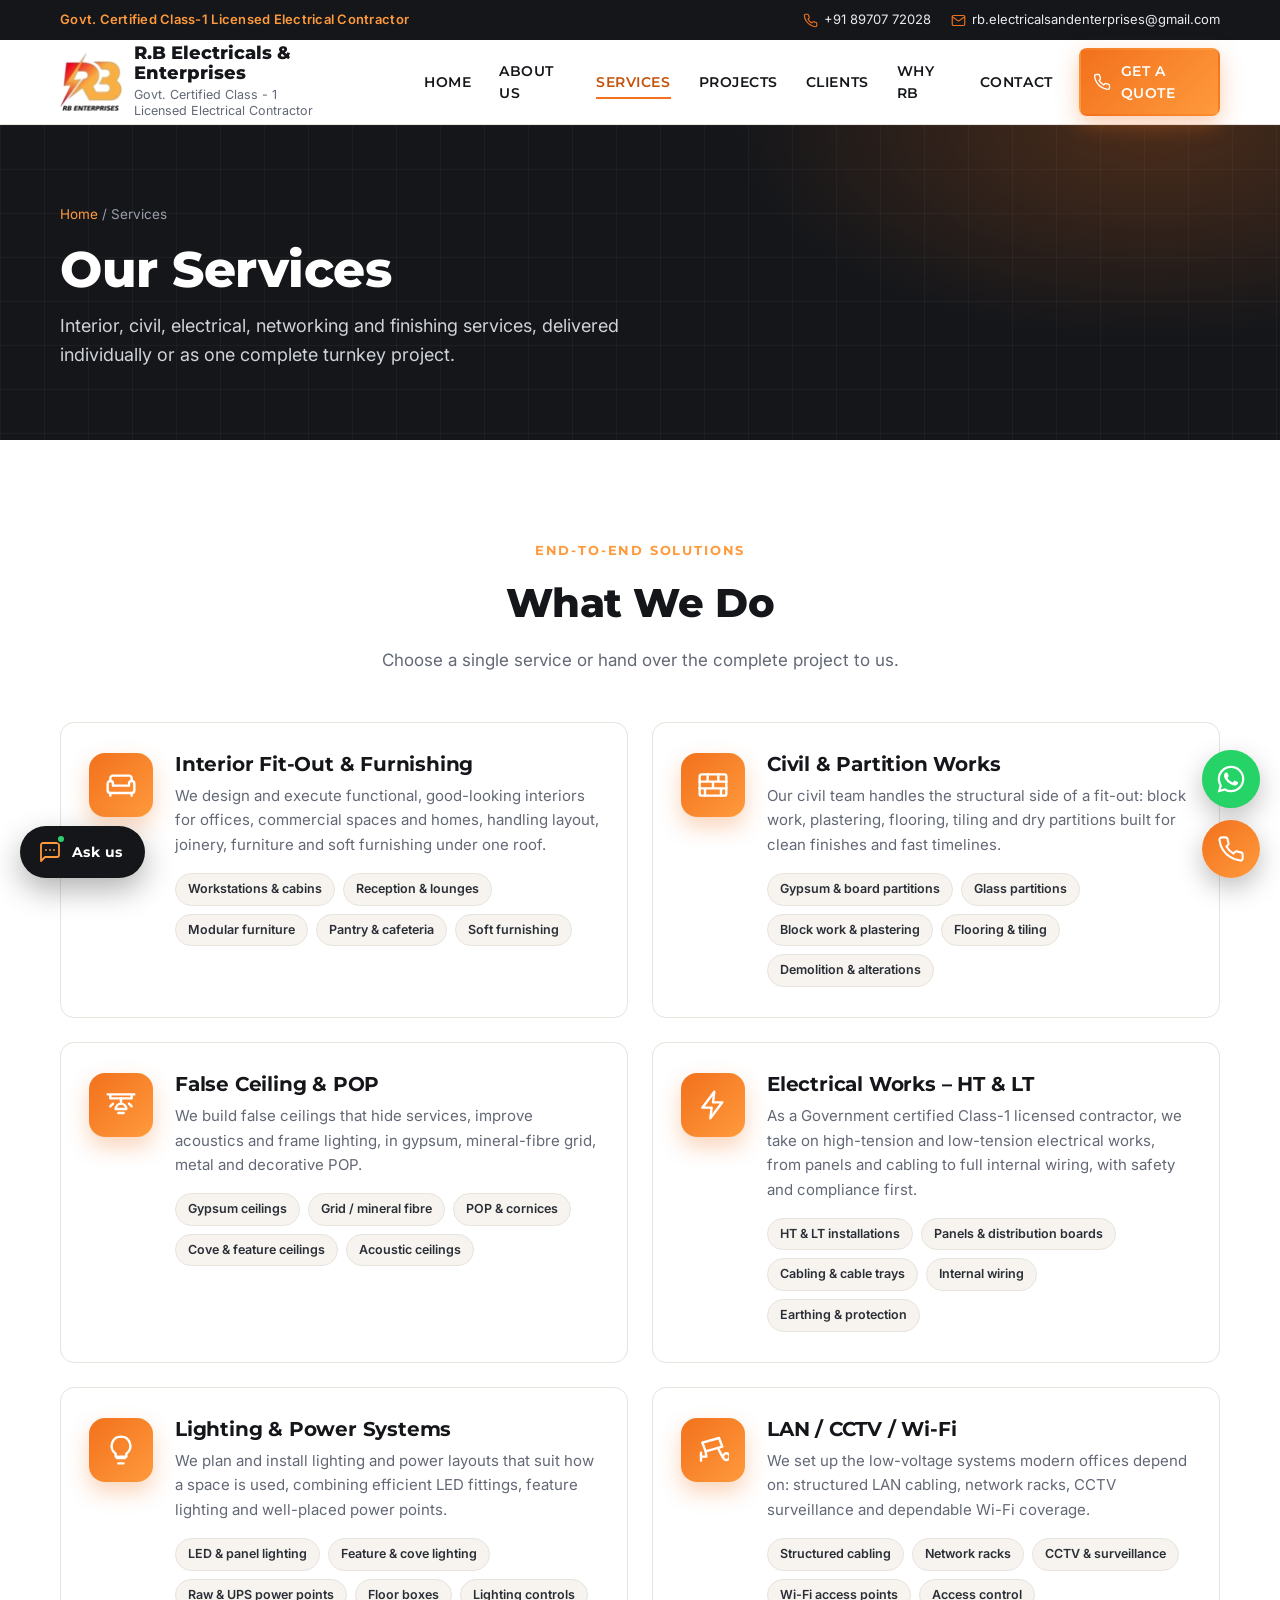
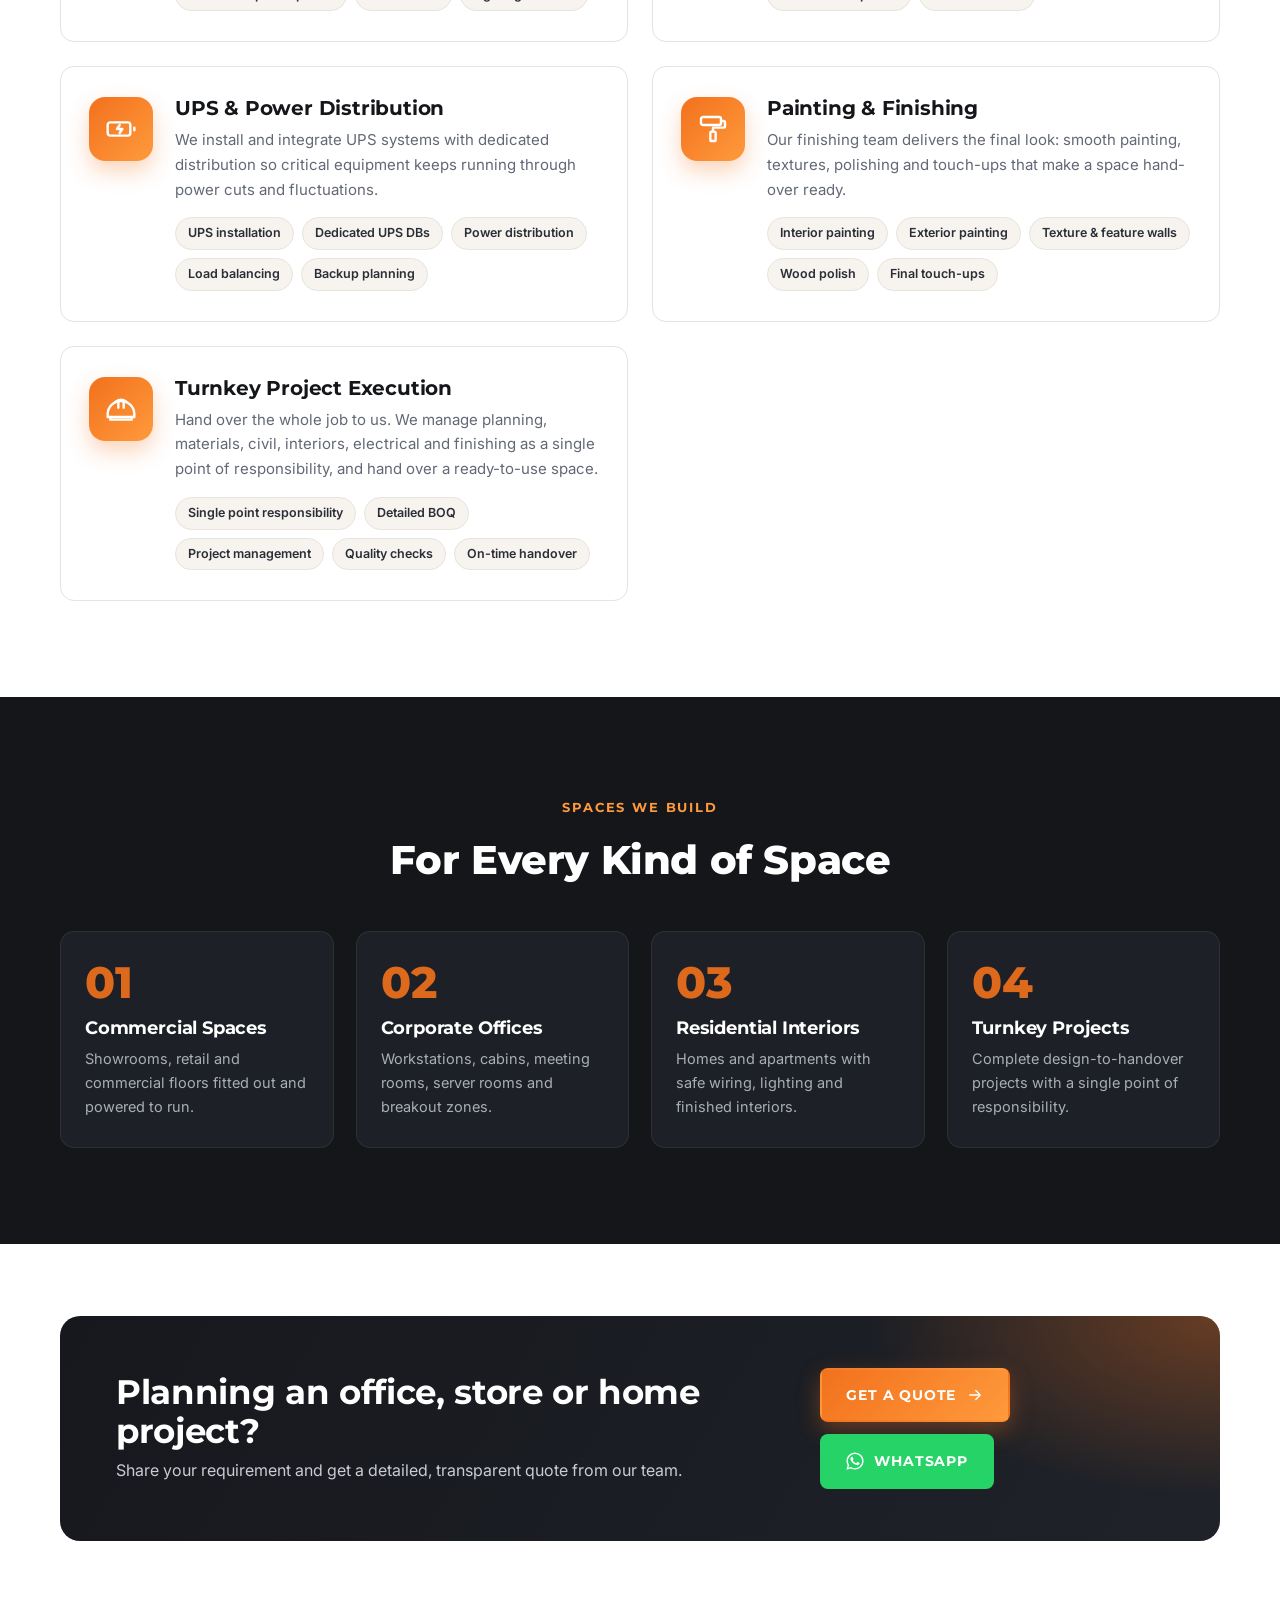
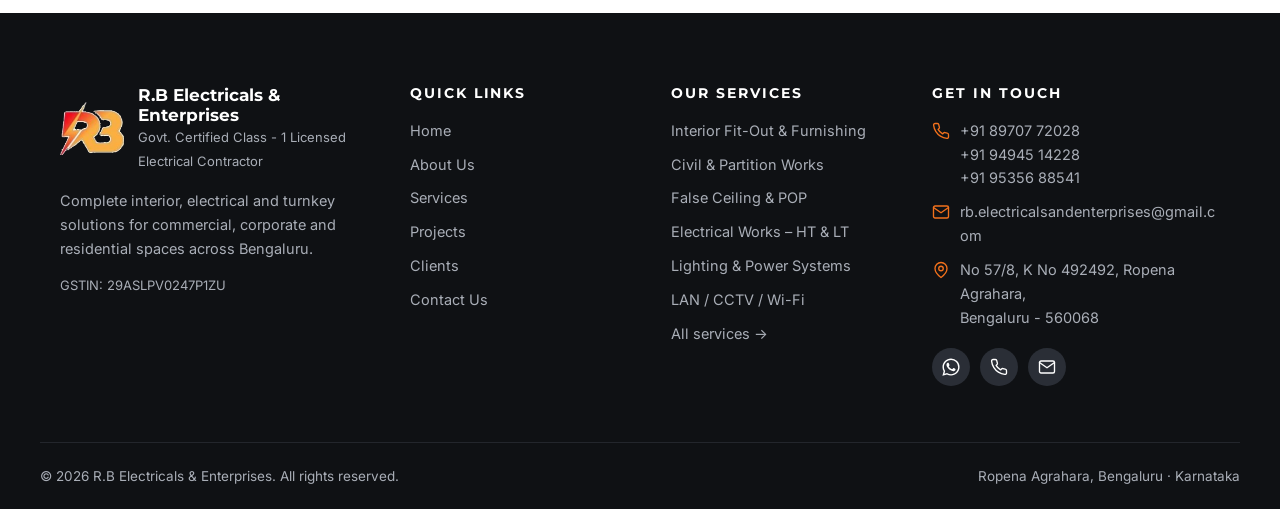
<file: services.html>
<!doctype html>
<html lang="en-IN">
<head>
<meta charset="utf-8">
<meta name="viewport" content="width=device-width, initial-scale=1">
<title>Services | Interior Fit-Out, HT &amp; LT Electrical, False Ceiling, LAN/CCTV, UPS – RB Enterprises Bengaluru</title>
<meta name="description" content="Interior fit-out &amp; furnishing, civil &amp; partition works, false ceiling &amp; POP, HT &amp; LT electrical works, lighting, LAN/CCTV/Wi-Fi, UPS &amp; power distribution, painting and turnkey projects in Bengaluru.">
<meta name="keywords" content="electrical contractor Bengaluru, Class 1 licensed electrical contractor, interior fit-out Bangalore, office interiors Bangalore, turnkey interior contractor, HT LT electrical works, false ceiling, partition works, LAN CCTV Wi-Fi installation, UPS installation, R.B Electricals, RB Enterprises">
<link rel="canonical" href="https://rb-electricals-and-enterprises.vercel.app/services">
<meta name="robots" content="index, follow">
<meta name="theme-color" content="#14161a">
<meta name="geo.region" content="IN-KA">
<meta name="geo.placename" content="Bengaluru">
<meta property="og:type" content="website">
<meta property="og:site_name" content="R.B Electricals & Enterprises">
<meta property="og:title" content="Services | Interior Fit-Out, HT &amp; LT Electrical, False Ceiling, LAN/CCTV, UPS – RB Enterprises Bengaluru">
<meta property="og:description" content="Interior fit-out &amp; furnishing, civil &amp; partition works, false ceiling &amp; POP, HT &amp; LT electrical works, lighting, LAN/CCTV/Wi-Fi, UPS &amp; power distribution, painting and turnkey projects in Bengaluru.">
<meta property="og:url" content="https://rb-electricals-and-enterprises.vercel.app/services">
<meta property="og:image" content="https://rb-electricals-and-enterprises.vercel.app/assets/img/og-image.jpg">
<meta property="og:locale" content="en_IN">
<meta name="twitter:card" content="summary_large_image">
<link rel="icon" type="image/png" href="/favicon.png">
<link rel="apple-touch-icon" href="/apple-touch-icon.png">
<link rel="manifest" href="/site.webmanifest">
<link rel="preconnect" href="https://fonts.googleapis.com">
<link rel="preconnect" href="https://fonts.gstatic.com" crossorigin>
<link href="https://fonts.googleapis.com/css2?family=Inter:wght@400;500;600;700&family=Montserrat:wght@600;700;800&display=swap" rel="stylesheet">
<link rel="stylesheet" href="/assets/css/style.css">
<script type="application/ld+json">{"@context": "https://schema.org", "@type": ["Electrician", "GeneralContractor"], "@id": "https://rb-electricals-and-enterprises.vercel.app/#business", "name": "R.B Electricals & Enterprises", "alternateName": ["R.B Electricals and Enterprises", "RB Enterprises", "RB Electricals"], "description": "Government certified Class-1 licensed electrical contractor in Bengaluru providing interior fit-out, civil and partition works, false ceiling, HT & LT electrical works, lighting, LAN/CCTV/Wi-Fi, UPS and turnkey project execution.", "url": "https://rb-electricals-and-enterprises.vercel.app/", "logo": "https://rb-electricals-and-enterprises.vercel.app/assets/img/logo.png", "image": "https://rb-electricals-and-enterprises.vercel.app/assets/img/og-image.jpg", "telephone": "+918970772028", "email": "rb.electricalsandenterprises@gmail.com", "address": {"@type": "PostalAddress", "streetAddress": "No 57/8, K No 492492, Ropena Agrahara", "addressLocality": "Bengaluru", "addressRegion": "Karnataka", "postalCode": "560068", "addressCountry": "IN"}, "areaServed": {"@type": "City", "name": "Bengaluru"}, "hasMap": "https://www.google.com/maps/search/?api=1&query=Ropena+Agrahara,+Bengaluru,+Karnataka+560068", "taxID": "29ASLPV0247P1ZU", "contactPoint": [{"@type": "ContactPoint", "telephone": "+918970772028", "contactType": "customer service", "areaServed": "IN", "availableLanguage": ["English", "Kannada", "Hindi", "Telugu"]}, {"@type": "ContactPoint", "telephone": "+919494514228", "contactType": "customer service", "areaServed": "IN", "availableLanguage": ["English", "Kannada", "Hindi", "Telugu"]}, {"@type": "ContactPoint", "telephone": "+919535688541", "contactType": "customer service", "areaServed": "IN", "availableLanguage": ["English", "Kannada", "Hindi", "Telugu"]}], "hasOfferCatalog": {"@type": "OfferCatalog", "name": "Services", "itemListElement": [{"@type": "Offer", "itemOffered": {"@type": "Service", "name": "Interior Fit-Out & Furnishing", "description": "Complete office and home interiors, from workstations and cabins to reception, pantry and furniture."}}, {"@type": "Offer", "itemOffered": {"@type": "Service", "name": "Civil & Partition Works", "description": "Masonry, flooring and partitions in gypsum, glass and board to shape every space."}}, {"@type": "Offer", "itemOffered": {"@type": "Service", "name": "False Ceiling & POP", "description": "Gypsum, grid and POP ceilings with clean lines and integrated lighting."}}, {"@type": "Offer", "itemOffered": {"@type": "Service", "name": "Electrical Works – HT & LT", "description": "Licensed HT and LT installations, panels, cabling and complete building wiring."}}, {"@type": "Offer", "itemOffered": {"@type": "Service", "name": "Lighting & Power Systems", "description": "Energy-efficient lighting design and reliable power points for every workspace."}}, {"@type": "Offer", "itemOffered": {"@type": "Service", "name": "LAN / CCTV / Wi-Fi", "description": "Structured cabling, networking, CCTV surveillance and Wi-Fi coverage."}}, {"@type": "Offer", "itemOffered": {"@type": "Service", "name": "UPS & Power Distribution", "description": "UPS systems, power distribution and backup to keep operations running."}}, {"@type": "Offer", "itemOffered": {"@type": "Service", "name": "Painting & Finishing", "description": "Interior and exterior painting, textures and premium surface finishes."}}, {"@type": "Offer", "itemOffered": {"@type": "Service", "name": "Turnkey Project Execution", "description": "One team, one contract: design to handover for complete interior and electrical projects."}}]}}</script>
<script type="application/ld+json">{"@context": "https://schema.org", "@type": "ItemList", "itemListElement": [{"@type": "ListItem", "position": 1, "item": {"@type": "Service", "name": "Interior Fit-Out & Furnishing", "description": "We design and execute functional, good-looking interiors for offices, commercial spaces and homes, handling layout, joinery, furniture and soft furnishing under one roof.", "provider": {"@id": "https://rb-electricals-and-enterprises.vercel.app/#business"}, "areaServed": "Bengaluru"}}, {"@type": "ListItem", "position": 2, "item": {"@type": "Service", "name": "Civil & Partition Works", "description": "Our civil team handles the structural side of a fit-out: block work, plastering, flooring, tiling and dry partitions built for clean finishes and fast timelines.", "provider": {"@id": "https://rb-electricals-and-enterprises.vercel.app/#business"}, "areaServed": "Bengaluru"}}, {"@type": "ListItem", "position": 3, "item": {"@type": "Service", "name": "False Ceiling & POP", "description": "We build false ceilings that hide services, improve acoustics and frame lighting, in gypsum, mineral-fibre grid, metal and decorative POP.", "provider": {"@id": "https://rb-electricals-and-enterprises.vercel.app/#business"}, "areaServed": "Bengaluru"}}, {"@type": "ListItem", "position": 4, "item": {"@type": "Service", "name": "Electrical Works – HT & LT", "description": "As a Government certified Class-1 licensed contractor, we take on high-tension and low-tension electrical works, from panels and cabling to full internal wiring, with safety and compliance first.", "provider": {"@id": "https://rb-electricals-and-enterprises.vercel.app/#business"}, "areaServed": "Bengaluru"}}, {"@type": "ListItem", "position": 5, "item": {"@type": "Service", "name": "Lighting & Power Systems", "description": "We plan and install lighting and power layouts that suit how a space is used, combining efficient LED fittings, feature lighting and well-placed power points.", "provider": {"@id": "https://rb-electricals-and-enterprises.vercel.app/#business"}, "areaServed": "Bengaluru"}}, {"@type": "ListItem", "position": 6, "item": {"@type": "Service", "name": "LAN / CCTV / Wi-Fi", "description": "We set up the low-voltage systems modern offices depend on: structured LAN cabling, network racks, CCTV surveillance and dependable Wi-Fi coverage.", "provider": {"@id": "https://rb-electricals-and-enterprises.vercel.app/#business"}, "areaServed": "Bengaluru"}}, {"@type": "ListItem", "position": 7, "item": {"@type": "Service", "name": "UPS & Power Distribution", "description": "We install and integrate UPS systems with dedicated distribution so critical equipment keeps running through power cuts and fluctuations.", "provider": {"@id": "https://rb-electricals-and-enterprises.vercel.app/#business"}, "areaServed": "Bengaluru"}}, {"@type": "ListItem", "position": 8, "item": {"@type": "Service", "name": "Painting & Finishing", "description": "Our finishing team delivers the final look: smooth painting, textures, polishing and touch-ups that make a space hand-over ready.", "provider": {"@id": "https://rb-electricals-and-enterprises.vercel.app/#business"}, "areaServed": "Bengaluru"}}, {"@type": "ListItem", "position": 9, "item": {"@type": "Service", "name": "Turnkey Project Execution", "description": "Hand over the whole job to us. We manage planning, materials, civil, interiors, electrical and finishing as a single point of responsibility, and hand over a ready-to-use space.", "provider": {"@id": "https://rb-electricals-and-enterprises.vercel.app/#business"}, "areaServed": "Bengaluru"}}]}</script>
</head>
<body>
<a class="sr-only" href="#main">Skip to content</a>
<div class="topbar"><div class="wrap">
  <div class="tb-left"><span class="badge">Govt. Certified Class-1 Licensed Electrical Contractor</span></div>
  <div class="tb-right">
    <a href="tel:+918970772028"><svg class="icon" viewBox="0 0 24 24" aria-hidden="true"><path d="M22 16.92v3a2 2 0 0 1-2.18 2 19.8 19.8 0 0 1-8.63-3.07 19.5 19.5 0 0 1-6-6A19.8 19.8 0 0 1 2.12 4.18 2 2 0 0 1 4.11 2h3a2 2 0 0 1 2 1.72c.13.96.36 1.9.7 2.81a2 2 0 0 1-.45 2.11L8.09 9.91a16 16 0 0 0 6 6l1.27-1.27a2 2 0 0 1 2.11-.45c.91.34 1.85.57 2.81.7A2 2 0 0 1 22 16.92z"/></svg>+91 89707 72028</a>
    <a href="mailto:rb.electricalsandenterprises@gmail.com"><svg class="icon" viewBox="0 0 24 24" aria-hidden="true"><rect x="2" y="4" width="20" height="16" rx="2"/><path d="m22 6-10 7L2 6"/></svg>rb.electricalsandenterprises@gmail.com</a>
  </div>
</div></div>
<header class="header"><div class="wrap">
  <a class="brand" href="/" aria-label="R.B Electricals & Enterprises home">
    <img src="/assets/img/logo.png" alt="RB Enterprises logo" width="62" height="58">
    <div><div class="brand-name">R.B Electricals & Enterprises</div><div class="brand-tag">Govt. Certified Class - 1<br>Licensed Electrical Contractor</div></div>
  </a>
  <button class="menu-btn" aria-label="Open menu" aria-expanded="false" aria-controls="nav"><svg class="icon i-open" viewBox="0 0 24 24" aria-hidden="true"><path d="M3 6h18M3 12h18M3 18h18"/></svg><span class="i-close" style="display:none"><svg class="icon" viewBox="0 0 24 24" aria-hidden="true"><path d="M18 6 6 18M6 6l12 12"/></svg></span></button>
  <nav class="nav" id="nav" aria-label="Main">
    <a href="/">Home</a><a href="/about">About Us</a><a href="/services" class="active">Services</a><a href="/projects">Projects</a><a href="/projects#clients">Clients</a><a href="/about#why-rb">Why RB</a><a href="/contact">Contact</a>
    <a class="btn btn-primary" href="/contact#quote"><svg class="icon" viewBox="0 0 24 24" aria-hidden="true"><path d="M22 16.92v3a2 2 0 0 1-2.18 2 19.8 19.8 0 0 1-8.63-3.07 19.5 19.5 0 0 1-6-6A19.8 19.8 0 0 1 2.12 4.18 2 2 0 0 1 4.11 2h3a2 2 0 0 1 2 1.72c.13.96.36 1.9.7 2.81a2 2 0 0 1-.45 2.11L8.09 9.91a16 16 0 0 0 6 6l1.27-1.27a2 2 0 0 1 2.11-.45c.91.34 1.85.57 2.81.7A2 2 0 0 1 22 16.92z"/></svg>Get a Quote</a>
  </nav>
</div></header>
<main id="main">
<section class="page-hero"><div class="wrap">
  <div class="crumbs"><a href="/">Home</a> / Services</div>
  <h1>Our Services</h1><p>Interior, civil, electrical, networking and finishing services, delivered individually or as one complete turnkey project.</p>
</div></section>
<section class="section"><div class="wrap">
  <div class="sec-head center reveal"><div class="eyebrow">End-to-End Solutions</div><h2>What We Do</h2><p>Choose a single service or hand over the complete project to us.</p></div>
  <div class="svc-detail"><article class="svc-row reveal" id="interior-fit-out"><div class="ic"><svg class="icon" viewBox="0 0 24 24" aria-hidden="true"><path d="M20 9V7a2 2 0 0 0-2-2H6a2 2 0 0 0-2 2v2"/><path d="M2 16a2 2 0 0 0 2 2h16a2 2 0 0 0 2-2v-5a2 2 0 0 0-4 0v1.5H6V11a2 2 0 0 0-4 0z"/><path d="M4 18v2M20 18v2"/></svg></div><div><h3>Interior Fit-Out & Furnishing</h3><p>We design and execute functional, good-looking interiors for offices, commercial spaces and homes, handling layout, joinery, furniture and soft furnishing under one roof.</p><ul><li>Workstations & cabins</li><li>Reception & lounges</li><li>Modular furniture</li><li>Pantry & cafeteria</li><li>Soft furnishing</li></ul></div></article><article class="svc-row reveal" id="civil-partition"><div class="ic"><svg class="icon" viewBox="0 0 24 24" aria-hidden="true"><rect x="2" y="4" width="20" height="16" rx="1.5"/><path d="M2 9.5h20M2 14.5h20M8 4v5.5M16 4v5.5M12 9.5v5M6 14.5V20M18 14.5V20"/></svg></div><div><h3>Civil & Partition Works</h3><p>Our civil team handles the structural side of a fit-out: block work, plastering, flooring, tiling and dry partitions built for clean finishes and fast timelines.</p><ul><li>Gypsum & board partitions</li><li>Glass partitions</li><li>Block work & plastering</li><li>Flooring & tiling</li><li>Demolition & alterations</li></ul></div></article><article class="svc-row reveal" id="false-ceiling-pop"><div class="ic"><svg class="icon" viewBox="0 0 24 24" aria-hidden="true"><path d="M2 4h20M4 4v3h16V4"/><path d="M12 7v4"/><path d="M8 15a4 4 0 0 1 8 0z"/><path d="M10 18h4M6 11l-2 2M18 11l2 2"/></svg></div><div><h3>False Ceiling & POP</h3><p>We build false ceilings that hide services, improve acoustics and frame lighting, in gypsum, mineral-fibre grid, metal and decorative POP.</p><ul><li>Gypsum ceilings</li><li>Grid / mineral fibre</li><li>POP & cornices</li><li>Cove & feature ceilings</li><li>Acoustic ceilings</li></ul></div></article><article class="svc-row reveal" id="electrical-ht-lt"><div class="ic"><svg class="icon" viewBox="0 0 24 24" aria-hidden="true"><path d="M13 2 4 14h7l-1 8 9-12h-7z"/></svg></div><div><h3>Electrical Works – HT & LT</h3><p>As a Government certified Class-1 licensed contractor, we take on high-tension and low-tension electrical works, from panels and cabling to full internal wiring, with safety and compliance first.</p><ul><li>HT & LT installations</li><li>Panels & distribution boards</li><li>Cabling & cable trays</li><li>Internal wiring</li><li>Earthing & protection</li></ul></div></article><article class="svc-row reveal" id="lighting-power"><div class="ic"><svg class="icon" viewBox="0 0 24 24" aria-hidden="true"><path d="M9 18h6M10 22h4"/><path d="M12 2a7 7 0 0 0-4 12.74V17h8v-2.26A7 7 0 0 0 12 2z"/></svg></div><div><h3>Lighting & Power Systems</h3><p>We plan and install lighting and power layouts that suit how a space is used, combining efficient LED fittings, feature lighting and well-placed power points.</p><ul><li>LED & panel lighting</li><li>Feature & cove lighting</li><li>Raw & UPS power points</li><li>Floor boxes</li><li>Lighting controls</li></ul></div></article><article class="svc-row reveal" id="lan-cctv-wifi"><div class="ic"><svg class="icon" viewBox="0 0 24 24" aria-hidden="true"><path d="M4 6.5 16.5 3 19 9.5 6.5 13z"/><path d="m16 11 3 6M6.5 13 7 17H3M3 14v6"/><path d="M19.5 17a2.5 2.5 0 1 0 0-.01"/></svg></div><div><h3>LAN / CCTV / Wi-Fi</h3><p>We set up the low-voltage systems modern offices depend on: structured LAN cabling, network racks, CCTV surveillance and dependable Wi-Fi coverage.</p><ul><li>Structured cabling</li><li>Network racks</li><li>CCTV & surveillance</li><li>Wi-Fi access points</li><li>Access control</li></ul></div></article><article class="svc-row reveal" id="ups-power-distribution"><div class="ic"><svg class="icon" viewBox="0 0 24 24" aria-hidden="true"><rect x="2" y="7" width="17" height="10" rx="2"/><path d="M22 11v2M11 9l-2 3h4l-2 3"/></svg></div><div><h3>UPS & Power Distribution</h3><p>We install and integrate UPS systems with dedicated distribution so critical equipment keeps running through power cuts and fluctuations.</p><ul><li>UPS installation</li><li>Dedicated UPS DBs</li><li>Power distribution</li><li>Load balancing</li><li>Backup planning</li></ul></div></article><article class="svc-row reveal" id="painting-finishing"><div class="ic"><svg class="icon" viewBox="0 0 24 24" aria-hidden="true"><rect x="3" y="3" width="15" height="6" rx="1.5"/><path d="M18 6h2a1 1 0 0 1 1 1v3a1 1 0 0 1-1 1h-8v3"/><rect x="10" y="14" width="4" height="7" rx="1"/></svg></div><div><h3>Painting & Finishing</h3><p>Our finishing team delivers the final look: smooth painting, textures, polishing and touch-ups that make a space hand-over ready.</p><ul><li>Interior painting</li><li>Exterior painting</li><li>Texture & feature walls</li><li>Wood polish</li><li>Final touch-ups</li></ul></div></article><article class="svc-row reveal" id="turnkey-projects"><div class="ic"><svg class="icon" viewBox="0 0 24 24" aria-hidden="true"><path d="M2 18h20v-2a10 10 0 0 0-20 0z"/><path d="M10 6v5M14 6v5M8 6.5A7 7 0 0 1 16 6.5"/><path d="M4 18v2h16v-2"/></svg></div><div><h3>Turnkey Project Execution</h3><p>Hand over the whole job to us. We manage planning, materials, civil, interiors, electrical and finishing as a single point of responsibility, and hand over a ready-to-use space.</p><ul><li>Single point responsibility</li><li>Detailed BOQ</li><li>Project management</li><li>Quality checks</li><li>On-time handover</li></ul></div></article></div>
</div></section>
<section class="section bg-dark"><div class="wrap">
  <div class="sec-head center reveal"><div class="eyebrow">Spaces We Build</div><h2>For Every Kind of Space</h2></div>
  <div class="process">
    <div class="step reveal"><h3>Commercial Spaces</h3><p>Showrooms, retail and commercial floors fitted out and powered to run.</p></div>
    <div class="step reveal"><h3>Corporate Offices</h3><p>Workstations, cabins, meeting rooms, server rooms and breakout zones.</p></div>
    <div class="step reveal"><h3>Residential Interiors</h3><p>Homes and apartments with safe wiring, lighting and finished interiors.</p></div>
    <div class="step reveal"><h3>Turnkey Projects</h3><p>Complete design-to-handover projects with a single point of responsibility.</p></div>
  </div>
</div></section>
<section class="section tight"><div class="wrap">
  <div class="cta-band reveal">
    <div><h2>Planning an office, store or home project?</h2><p>Share your requirement and get a detailed, transparent quote from our team.</p></div>
    <div class="acts"><a class="btn btn-primary" href="/contact#quote">Get a Quote <svg class="icon" viewBox="0 0 24 24" aria-hidden="true"><path d="M5 12h14M13 6l6 6-6 6"/></svg></a><a class="btn btn-wa" href="https://wa.me/918970772028" target="_blank" rel="noopener"><svg class="icon" viewBox="0 0 24 24" style="fill:currentColor;stroke:none" aria-hidden="true"><path d="M17.47 14.38c-.3-.15-1.76-.87-2.03-.97-.27-.1-.47-.15-.67.15-.2.3-.77.97-.94 1.17-.17.2-.35.22-.65.07-.3-.15-1.26-.46-2.4-1.48-.89-.79-1.49-1.77-1.66-2.07-.17-.3-.02-.46.13-.61.13-.13.3-.35.45-.52.15-.17.2-.3.3-.5.1-.2.05-.37-.02-.52-.08-.15-.67-1.62-.92-2.22-.24-.58-.49-.5-.67-.51h-.57c-.2 0-.52.07-.8.37-.27.3-1.04 1.02-1.04 2.48 0 1.46 1.07 2.88 1.21 3.08.15.2 2.1 3.2 5.08 4.49.71.31 1.26.49 1.7.63.71.23 1.36.2 1.87.12.57-.09 1.76-.72 2-1.41.25-.7.25-1.29.17-1.41-.07-.13-.27-.2-.57-.35zM12.04 21.5h-.01a9.45 9.45 0 0 1-4.82-1.32l-.35-.2-3.58.94.96-3.49-.23-.36a9.43 9.43 0 0 1-1.45-5.03c0-5.22 4.25-9.47 9.48-9.47a9.4 9.4 0 0 1 6.7 2.78 9.4 9.4 0 0 1 2.77 6.7c0 5.22-4.25 9.46-9.47 9.46zm8.06-17.52A11.32 11.32 0 0 0 12.04.64C5.76.64.65 5.75.65 12.03c0 2 .52 3.96 1.52 5.69L.55 23.6l6.02-1.58a11.36 11.36 0 0 0 5.46 1.39h.01c6.28 0 11.39-5.11 11.39-11.39 0-3.04-1.18-5.9-3.33-8.05z"/></svg> WhatsApp</a></div>
  </div>
</div></section>
</main>
<footer class="footer">
  <div class="wrap grid">
    <div>
      <div class="f-brand"><img src="/assets/img/logo-mark.png" alt="" width="64" height="53"><div><b>R.B Electricals & Enterprises</b><span>Govt. Certified Class - 1 Licensed Electrical Contractor</span></div></div>
      <p>Complete interior, electrical and turnkey solutions for commercial, corporate and residential spaces across Bengaluru.</p>
      <p style="font-size:13px;margin:0">GSTIN: 29ASLPV0247P1ZU</p>
    </div>
    <div>
      <h4>Quick Links</h4>
      <ul><li><a href="/">Home</a></li><li><a href="/about">About Us</a></li><li><a href="/services">Services</a></li><li><a href="/projects">Projects</a></li><li><a href="/projects#clients">Clients</a></li><li><a href="/contact">Contact Us</a></li></ul>
    </div>
    <div>
      <h4>Our Services</h4>
      <ul><li><a href="/services#interior-fit-out">Interior Fit-Out & Furnishing</a></li><li><a href="/services#civil-partition">Civil & Partition Works</a></li><li><a href="/services#false-ceiling-pop">False Ceiling & POP</a></li><li><a href="/services#electrical-ht-lt">Electrical Works – HT & LT</a></li><li><a href="/services#lighting-power">Lighting & Power Systems</a></li><li><a href="/services#lan-cctv-wifi">LAN / CCTV / Wi-Fi</a></li><li><a href="/services">All services →</a></li></ul>
    </div>
    <div>
      <h4>Get in Touch</h4>
      <ul class="f-contact">
        <li><svg class="icon" viewBox="0 0 24 24" aria-hidden="true"><path d="M22 16.92v3a2 2 0 0 1-2.18 2 19.8 19.8 0 0 1-8.63-3.07 19.5 19.5 0 0 1-6-6A19.8 19.8 0 0 1 2.12 4.18 2 2 0 0 1 4.11 2h3a2 2 0 0 1 2 1.72c.13.96.36 1.9.7 2.81a2 2 0 0 1-.45 2.11L8.09 9.91a16 16 0 0 0 6 6l1.27-1.27a2 2 0 0 1 2.11-.45c.91.34 1.85.57 2.81.7A2 2 0 0 1 22 16.92z"/></svg><span><a href="tel:+918970772028">+91 89707 72028</a><br><a href="tel:+919494514228">+91 94945 14228</a><br><a href="tel:+919535688541">+91 95356 88541</a><br></span></li>
        <li><svg class="icon" viewBox="0 0 24 24" aria-hidden="true"><rect x="2" y="4" width="20" height="16" rx="2"/><path d="m22 6-10 7L2 6"/></svg><a href="mailto:rb.electricalsandenterprises@gmail.com">rb.electricalsandenterprises@gmail.com</a></li>
        <li><svg class="icon" viewBox="0 0 24 24" aria-hidden="true"><path d="M20 10c0 6-8 12-8 12s-8-6-8-12a8 8 0 0 1 16 0z"/><circle cx="12" cy="10" r="3"/></svg><a href="https://www.google.com/maps/search/?api=1&amp;query=Ropena+Agrahara,+Bengaluru,+Karnataka+560068" target="_blank" rel="noopener">No 57/8, K No 492492, Ropena Agrahara,<br>Bengaluru - 560068</a></li>
      </ul>
      <div class="socials">
        <a href="https://wa.me/918970772028" target="_blank" rel="noopener" aria-label="WhatsApp"><svg class="icon" viewBox="0 0 24 24" style="fill:currentColor;stroke:none" aria-hidden="true"><path d="M17.47 14.38c-.3-.15-1.76-.87-2.03-.97-.27-.1-.47-.15-.67.15-.2.3-.77.97-.94 1.17-.17.2-.35.22-.65.07-.3-.15-1.26-.46-2.4-1.48-.89-.79-1.49-1.77-1.66-2.07-.17-.3-.02-.46.13-.61.13-.13.3-.35.45-.52.15-.17.2-.3.3-.5.1-.2.05-.37-.02-.52-.08-.15-.67-1.62-.92-2.22-.24-.58-.49-.5-.67-.51h-.57c-.2 0-.52.07-.8.37-.27.3-1.04 1.02-1.04 2.48 0 1.46 1.07 2.88 1.21 3.08.15.2 2.1 3.2 5.08 4.49.71.31 1.26.49 1.7.63.71.23 1.36.2 1.87.12.57-.09 1.76-.72 2-1.41.25-.7.25-1.29.17-1.41-.07-.13-.27-.2-.57-.35zM12.04 21.5h-.01a9.45 9.45 0 0 1-4.82-1.32l-.35-.2-3.58.94.96-3.49-.23-.36a9.43 9.43 0 0 1-1.45-5.03c0-5.22 4.25-9.47 9.48-9.47a9.4 9.4 0 0 1 6.7 2.78 9.4 9.4 0 0 1 2.77 6.7c0 5.22-4.25 9.46-9.47 9.46zm8.06-17.52A11.32 11.32 0 0 0 12.04.64C5.76.64.65 5.75.65 12.03c0 2 .52 3.96 1.52 5.69L.55 23.6l6.02-1.58a11.36 11.36 0 0 0 5.46 1.39h.01c6.28 0 11.39-5.11 11.39-11.39 0-3.04-1.18-5.9-3.33-8.05z"/></svg></a>
        <a href="tel:+918970772028" aria-label="Call"><svg class="icon" viewBox="0 0 24 24" aria-hidden="true"><path d="M22 16.92v3a2 2 0 0 1-2.18 2 19.8 19.8 0 0 1-8.63-3.07 19.5 19.5 0 0 1-6-6A19.8 19.8 0 0 1 2.12 4.18 2 2 0 0 1 4.11 2h3a2 2 0 0 1 2 1.72c.13.96.36 1.9.7 2.81a2 2 0 0 1-.45 2.11L8.09 9.91a16 16 0 0 0 6 6l1.27-1.27a2 2 0 0 1 2.11-.45c.91.34 1.85.57 2.81.7A2 2 0 0 1 22 16.92z"/></svg></a>
        <a href="mailto:rb.electricalsandenterprises@gmail.com" aria-label="Email"><svg class="icon" viewBox="0 0 24 24" aria-hidden="true"><rect x="2" y="4" width="20" height="16" rx="2"/><path d="m22 6-10 7L2 6"/></svg></a>
      </div>
    </div>
  </div>
  <div class="wrap f-bottom">
    <span>© <span id="year">2026</span> R.B Electricals & Enterprises. All rights reserved.</span>
    <span>Ropena Agrahara, Bengaluru · Karnataka</span>
  </div>
</footer>
<div class="fab">
  <a class="wa" href="https://wa.me/918970772028?text=Hello%20R.B%20Electricals%2C%20I%20would%20like%20to%20enquire%20about%20your%20services." target="_blank" rel="noopener" aria-label="Chat on WhatsApp"><svg class="icon" viewBox="0 0 24 24" style="fill:currentColor;stroke:none" aria-hidden="true"><path d="M17.47 14.38c-.3-.15-1.76-.87-2.03-.97-.27-.1-.47-.15-.67.15-.2.3-.77.97-.94 1.17-.17.2-.35.22-.65.07-.3-.15-1.26-.46-2.4-1.48-.89-.79-1.49-1.77-1.66-2.07-.17-.3-.02-.46.13-.61.13-.13.3-.35.45-.52.15-.17.2-.3.3-.5.1-.2.05-.37-.02-.52-.08-.15-.67-1.62-.92-2.22-.24-.58-.49-.5-.67-.51h-.57c-.2 0-.52.07-.8.37-.27.3-1.04 1.02-1.04 2.48 0 1.46 1.07 2.88 1.21 3.08.15.2 2.1 3.2 5.08 4.49.71.31 1.26.49 1.7.63.71.23 1.36.2 1.87.12.57-.09 1.76-.72 2-1.41.25-.7.25-1.29.17-1.41-.07-.13-.27-.2-.57-.35zM12.04 21.5h-.01a9.45 9.45 0 0 1-4.82-1.32l-.35-.2-3.58.94.96-3.49-.23-.36a9.43 9.43 0 0 1-1.45-5.03c0-5.22 4.25-9.47 9.48-9.47a9.4 9.4 0 0 1 6.7 2.78 9.4 9.4 0 0 1 2.77 6.7c0 5.22-4.25 9.46-9.47 9.46zm8.06-17.52A11.32 11.32 0 0 0 12.04.64C5.76.64.65 5.75.65 12.03c0 2 .52 3.96 1.52 5.69L.55 23.6l6.02-1.58a11.36 11.36 0 0 0 5.46 1.39h.01c6.28 0 11.39-5.11 11.39-11.39 0-3.04-1.18-5.9-3.33-8.05z"/></svg></a>
  <a class="call" href="tel:+918970772028" aria-label="Call us"><svg class="icon" viewBox="0 0 24 24" aria-hidden="true"><path d="M22 16.92v3a2 2 0 0 1-2.18 2 19.8 19.8 0 0 1-8.63-3.07 19.5 19.5 0 0 1-6-6A19.8 19.8 0 0 1 2.12 4.18 2 2 0 0 1 4.11 2h3a2 2 0 0 1 2 1.72c.13.96.36 1.9.7 2.81a2 2 0 0 1-.45 2.11L8.09 9.91a16 16 0 0 0 6 6l1.27-1.27a2 2 0 0 1 2.11-.45c.91.34 1.85.57 2.81.7A2 2 0 0 1 22 16.92z"/></svg></a>
</div>
<div class="lightbox" id="lightbox" hidden><button class="lb-close" aria-label="Close">×</button><button class="lb-prev" aria-label="Previous">‹</button><figure><img alt=""><figcaption></figcaption></figure><button class="lb-next" aria-label="Next">›</button></div>
<div class="progress" aria-hidden="true"></div>
<script src="/assets/js/main.js" defer></script>
<script src="/assets/js/assistant.js" defer></script>
</body>
</html>
</file>
<file: assets/css/style.css>
/* R.B Electricals & Enterprises — site styles */
:root{
  --orange:#f2711c;
  --orange-2:#ff9a3c;
  --orange-ink:#c4520a;
  --red:#e2301f;
  --ink:#14161a;
  --ink-2:#1d2026;
  --ink-3:#2a2e36;
  --text:#2b2f36;
  --muted:#626875;
  --line:#e7e3dd;
  --paper:#ffffff;
  --cream:#f7f4ef;
  --radius:14px;
  --shadow:0 10px 30px rgba(20,22,26,.08);
  --shadow-lg:0 24px 60px rgba(20,22,26,.16);
  --head:"Montserrat",system-ui,sans-serif;
  --body:"Inter",system-ui,sans-serif;
  --wrap:1200px;
}
*,*::before,*::after{box-sizing:border-box}
html{scroll-behavior:smooth;-webkit-text-size-adjust:100%}
body{margin:0;font-family:var(--body);color:var(--text);background:var(--paper);line-height:1.65;font-size:16px;overflow-x:hidden}
img{max-width:100%;display:block}
a{color:inherit;text-decoration:none}
h1,h2,h3,h4{font-family:var(--head);color:var(--ink);line-height:1.15;margin:0 0 .5em;letter-spacing:-.01em}
p{margin:0 0 1em}
.wrap{max-width:var(--wrap);margin:0 auto;padding:0 20px}
.sr-only{position:absolute;width:1px;height:1px;overflow:hidden;clip:rect(0 0 0 0)}
.icon{width:24px;height:24px;flex:none;stroke:currentColor;fill:none;stroke-width:1.8;stroke-linecap:round;stroke-linejoin:round}

/* ---------- Top bar & header ---------- */
.topbar{background:var(--ink);color:#c9ccd2;font-size:13px}
.topbar .wrap{display:flex;justify-content:space-between;align-items:center;gap:16px;min-height:40px;flex-wrap:wrap}
.topbar a{display:inline-flex;align-items:center;gap:6px;color:#e9ebee}
.topbar a:hover{color:var(--orange-2)}
.topbar .icon{width:15px;height:15px;color:var(--orange)}
.topbar .tb-left,.topbar .tb-right{display:flex;gap:20px;align-items:center;flex-wrap:wrap}
.topbar .badge{color:var(--orange-2);font-weight:600;letter-spacing:.02em}

.header{position:sticky;top:0;z-index:50;background:rgba(255,255,255,.96);backdrop-filter:saturate(1.4) blur(10px);border-bottom:1px solid var(--line);transition:box-shadow .25s}
.header.scrolled{box-shadow:0 6px 24px rgba(20,22,26,.08)}
.header .wrap{display:flex;align-items:center;justify-content:space-between;gap:20px;min-height:84px}
.brand{display:flex;align-items:center;gap:12px}
.brand img{width:62px;height:auto}
.brand-name{font-family:var(--head);font-weight:800;font-size:18px;color:var(--ink);line-height:1.1}
.brand-tag{font-size:12.5px;color:var(--muted);line-height:1.3;margin-top:3px}
.nav{display:flex;align-items:center;gap:4px}
.nav a{font-family:var(--head);font-weight:600;font-size:13.5px;letter-spacing:.04em;text-transform:uppercase;padding:10px 12px;color:var(--ink);position:relative}
.nav a::after{content:"";position:absolute;left:12px;right:12px;bottom:4px;height:2px;background:var(--orange);transform:scaleX(0);transform-origin:left;transition:transform .25s}
.nav a:hover::after,.nav a.active::after{transform:scaleX(1)}
.nav a.active{color:var(--orange-ink)}
.nav .btn{margin-left:10px}
.nav .btn::after{display:none}
.menu-btn{display:none;background:none;border:0;padding:8px;cursor:pointer;color:var(--ink)}
.menu-btn .icon{width:28px;height:28px}

/* ---------- Buttons ---------- */
.btn{display:inline-flex;align-items:center;justify-content:center;gap:10px;font-family:var(--head);font-weight:700;font-size:13.5px;letter-spacing:.06em;text-transform:uppercase;padding:14px 24px;border-radius:8px;border:2px solid transparent;cursor:pointer;transition:transform .2s,box-shadow .2s,background .2s,color .2s}
.btn .icon{width:18px;height:18px}
.btn-primary{background:linear-gradient(135deg,var(--orange),var(--orange-2));color:#fff !important;box-shadow:0 8px 22px rgba(242,113,28,.35)}
.btn-primary:hover{transform:translateY(-2px);box-shadow:0 14px 30px rgba(242,113,28,.45)}
.btn-ghost{border-color:rgba(255,255,255,.75);color:#fff}
.btn-ghost:hover{background:#fff;color:var(--ink)}
.btn-outline{border-color:var(--orange);color:var(--orange-ink)}
.btn-outline:hover{background:var(--orange);color:#fff}
.btn-dark{background:var(--ink);color:#fff}
.btn-dark:hover{background:var(--ink-3)}
.btn-wa{background:#25d366;color:#fff}
.btn-wa:hover{background:#1ebe5b;transform:translateY(-2px)}

/* ---------- Hero ---------- */
.hero{position:relative;background:var(--ink);color:#fff;overflow:hidden;isolation:isolate}
.hero::before{content:"";position:absolute;inset:0;z-index:-2;background:
  radial-gradient(900px 500px at 85% 20%,rgba(242,113,28,.22),transparent 60%),
  radial-gradient(600px 400px at 10% 110%,rgba(226,48,31,.18),transparent 60%),
  linear-gradient(180deg,#121418,#16191e)}
.hero::after{content:"";position:absolute;inset:0;z-index:-1;opacity:.5;background-image:
  linear-gradient(rgba(255,255,255,.04) 1px,transparent 1px),
  linear-gradient(90deg,rgba(255,255,255,.04) 1px,transparent 1px);background-size:44px 44px;
  mask-image:linear-gradient(90deg,#000 0%,transparent 75%)}
.hero .wrap{display:grid;grid-template-columns:1.05fr .95fr;gap:56px;align-items:center;padding-top:80px;padding-bottom:90px}
.eyebrow{display:inline-flex;align-items:center;gap:10px;font-family:var(--head);font-weight:700;font-size:13px;letter-spacing:.14em;text-transform:uppercase;color:var(--orange-2);margin-bottom:18px}
.eyebrow::before{content:"";width:28px;height:2px;background:currentColor}
.hero h1{color:#fff;font-size:clamp(34px,5vw,58px);font-weight:800;text-transform:uppercase;letter-spacing:-.015em;line-height:1.05}
.hero h1 .hl{background:linear-gradient(90deg,var(--orange),var(--orange-2));-webkit-background-clip:text;background-clip:text;color:transparent}
.hero .lead{font-size:clamp(17px,1.6vw,20px);color:#d5d8de;max-width:540px;margin:18px 0 30px}
.hero-pills{display:grid;grid-template-columns:repeat(4,auto);gap:14px 26px;margin:0 0 36px;padding:0;list-style:none}
.hero-pills li{display:flex;align-items:center;gap:10px;font-weight:600;font-size:14px;line-height:1.25;color:#eef0f3}
.hero-pills .icon{width:30px;height:30px;color:#fff;stroke-width:1.5}
.hero-cta{display:flex;gap:14px;flex-wrap:wrap}
.hero-media{position:relative}
.hero-media .frame{border-radius:18px;overflow:hidden;box-shadow:var(--shadow-lg);aspect-ratio:5/4;border:1px solid rgba(255,255,255,.08)}
.hero-media .frame img{width:100%;height:100%;object-fit:cover;transform:scale(1.02)}
.hero-media .float{position:absolute;left:-28px;bottom:-26px;background:#fff;color:var(--ink);border-radius:14px;padding:16px 20px;display:flex;gap:14px;align-items:center;box-shadow:var(--shadow-lg);max-width:290px}
.hero-media .float .ic{width:48px;height:48px;border-radius:12px;background:linear-gradient(135deg,var(--orange),var(--orange-2));display:grid;place-items:center;color:#fff;flex:none}
.hero-media .float strong{display:block;font-family:var(--head);font-size:15px;line-height:1.2}
.hero-media .float span{font-size:13px;color:var(--muted)}
.hero-media .bolt{position:absolute;right:-18px;top:-22px;width:86px;opacity:.95;filter:drop-shadow(0 10px 22px rgba(0,0,0,.4))}

/* ---------- Page hero (inner pages) ---------- */
.page-hero{position:relative;background:var(--ink);color:#fff;padding:78px 0 70px;overflow:hidden;isolation:isolate}
.page-hero::before{content:"";position:absolute;inset:0;z-index:-1;background:
  radial-gradient(700px 360px at 90% 0%,rgba(242,113,28,.25),transparent 60%),
  linear-gradient(rgba(255,255,255,.035) 1px,transparent 1px) 0 0/44px 44px,
  linear-gradient(90deg,rgba(255,255,255,.035) 1px,transparent 1px) 0 0/44px 44px,#14161a}
.page-hero h1{color:#fff;font-size:clamp(32px,4.4vw,50px);font-weight:800;margin-bottom:12px}
.page-hero p{color:#cfd3d9;max-width:640px;font-size:18px;margin:0}
.crumbs{font-size:13.5px;color:#9aa0aa;margin-bottom:16px}
.crumbs a{color:var(--orange-2)}

/* ---------- Sections ---------- */
section{position:relative}
.section{padding:96px 0}
.section.tight{padding:72px 0}
.bg-cream{background:var(--cream)}
.bg-dark{background:var(--ink);color:#cfd3d9}
.bg-dark h2,.bg-dark h3{color:#fff}
.sec-head{max-width:720px;margin-bottom:48px}
.sec-head.center{margin-left:auto;margin-right:auto;text-align:center}
.sec-head.center .eyebrow::before{display:none}
.sec-head h2{font-size:clamp(28px,3.4vw,40px);font-weight:800}
.sec-head p{color:var(--muted);font-size:17px}
.bg-dark .sec-head p{color:#a9aeb7}
.center-cta{text-align:center;margin-top:44px}

/* About split */
.split{display:grid;grid-template-columns:1fr 1fr;gap:64px;align-items:center}
.split .media{position:relative}
.split .media img{border-radius:18px;box-shadow:var(--shadow-lg);width:100%;aspect-ratio:4/3;object-fit:cover}
.split .media .tag{position:absolute;right:-18px;top:28px;background:var(--ink);color:#fff;border-radius:14px;padding:18px 22px;box-shadow:var(--shadow-lg);border-left:4px solid var(--orange)}
.split .media .tag b{display:block;font-family:var(--head);font-size:26px;color:var(--orange-2);line-height:1}
.split .media .tag span{font-size:13px;color:#c9ccd2}
.lede{font-size:17.5px;color:var(--text)}
.check-list{list-style:none;padding:0;margin:24px 0 30px;display:grid;gap:12px}
.check-list li{display:flex;gap:12px;align-items:flex-start}
.check-list .icon{color:var(--orange);width:22px;height:22px;margin-top:2px}

/* Feature trio */
.trio{display:grid;grid-template-columns:repeat(3,1fr);gap:20px;margin-top:8px}
.trio .item{background:var(--paper);border:1px solid var(--line);border-radius:var(--radius);padding:22px 20px;text-align:center}
.trio .item .icon{width:38px;height:38px;color:var(--orange);margin:0 auto 12px;stroke-width:1.6}
.trio .item h3{font-size:16px;margin-bottom:4px}
.trio .item p{font-size:13.5px;color:var(--muted);margin:0;line-height:1.5}

/* Services grid */
.services{display:grid;grid-template-columns:repeat(auto-fill,minmax(230px,1fr));gap:20px}
.svc{background:var(--paper);border:1px solid var(--line);border-radius:var(--radius);padding:28px 24px;transition:transform .25s,box-shadow .25s,border-color .25s;position:relative;overflow:hidden}
.svc::after{content:"";position:absolute;left:0;bottom:0;height:3px;width:100%;background:linear-gradient(90deg,var(--orange),var(--orange-2));transform:scaleX(0);transform-origin:left;transition:transform .3s}
.svc:hover{transform:translateY(-6px);box-shadow:var(--shadow);border-color:transparent}
.svc:hover::after{transform:scaleX(1)}
.svc .ic{width:58px;height:58px;border-radius:14px;background:#fff4ea;color:var(--orange);display:grid;place-items:center;margin-bottom:18px}
.svc .ic .icon{width:30px;height:30px;stroke-width:1.6}
.svc h3{font-size:18px;margin-bottom:8px}
.svc p{font-size:14.5px;color:var(--muted);margin:0}
.svc .num{position:absolute;right:18px;top:14px;font-family:var(--head);font-weight:800;font-size:40px;color:#f2ede6;line-height:1}

/* Service detail rows */
.svc-detail{display:grid;grid-template-columns:repeat(2,1fr);gap:24px}
.svc-row{display:flex;gap:22px;background:var(--paper);border:1px solid var(--line);border-radius:var(--radius);padding:30px 28px}
.svc-row .ic{width:64px;height:64px;border-radius:16px;background:linear-gradient(135deg,var(--orange),var(--orange-2));color:#fff;display:grid;place-items:center;flex:none;box-shadow:0 10px 22px rgba(242,113,28,.3)}
.svc-row .ic .icon{width:32px;height:32px}
.svc-row h3{font-size:20px;margin-bottom:8px}
.svc-row p{color:var(--muted);font-size:15px}
.svc-row ul{margin:0;padding:0;list-style:none;display:flex;flex-wrap:wrap;gap:8px}
.svc-row li{font-size:12.5px;font-weight:600;background:var(--cream);border:1px solid var(--line);border-radius:999px;padding:5px 12px;color:var(--ink-3)}

/* Projects */
.proj-grid{display:grid;grid-template-columns:repeat(auto-fill,minmax(260px,1fr));gap:22px}
.proj{border-radius:var(--radius);overflow:hidden;background:var(--ink-2);border:1px solid rgba(255,255,255,.07);transition:transform .25s,box-shadow .25s;display:flex;flex-direction:column}
.proj:hover{transform:translateY(-6px);box-shadow:0 22px 50px rgba(0,0,0,.35)}
.proj .cover{aspect-ratio:16/10;position:relative;display:grid;place-items:center;overflow:hidden;background:
  radial-gradient(260px 160px at 80% 10%,rgba(242,113,28,.35),transparent 70%),
  linear-gradient(rgba(255,255,255,.05) 1px,transparent 1px) 0 0/26px 26px,
  linear-gradient(90deg,rgba(255,255,255,.05) 1px,transparent 1px) 0 0/26px 26px,#1b1e24}
.proj .cover img{position:absolute;inset:0;width:100%;height:100%;object-fit:cover}
.proj .cover .mono{font-family:var(--head);font-weight:800;font-size:34px;color:#fff;letter-spacing:-.02em;text-align:center;padding:0 18px;line-height:1.05}
.proj .cover .mono small{display:block;font-size:12px;font-weight:600;letter-spacing:.18em;color:var(--orange-2);margin-top:8px}
.proj .status{position:absolute;left:14px;top:14px;font-size:11.5px;font-weight:700;letter-spacing:.08em;text-transform:uppercase;background:rgba(20,22,26,.75);color:#fff;border:1px solid rgba(255,255,255,.15);border-radius:999px;padding:5px 11px}
.proj .body{padding:20px 22px 22px}
.proj h3{color:#fff;font-size:17px;margin-bottom:4px}
.proj p{color:#a9aeb7;font-size:14px;margin:0}

/* Clients */
.clients{display:grid;grid-template-columns:repeat(5,1fr);gap:14px}
.client{background:#fff;border:1px solid var(--line);border-radius:12px;min-height:96px;display:grid;place-items:center;text-align:center;padding:14px;transition:box-shadow .25s,transform .25s}
.client:hover{box-shadow:var(--shadow);transform:translateY(-3px)}
.client b{font-family:var(--head);font-weight:800;font-size:18px;color:var(--ink);line-height:1.1;letter-spacing:-.01em}
.client span{display:block;font-size:11px;letter-spacing:.14em;text-transform:uppercase;color:var(--muted);margin-top:5px}
.bg-dark .client{background:#fff}

/* Home work + clients band */
.dual{display:grid;grid-template-columns:1.15fr 1fr;gap:56px;align-items:start}
.mini-proj{display:grid;grid-template-columns:repeat(2,1fr);gap:16px}
.mini-clients{display:grid;grid-template-columns:repeat(3,1fr);gap:12px}
.mini-clients .client{min-height:78px}
.mini-clients .client b{font-size:15.5px}

/* Stats */
.stats{display:grid;grid-template-columns:repeat(4,1fr);gap:0;background:linear-gradient(135deg,var(--orange),var(--orange-2));border-radius:18px;color:#fff;overflow:hidden;box-shadow:0 20px 50px rgba(242,113,28,.3)}
.stat{padding:30px 26px;border-right:1px solid rgba(255,255,255,.25)}
.stat:last-child{border-right:0}
.stat b{display:block;font-family:var(--head);font-weight:800;font-size:clamp(28px,3vw,38px);line-height:1}
.stat span{font-size:14px;opacity:.95}
.stats-wrap{margin-top:-58px;position:relative;z-index:2}

/* Credentials band */
.creds{display:grid;grid-template-columns:1fr 1.1fr 1fr;gap:0;border:1px solid var(--line);border-radius:18px;background:#fff;box-shadow:var(--shadow);overflow:hidden}
.creds > div{padding:36px 32px;border-right:1px solid var(--line)}
.creds > div:last-child{border-right:0}
.creds h3{font-size:13px;letter-spacing:.14em;text-transform:uppercase;color:var(--orange-ink);margin-bottom:16px}
.creds .seal{display:flex;gap:16px;align-items:flex-start}
.creds .seal .icon{width:58px;height:58px;color:var(--orange);stroke-width:1.4;flex:none}
.creds .seal strong{font-family:var(--head);font-size:19px;color:var(--ink);display:block;line-height:1.25;margin-bottom:10px}
.kv{display:grid;grid-template-columns:auto 1fr;gap:8px 14px;font-size:14.5px;margin:0}
.kv dt{color:var(--muted)}
.kv dd{margin:0;color:var(--ink);font-weight:600;word-break:break-word}
.creds .check-list{margin:0;gap:10px;font-size:14.5px}

/* CTA band */
.cta-band{background:var(--ink);border-radius:20px;padding:52px 56px;display:flex;align-items:center;justify-content:space-between;gap:30px;color:#fff;position:relative;overflow:hidden;isolation:isolate}
.cta-band::before{content:"";position:absolute;inset:0;z-index:-1;background:radial-gradient(500px 260px at 100% 0%,rgba(242,113,28,.35),transparent 70%)}
.cta-band h2{color:#fff;font-size:clamp(24px,3vw,34px);margin-bottom:6px}
.cta-band p{color:#c9ccd2;margin:0}
.cta-band .acts{display:flex;gap:12px;flex-wrap:wrap}

/* Process */
.process{display:grid;grid-template-columns:repeat(4,1fr);gap:22px;counter-reset:step}
.step{position:relative;padding:28px 24px;background:var(--ink-2);border:1px solid rgba(255,255,255,.07);border-radius:var(--radius)}
.step::before{counter-increment:step;content:"0" counter(step);font-family:var(--head);font-weight:800;font-size:44px;color:var(--orange);opacity:.9;display:block;line-height:1;margin-bottom:14px}
.step h3{font-size:18px}
.step p{font-size:14.5px;color:#a9aeb7;margin:0}

/* Values */
.values{display:grid;grid-template-columns:repeat(3,1fr);gap:22px}
.value{padding:30px 26px;border:1px solid var(--line);border-radius:var(--radius);background:#fff}
.value .icon{width:40px;height:40px;color:var(--orange);margin-bottom:16px;stroke-width:1.6}
.value h3{font-size:19px}
.value p{color:var(--muted);font-size:15px;margin:0}

/* Contact */
.contact-grid{display:grid;grid-template-columns:1fr 1.15fr;gap:40px;align-items:start}
.cards{display:grid;gap:16px}
.ccard{display:flex;gap:18px;align-items:flex-start;padding:22px 24px;border:1px solid var(--line);border-radius:var(--radius);background:#fff}
.ccard .ic{width:52px;height:52px;border-radius:12px;background:#fff4ea;color:var(--orange);display:grid;place-items:center;flex:none}
.ccard h3{font-size:16px;margin-bottom:4px}
.ccard p,.ccard a{font-size:15px;color:var(--text);margin:0}
.ccard a:hover{color:var(--orange-ink)}
.ccard .lines a{display:block}
.form{background:#fff;border:1px solid var(--line);border-radius:18px;padding:34px;box-shadow:var(--shadow)}
.form h3{font-size:24px}
.form p.note{color:var(--muted);font-size:14.5px;margin-bottom:22px}
.fgrid{display:grid;grid-template-columns:1fr 1fr;gap:16px}
.field{display:flex;flex-direction:column;gap:6px}
.field.full{grid-column:1/-1}
.field label{font-size:13.5px;font-weight:600;color:var(--ink)}
.field input,.field select,.field textarea{font:inherit;font-size:15px;padding:13px 14px;border:1.5px solid var(--line);border-radius:10px;background:var(--cream);color:var(--ink);transition:border-color .2s,background .2s}
.field input:focus,.field select:focus,.field textarea:focus{outline:none;border-color:var(--orange);background:#fff}
.field textarea{min-height:120px;resize:vertical}
.form-acts{display:flex;gap:12px;flex-wrap:wrap;margin-top:22px}
.map{border-radius:18px;overflow:hidden;border:1px solid var(--line);box-shadow:var(--shadow);background:var(--cream)}
.map iframe{display:block;width:100%;height:420px;border:0}
.map-bar{display:flex;justify-content:space-between;align-items:center;gap:16px;padding:18px 22px;background:#fff;flex-wrap:wrap}
.map-bar strong{font-family:var(--head);color:var(--ink)}
.map-bar span{display:block;font-size:14px;color:var(--muted)}

/* FAQ */
.faq{max-width:860px;margin:0 auto;display:grid;gap:12px}
.faq details{background:#fff;border:1px solid var(--line);border-radius:12px;padding:0 22px}
.faq summary{cursor:pointer;list-style:none;font-family:var(--head);font-weight:700;color:var(--ink);padding:20px 0;display:flex;justify-content:space-between;gap:16px;align-items:center}
.faq summary::-webkit-details-marker{display:none}
.faq summary::after{content:"+";font-size:24px;color:var(--orange);line-height:1;transition:transform .2s}
.faq details[open] summary::after{transform:rotate(45deg)}
.faq details p{color:var(--muted);padding-bottom:20px;margin:0}

/* ---------- Footer ---------- */
.footer{background:#0f1114;color:#a9aeb7;padding:72px 0 0;font-size:14.5px}
.footer .grid{display:grid;grid-template-columns:1.4fr 1fr 1fr 1.3fr;gap:40px}
.footer h4{color:#fff;font-size:14px;letter-spacing:.14em;text-transform:uppercase;margin-bottom:18px}
.footer a:hover{color:var(--orange-2)}
.footer ul{list-style:none;margin:0;padding:0;display:grid;gap:10px}
.f-brand{display:flex;gap:14px;align-items:center;margin-bottom:16px}
.f-brand img{width:64px}
.f-brand b{display:block;color:#fff;font-family:var(--head);font-size:17px;line-height:1.2}
.f-brand span{font-size:13px}
.f-contact li{display:flex;gap:10px;align-items:flex-start}
.f-contact .icon{width:18px;height:18px;color:var(--orange);margin-top:3px}
.socials{display:flex;gap:10px;margin-top:18px}
.socials a{width:38px;height:38px;border-radius:50%;display:grid;place-items:center;background:var(--ink-3);color:#fff;transition:background .2s}
.socials a:hover{background:var(--orange);color:#fff}
.socials .icon{width:18px;height:18px}
.f-bottom{margin-top:56px;border-top:1px solid #23262c;padding:22px 0;display:flex;justify-content:space-between;gap:16px;flex-wrap:wrap;font-size:13.5px}

/* Floating actions */
.fab{position:fixed;right:20px;bottom:22px;z-index:60;display:flex;flex-direction:column;gap:12px}
.fab a{width:58px;height:58px;border-radius:50%;display:grid;place-items:center;color:#fff;box-shadow:0 10px 26px rgba(0,0,0,.25);transition:transform .2s}
.fab a:hover{transform:scale(1.08)}
.fab .wa{background:#25d366}
.fab .call{background:linear-gradient(135deg,var(--orange),var(--orange-2))}
.fab .icon{width:28px;height:28px}
.fab .wa::before{content:"";position:absolute;width:58px;height:58px;border-radius:50%;background:#25d366;opacity:.4;animation:pulse 2.2s infinite;z-index:-1}
@keyframes pulse{0%{transform:scale(1);opacity:.45}100%{transform:scale(1.6);opacity:0}}

/* Reveal */
.reveal{opacity:0;transform:translateY(22px);transition:opacity .7s ease,transform .7s ease}
.reveal.in{opacity:1;transform:none}
@media (prefers-reduced-motion:reduce){.reveal{opacity:1;transform:none;transition:none}html{scroll-behavior:auto}.fab .wa::before{animation:none}}

/* ---------- Responsive ---------- */
@media (max-width:1080px){
  .nav a{padding:10px 8px;font-size:12.5px}
  .clients{grid-template-columns:repeat(4,1fr)}
  .process{grid-template-columns:repeat(2,1fr)}
}
@media (max-width:960px){
  .menu-btn{display:block}
  .nav{position:fixed;inset:84px 0 auto 0;background:#fff;flex-direction:column;align-items:stretch;gap:0;padding:10px 20px 24px;border-bottom:1px solid var(--line);box-shadow:0 20px 40px rgba(0,0,0,.12);transform:translateY(-12px);opacity:0;pointer-events:none;transition:.25s;max-height:calc(100vh - 84px);overflow:auto}
  .nav.open{transform:none;opacity:1;pointer-events:auto}
  .nav a{padding:14px 4px;font-size:14px;border-bottom:1px solid var(--line)}
  .nav a::after{display:none}
  .nav .btn{margin:16px 0 0;border-bottom:0}
  .hero .wrap,.split,.dual,.contact-grid{grid-template-columns:1fr}
  .hero .wrap{padding-top:56px;padding-bottom:80px;gap:60px}
  .hero-media .float{left:12px}
  .hero-media .bolt{right:4px}
  .split .media .tag{right:12px}
  .creds{grid-template-columns:1fr}
  .creds > div{border-right:0;border-bottom:1px solid var(--line)}
  .creds > div:last-child{border-bottom:0}
  .footer .grid{grid-template-columns:1fr 1fr}
  .svc-detail{grid-template-columns:1fr}
  .values{grid-template-columns:1fr 1fr}
  .stats{grid-template-columns:repeat(2,1fr)}
  .stat:nth-child(2){border-right:0}
  .stat:nth-child(-n+2){border-bottom:1px solid rgba(255,255,255,.25)}
  .cta-band{flex-direction:column;align-items:flex-start;padding:40px 30px}
}
@media (max-width:640px){
  .topbar .tb-right{display:none}
  .topbar .wrap{justify-content:center}
  .header .wrap{min-height:72px}
  .nav{inset:72px 0 auto 0}
  .brand img{width:50px}
  .brand-name{font-size:15.5px}
  .brand-tag{font-size:11px}
  .section{padding:68px 0}
  .hero-pills{grid-template-columns:1fr 1fr}
  .hero-cta .btn{flex:1}
  .trio{grid-template-columns:1fr}
  .clients,.mini-clients{grid-template-columns:repeat(2,1fr)}
  .mini-proj{grid-template-columns:1fr}
  .process,.values{grid-template-columns:1fr}
  .fgrid{grid-template-columns:1fr}
  .form{padding:24px 20px}
  .footer .grid{grid-template-columns:1fr}
  .svc-row{flex-direction:column;padding:24px 22px}
  .fab a{width:52px;height:52px}
  .fab .wa::before{width:52px;height:52px}
  .map iframe{height:340px}
}

/* Fixes: long emails on small screens, 3x3 services grid */
.ccard > div,.f-contact li > *{min-width:0}
.ccard a,.ccard p,.f-contact a,.kv dd{overflow-wrap:anywhere}
.services{grid-template-columns:repeat(3,1fr)}
@media (max-width:960px){.services{grid-template-columns:repeat(2,1fr)}}
@media (max-width:640px){.services{grid-template-columns:1fr}}

/* =========================================================
   v2 upgrades: full-screen hero, marquee, gallery, motion
   ========================================================= */
.btn-lg{padding:17px 30px;font-size:14px}

/* Full-screen hero */
.hx{position:relative;min-height:calc(100vh - 124px);min-height:calc(100svh - 124px);display:flex;flex-direction:column;justify-content:center;color:#fff;overflow:hidden;isolation:isolate;background:#0e1013}
.hx-bg{position:absolute;inset:0;z-index:-3}
.hx-bg img{width:100%;height:100%;object-fit:cover;object-position:60% 50%;animation:kenburns 28s ease-in-out infinite alternate;filter:saturate(1.05) contrast(1.05)}
@keyframes kenburns{from{transform:scale(1.04) translate(0,0)}to{transform:scale(1.16) translate(-2%,-1.5%)}}
.hx::before{content:"";position:absolute;inset:0;z-index:-2;background:
  linear-gradient(90deg,rgba(12,13,16,.96) 0%,rgba(12,13,16,.86) 38%,rgba(12,13,16,.45) 70%,rgba(12,13,16,.55) 100%),
  linear-gradient(0deg,rgba(12,13,16,.95) 0%,rgba(12,13,16,0) 35%)}
.hx::after{content:"";position:absolute;inset:0;z-index:-1;background:radial-gradient(700px 420px at 12% 30%,rgba(242,113,28,.20),transparent 65%)}
.hx-lines{position:absolute;inset:0;width:100%;height:100%;z-index:-1;pointer-events:none}
.hx-lines path{fill:none;stroke:url(#none);stroke:rgba(255,154,60,.55);stroke-width:1.4;stroke-dasharray:90 1400;animation:flow 7s linear infinite;filter:drop-shadow(0 0 6px rgba(255,140,40,.9))}
.hx-lines path:nth-child(2){animation-duration:9s;animation-delay:-3s;stroke:rgba(255,154,60,.35)}
.hx-lines path:nth-child(3){animation-duration:6s;animation-delay:-1s}
@keyframes flow{from{stroke-dashoffset:1490}to{stroke-dashoffset:0}}
.hx-inner{display:grid;grid-template-columns:1.25fr .75fr;gap:60px;align-items:center;padding-top:70px;padding-bottom:40px;width:100%}
.hx-badge{display:inline-flex;align-items:center;gap:10px;padding:8px 16px 8px 10px;border-radius:999px;background:rgba(255,255,255,.07);border:1px solid rgba(255,255,255,.14);backdrop-filter:blur(8px);font-size:13px;font-weight:600;color:#ffd9b8;margin-bottom:24px;animation:rise .9s .1s both}
.hx-badge .icon{width:20px;height:20px;color:var(--orange-2)}
.hx h1{color:#fff;font-size:clamp(36px,4.6vw,62px);font-weight:800;text-transform:uppercase;line-height:1.02;letter-spacing:-.02em;margin-bottom:22px;animation:rise .9s .2s both;text-shadow:0 4px 30px rgba(0,0,0,.35)}
.hx h1 .hl{background:linear-gradient(90deg,#ff7a1a,#ffb25a,#ff7a1a);background-size:200% 100%;-webkit-background-clip:text;background-clip:text;color:transparent;animation:shine 6s linear infinite}
@keyframes shine{to{background-position:200% 0}}
.hx .lead{font-size:clamp(17px,1.5vw,20px);color:#d8dbe0;max-width:600px;margin:0 0 34px;animation:rise .9s .3s both}
.hx .hero-cta{animation:rise .9s .4s both}
.hx .hero-pills{margin:44px 0 0;animation:rise .9s .5s both;padding-top:26px;border-top:1px solid rgba(255,255,255,.12);max-width:640px}
@keyframes rise{from{opacity:0;transform:translateY(24px)}to{opacity:1;transform:none}}
.hx-card{background:rgba(22,24,29,.72);border:1px solid rgba(255,255,255,.12);border-radius:20px;padding:28px;backdrop-filter:blur(14px);box-shadow:0 30px 70px rgba(0,0,0,.45)}
.hx-card-top{display:flex;gap:14px;align-items:center;padding-bottom:18px;margin-bottom:16px;border-bottom:1px solid rgba(255,255,255,.1)}
.hx-card-top img{width:54px}
.hx-card-top b{display:block;font-family:var(--head);font-size:17px;color:#fff}
.hx-card-top span{font-size:13px;color:#a9aeb7}
.hx-card ul{list-style:none;margin:0 0 22px;padding:0;display:grid;gap:13px}
.hx-card li{display:flex;gap:11px;align-items:flex-start;font-size:15px;color:#e4e6ea}
.hx-card li .icon{width:21px;height:21px;color:var(--orange-2);margin-top:1px}
.hx-call{display:flex;gap:14px;align-items:center;padding:14px 16px;border-radius:14px;background:linear-gradient(135deg,var(--orange),var(--orange-2));color:#fff;transition:transform .2s,box-shadow .2s;box-shadow:0 12px 26px rgba(242,113,28,.4)}
.hx-call:hover{transform:translateY(-2px)}
.hx-call .icon{width:26px;height:26px}
.hx-call span{font-family:var(--head);font-weight:800;font-size:20px;line-height:1.1}
.hx-call small{display:block;font-family:var(--body);font-weight:500;font-size:12px;opacity:.9;letter-spacing:.04em}
.hx-stats{display:grid;grid-template-columns:repeat(4,1fr);margin:30px 0 40px;border:1px solid rgba(255,255,255,.12);border-radius:18px;background:rgba(14,16,19,.6);backdrop-filter:blur(10px);overflow:hidden}
.hx-stats .stat{padding:22px 26px;border-right:1px solid rgba(255,255,255,.1)}
.hx-stats .stat:last-child{border-right:0}
.hx-stats b{display:block;font-family:var(--head);font-weight:800;font-size:clamp(26px,2.8vw,36px);line-height:1;color:var(--orange-2);margin-bottom:6px}
.hx-stats span{font-size:13.5px;color:#c9ccd2}

/* Client marquee */
.marquee-band{background:#fff;border-bottom:1px solid var(--line);padding:30px 0 34px}
.marquee-label{text-align:center;font-size:12.5px;font-weight:700;letter-spacing:.16em;text-transform:uppercase;color:var(--muted);margin:0 0 20px}
.marquee{overflow:hidden;mask-image:linear-gradient(90deg,transparent,#000 8%,#000 92%,transparent)}
.marquee-track{display:flex;gap:16px;width:max-content;animation:marquee 38s linear infinite}
.marquee:hover .marquee-track{animation-play-state:paused}
@keyframes marquee{to{transform:translateX(calc(-50% - 8px))}}
.mq-item{flex:none;min-width:170px;padding:16px 26px;border:1px solid var(--line);border-radius:12px;text-align:center;background:var(--cream);transition:border-color .2s,background .2s}
.mq-item:hover{border-color:var(--orange);background:#fff}
.mq-item b{display:block;font-family:var(--head);font-weight:800;font-size:19px;color:var(--ink);line-height:1.1}
.mq-item span{display:block;font-size:10.5px;letter-spacing:.14em;text-transform:uppercase;color:var(--muted);margin-top:4px}

/* Richer project cards */
.proj .cover .wm{position:absolute;width:62%;opacity:.07;right:-8%;bottom:-14%;transform:rotate(-8deg);transition:transform .5s,opacity .5s}
.proj:hover .cover .wm{transform:rotate(0) scale(1.06);opacity:.13}
.proj .cover .mono{position:relative;transition:transform .4s}
.proj:hover .cover .mono{transform:scale(1.05)}
.proj.has-img .cover img{transition:transform .6s}
.proj.has-img:hover .cover img{transform:scale(1.07)}
.proj .body p{display:flex;align-items:center;gap:8px}
.proj .dot{width:7px;height:7px;border-radius:50%;background:var(--orange);box-shadow:0 0 0 4px rgba(242,113,28,.18)}

/* Service cards: icon motion */
.svc .ic{transition:background .3s,color .3s,transform .3s}
.svc:hover .ic{background:linear-gradient(135deg,var(--orange),var(--orange-2));color:#fff;transform:rotate(-6deg) scale(1.05)}
.svc:hover .num{color:#ffe3cc}
.svc .num{transition:color .3s}

/* Gallery */
.g-filters{display:flex;flex-wrap:wrap;justify-content:center;gap:10px;margin-bottom:30px}
.gf{font:600 14px var(--body);padding:10px 20px;border-radius:999px;border:1.5px solid var(--line);background:#fff;color:var(--ink);cursor:pointer;transition:.2s}
.gf:hover{border-color:var(--orange)}
.gf.on{background:var(--ink);border-color:var(--ink);color:#fff}
.gallery{columns:3 280px;column-gap:16px}
.g-item{display:block;break-inside:avoid;margin-bottom:16px;border-radius:14px;overflow:hidden;position:relative;cursor:zoom-in}
.g-item img{width:100%;height:auto;transition:transform .5s}
.g-item:hover img{transform:scale(1.05)}
.g-item span{position:absolute;left:12px;bottom:12px;font-size:12px;font-weight:700;background:rgba(14,16,19,.75);color:#fff;padding:5px 11px;border-radius:999px;opacity:0;transition:opacity .25s}
.g-item:hover span{opacity:1}
.g-item.hide{display:none}
.lightbox{position:fixed;inset:0;z-index:100;background:rgba(8,9,11,.94);display:flex;align-items:center;justify-content:center;padding:40px 70px}
.lightbox[hidden]{display:none}
.lightbox figure{margin:0;max-width:100%;max-height:100%;text-align:center}
.lightbox img{max-width:100%;max-height:80vh;border-radius:10px;margin:0 auto}
.lightbox figcaption{color:#cfd3d9;margin-top:14px;font-size:15px}
.lightbox button{position:absolute;background:rgba(255,255,255,.1);border:0;color:#fff;font-size:34px;width:52px;height:52px;border-radius:50%;cursor:pointer;line-height:1}
.lightbox button:hover{background:var(--orange)}
.lb-close{top:20px;right:20px}
.lb-prev{left:14px;top:50%;transform:translateY(-50%)}
.lb-next{right:14px;top:50%;transform:translateY(-50%)}

/* Scroll progress */
.progress{position:fixed;left:0;top:0;height:3px;width:100%;z-index:70;background:linear-gradient(90deg,var(--red),var(--orange),var(--orange-2));transform-origin:left;transform:scaleX(0)}

/* Section polish */
.sec-head h2{position:relative}
.bg-cream{background:linear-gradient(180deg,#f8f5f0,#f3efe8)}
.cta-band{background:linear-gradient(120deg,#16181d,#1f2229)}

@media (prefers-reduced-motion:reduce){
  .hx-bg img,.hx-lines path,.hx h1 .hl,.marquee-track{animation:none}
  .hx-badge,.hx h1,.hx .lead,.hx .hero-cta,.hx .hero-pills{animation:none}
}
@media (max-width:960px){
  .hx{min-height:auto}
  .hx-inner{grid-template-columns:1fr;gap:40px;padding-top:56px}
  .hx::before{background:linear-gradient(180deg,rgba(12,13,16,.88),rgba(12,13,16,.94))}
  .hx-stats{grid-template-columns:repeat(2,1fr)}
  .hx-stats .stat:nth-child(2){border-right:0}
  .hx-stats .stat:nth-child(-n+2){border-bottom:1px solid rgba(255,255,255,.1)}
}
@media (max-width:640px){
  .hx-inner{padding-top:40px}
  .hx .hero-cta .btn{flex:1 1 100%}
  .hx-card{padding:22px}
  .hx-stats .stat{padding:18px}
  .mq-item{min-width:140px;padding:14px 18px}
  .lightbox{padding:20px}
  .lb-prev,.lb-next{top:auto;bottom:20px;transform:none}
}

/* RB Assistant chat */
.rbchat{position:fixed;left:20px;bottom:22px;z-index:80;font-family:var(--body)}
.rbc-launch{display:flex;align-items:center;gap:10px;background:var(--ink);color:#fff;border:0;border-radius:999px;padding:14px 22px 14px 18px;cursor:pointer;box-shadow:0 12px 30px rgba(0,0,0,.3);font:700 14px var(--head);letter-spacing:.03em;position:relative;transition:transform .2s}
.rbc-launch:hover{transform:translateY(-2px)}
.rbc-launch .icon{width:24px;height:24px;color:var(--orange-2)}
.rbc-dot{position:absolute;top:8px;left:36px;width:10px;height:10px;border-radius:50%;background:#2ed06e;border:2px solid var(--ink)}
.rbchat.open .rbc-launch{display:none}
.rbc-panel{position:absolute;left:0;bottom:0;width:370px;max-width:calc(100vw - 40px);height:540px;max-height:calc(100vh - 120px);background:#fff;border-radius:20px;box-shadow:0 30px 80px rgba(0,0,0,.3);display:flex;flex-direction:column;overflow:hidden;animation:rbcIn .25s ease}
.rbc-panel[hidden]{display:none}
@keyframes rbcIn{from{opacity:0;transform:translateY(16px) scale(.97)}to{opacity:1;transform:none}}
.rbc-head{display:flex;align-items:center;gap:12px;padding:16px 18px;background:linear-gradient(120deg,#16181d,#262a32);color:#fff}
.rbc-head img{width:42px;background:#fff;border-radius:10px;padding:5px}
.rbc-head b{display:block;font-family:var(--head);font-size:16px}
.rbc-head span{font-size:12px;color:#c9ccd2;display:flex;align-items:center;gap:6px}
.rbc-head span i{width:8px;height:8px;border-radius:50%;background:#2ed06e}
.rbc-x{margin-left:auto;background:rgba(255,255,255,.1);border:0;color:#fff;width:34px;height:34px;border-radius:50%;font-size:22px;cursor:pointer;line-height:1}
.rbc-x:hover{background:var(--orange)}
.rbc-body{flex:1;overflow-y:auto;padding:18px 16px;display:flex;flex-direction:column;gap:10px;background:var(--cream)}
.rbc-msg{max-width:86%;padding:11px 14px;border-radius:16px;font-size:14.5px;line-height:1.5}
.rbc-msg.bot{background:#fff;border:1px solid var(--line);border-bottom-left-radius:4px;color:var(--text);align-self:flex-start}
.rbc-msg.me{background:linear-gradient(135deg,var(--orange),var(--orange-2));color:#fff;border-bottom-right-radius:4px;align-self:flex-end}
.rbc-msg a{color:var(--orange-ink);font-weight:600}
.rbc-actions{display:flex;flex-wrap:wrap;gap:8px;margin-top:10px}
.rbc-btn{font-size:13px;font-weight:700;padding:8px 14px;border-radius:999px;color:#fff !important}
.rbc-btn.wa{background:#25d366}
.rbc-btn.call{background:var(--ink)}
.rbc-chips{display:flex;gap:8px;overflow-x:auto;padding:10px 14px;border-top:1px solid var(--line);background:#fff;scrollbar-width:none}
.rbc-chips::-webkit-scrollbar{display:none}
.rbc-chips button{flex:none;font:600 13px var(--body);padding:8px 14px;border-radius:999px;border:1.5px solid var(--line);background:#fff;color:var(--ink);cursor:pointer}
.rbc-chips button:hover{border-color:var(--orange);color:var(--orange-ink)}
.rbc-form{display:flex;gap:8px;padding:12px 14px;border-top:1px solid var(--line);background:#fff}
.rbc-form input{flex:1;min-width:0;font:inherit;font-size:15px;padding:12px 14px;border:1.5px solid var(--line);border-radius:12px;background:var(--cream)}
.rbc-form input:focus{outline:none;border-color:var(--orange);background:#fff}
.rbc-form button{width:46px;border:0;border-radius:12px;background:linear-gradient(135deg,var(--orange),var(--orange-2));color:#fff;cursor:pointer;display:grid;place-items:center}
.rbc-form .icon{width:20px;height:20px}
.rbc-typing{display:inline-flex;gap:4px}
.rbc-typing i{width:7px;height:7px;border-radius:50%;background:#b9bec7;animation:rbcDot 1s infinite}
.rbc-typing i:nth-child(2){animation-delay:.15s}.rbc-typing i:nth-child(3){animation-delay:.3s}
@keyframes rbcDot{0%,60%,100%{opacity:.3;transform:none}30%{opacity:1;transform:translateY(-3px)}}
@media (max-width:640px){
  .rbchat{left:14px;bottom:16px}
  .rbc-launch{padding:13px 18px 13px 15px}
  .rbchat.open{left:0;right:0;bottom:0}
  .rbchat.open .rbc-panel{position:fixed;left:0;right:0;bottom:0;width:100%;max-width:100%;height:85vh;max-height:85vh;border-radius:20px 20px 0 0}
}
.hx-stats b span{font-size:inherit;color:inherit}
</file>
